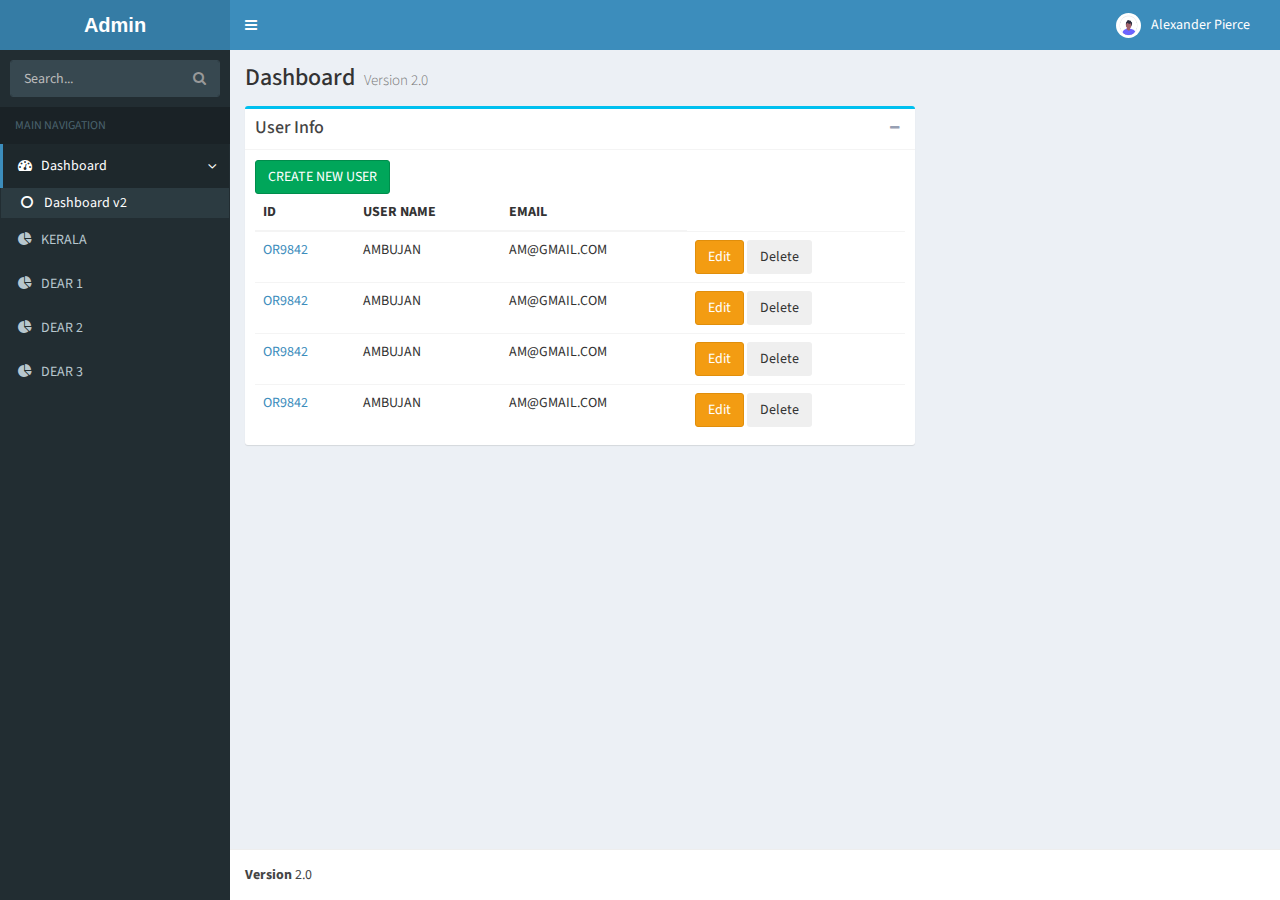
<file: Admin-Panel/index.html>
<!DOCTYPE html>
<html>
  <head>
    <meta charset="UTF-8">
    <title>Admin Panel</title>
    <meta content='width=device-width, initial-scale=1, maximum-scale=1, user-scalable=no' name='viewport'>
    <!-- Bootstrap 3.3.2 -->
    <link href="bootstrap/css/bootstrap.min.css" rel="stylesheet" type="text/css" />
    <!-- Font Awesome Icons -->
    <link href="https://maxcdn.bootstrapcdn.com/font-awesome/4.3.0/css/font-awesome.min.css" rel="stylesheet" type="text/css" />

    <link href="dist/css/AdminLTE.min.css" rel="stylesheet" type="text/css" />
    <!-- AdminLTE Skins. Choose a skin from the css/skins 
         folder instead of downloading all of them to reduce the load. -->
    <link href="dist/css/skins/_all-skins.min.css" rel="stylesheet" type="text/css" />

  </head>
  <body class="skin-blue">
    <div class="wrapper">
      
      <header class="main-header">
        <!-- Logo -->
        <a href="index.html" class="logo"><b>Admin</b></a>
        <!-- Header Navbar: style can be found in header.less -->
        <nav class="navbar navbar-static-top" role="navigation">
          <!-- Sidebar toggle button-->
          <a href="#" class="sidebar-toggle" data-toggle="offcanvas" role="button">
            <span class="sr-only">Toggle navigation</span>
          </a>
          <!-- Navbar Right Menu -->
          <div class="navbar-custom-menu">
            <ul class="nav navbar-nav">
              <!-- Messages: style can be found in dropdown.less-->
 
              <!-- Notifications: style can be found in dropdown.less -->

              <!-- Tasks: style can be found in dropdown.less -->

              <!-- User Account: style can be found in dropdown.less -->
              <li class="dropdown user user-menu">
                <a href="#" class="dropdown-toggle" data-toggle="dropdown">
                  <img src="dist/img/profile.png" class="user-image" alt="User Image"/>
                  <span class="hidden-xs">Alexander Pierce</span>
                </a>

              </li>
            </ul>
          </div>
        </nav>
      </header>
      <!-- Left side column. contains the logo and sidebar -->
      <aside class="main-sidebar">
        <!-- sidebar: style can be found in sidebar.less -->
        <section class="sidebar">
          <!-- Sidebar user panel -->

          <!-- search form -->
          <form action="#" method="get" class="sidebar-form">
            <div class="input-group">
              <input type="text" name="q" class="form-control" placeholder="Search..."/>
              <span class="input-group-btn">
                <button type='submit' name='search' id='search-btn' class="btn btn-flat"><i class="fa fa-search"></i></button>
              </span>
            </div>
          </form>
          <!-- /.search form -->
          <!-- sidebar menu: : style can be found in sidebar.less -->
          <ul class="sidebar-menu">
            <li class="header">MAIN NAVIGATION</li>
            <li class="active treeview">
              <a href="#">
                <i class="fa fa-dashboard"></i> <span>Dashboard</span> <i class="fa fa-angle-left pull-right"></i>
              </a>
              <ul class="treeview-menu">
                <li class="active"><a href="index.html"><i class="fa fa-circle-o"></i> Dashboard v2</a></li>
              </ul>
            </li>
            <li class="treeview">
              <a href="kerala.html">
                <i class="fa fa-pie-chart"></i>
                <span>KERALA</span>
              </a>
            </li>
            <li class="treeview">
              <a href="dear1.html">
                <i class="fa fa-pie-chart"></i>
                <span>DEAR 1</span>
              </a>
            </li>
            <li class="treeview">
              <a href="dear2.html">
                <i class="fa fa-pie-chart"></i>
                <span>DEAR 2</span>
              </a>
            </li>
            <li class="treeview">
              <a href="dear3.html">
                <i class="fa fa-pie-chart"></i>
                <span>DEAR 3</span>
              </a>
            </li>




 


        </section>
        <!-- /.sidebar -->
      </aside>

      <!-- Right side column. Contains the navbar and content of the page -->
      <div class="content-wrapper">
        <!-- Content Header (Page header) -->
        <section class="content-header">
          <h1>
            Dashboard
            <small>Version 2.0</small>
          </h1>
          <!-- <ol class="breadcrumb">
            <li><a href="#"><i class="fa fa-dashboard"></i> Home</a></li>
            <li class="active">Dashboard</li>
          </ol> -->
        </section>

        <!-- Main content -->
        <section class="content">



          <!-- Main row -->




          <div class="row">
            <div class="col-md-8">
              <!-- TABLE: LATEST ORDERS -->
              <div class="box box-info">
                <div class="box-header with-border">
                  <h3 class="box-title">User Info</h3>
                  <div class="box-tools pull-right">
                    <button class="btn btn-box-tool" data-widget="collapse"><i class="fa fa-minus"></i></button>
                  </div>
                </div><!-- /.box-header -->
                <div class="box-body">
                  <button class="btn btn-success createbtn">CREATE NEW USER</button>

                  <div class="table-responsive">
                    <table class="table no-margin">
                      <thead>
                        <tr>
                          <th>ID</th>
                          <th>USER NAME</th>
                          <th>EMAIL</th>
                          <!-- <th>Popularity</th> -->
                        </tr>
                      </thead>
                      <tbody>
                        <tr>
                          <td><a href="pages/examples/invoice.html">OR9842</a></td>
                          <td>AMBUJAN</td>
                          <td><span class="">AM@GMAIL.COM</span></td>
                          <td><button class="btn btn-warning">Edit</button> <button class="btn btn-secondary">Delete</button></td>                          
                        </tr>
                        <tr>
                          <td><a href="pages/examples/invoice.html">OR9842</a></td>
                          <td>AMBUJAN</td>
                          <td><span class="">AM@GMAIL.COM</span></td>
                          <td><button class="btn btn-warning">Edit</button> <button class="btn btn-secondary">Delete</button></td>                          
                        </tr>
                        <tr>
                          <td><a href="pages/examples/invoice.html">OR9842</a></td>
                          <td>AMBUJAN</td>
                          <td><span class="">AM@GMAIL.COM</span></td>
                          <td><button class="btn btn-warning">Edit</button> <button class="btn btn-secondary">Delete</button></td>                          
                        </tr>
                        <tr>
                          <td><a href="pages/examples/invoice.html">OR9842</a></td>
                          <td>AMBUJAN</td>
                          <td><span class="">AM@GMAIL.COM</span></td>
                          <td><button class="btn btn-warning">Edit</button> <button class="btn btn-secondary">Delete</button></td>                          
                        </tr>
                        
                        
                      </tbody>
                    </table>
                  </div><!-- /.table-responsive -->
                </div><!-- /.box-body -->
                
              </div><!-- /.box -->
            </div><!-- /.col -->
            <div class="col-md-4">
              <!-- PRODUCT LIST -->
            </div><!-- /.col -->
          </div><!-- /.row -->

        </section><!-- /.content -->
      </div><!-- /.content-wrapper -->

      <footer class="main-footer">
        <div class="pull-right hidden-xs">
          <!-- <b>Version</b> 2.0 -->
        </div>
        <!-- <strong>Copyright &copy; 2014-2015 <a href="#">ft Media</a>.</strong> All rights reserved. -->
        <b>Version</b> 2.0

      </footer>

    </div><!-- ./wrapper -->

    <!-- jQuery 2.1.3 -->
    <script src="plugins/jQuery/jQuery-2.1.3.min.js"></script>
    <!-- AdminLTE App -->
    <script src="dist/js/app.min.js" type="text/javascript"></script>


  </body>
</html>
</file>
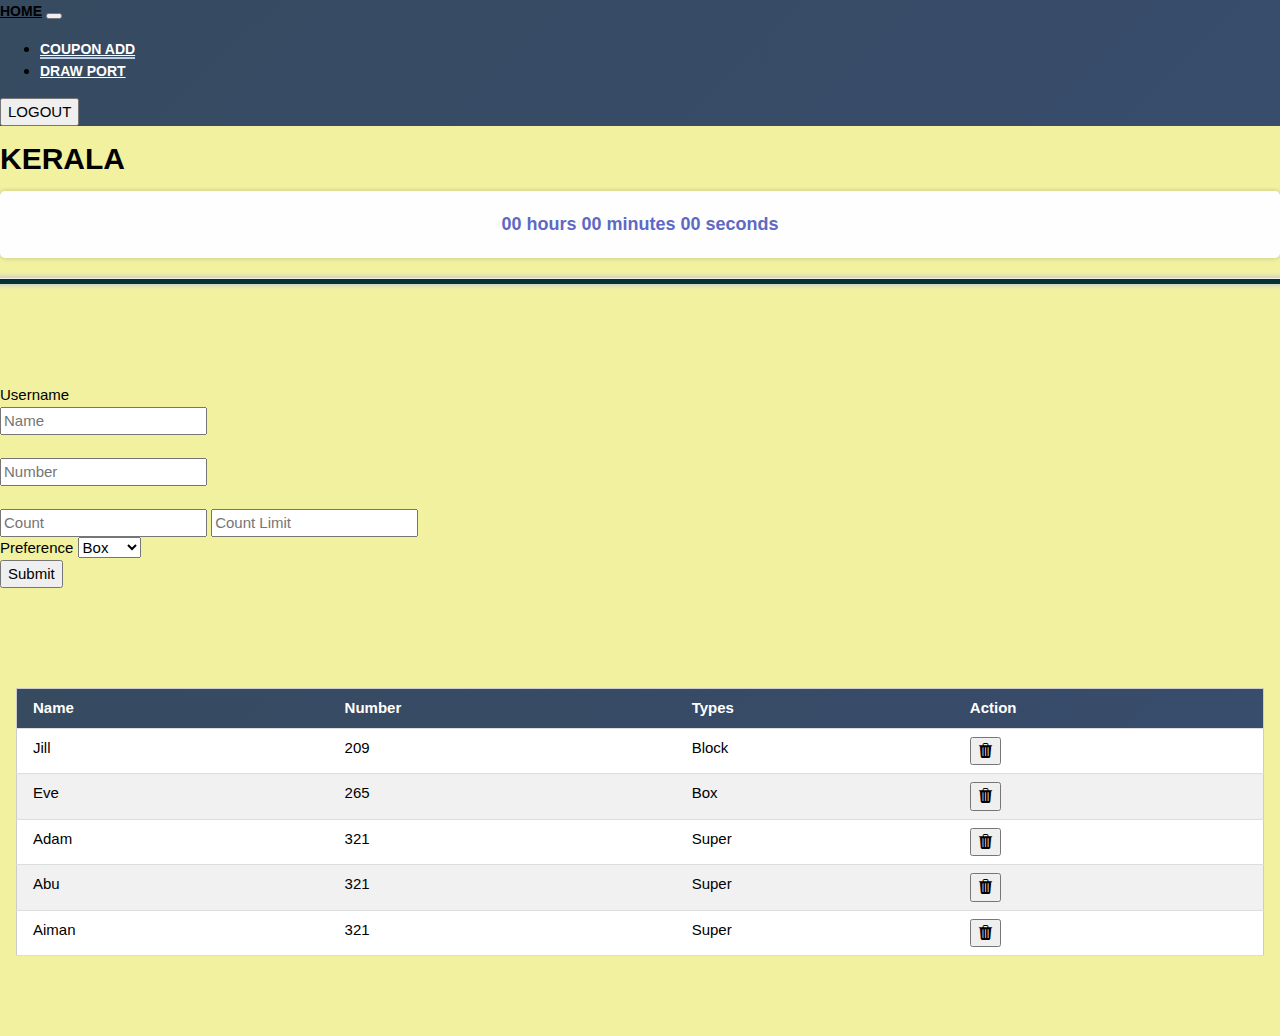
<file: add.html>
<!DOCTYPE html>
<html lang="en">
<head>
    <meta charset="UTF-8">
    <meta name="viewport" content="width=device-width, initial-scale=1.0">
    <title>Document</title>
    <link href="https://cdn.jsdelivr.net/npm/bootstrap@5.3.2/dist/css/bootstrap.min.css" rel="stylesheet" integrity="sha384-T3c6CoIi6uLrA9TneNEoa7RxnatzjcDSCmG1MXxSR1GAsXEV/Dwwykc2MPK8M2HN" crossorigin="anonymous">
    <link rel="stylesheet" href="https://cdn.jsdelivr.net/npm/bootstrap-icons@1.11.1/font/bootstrap-icons.css">
    <!-- <link rel="stylesheet" href="https://cdn.korzh.com/metroui/v4.5.1/css/metro-all.min.css"> -->
    <link rel="stylesheet" href="https://www.w3schools.com/w3css/4/w3.css">


</head>
<body>
    <style>
        body{
            background-color: rgb(241, 241, 160);
        }       
        .navbar{
        background: linear-gradient(135deg, #364a60, #384c6c);
        }  
        .nav-item a{
            color: #fff;
            font-size: 14px;
            font-family: Helvetica;
            font-weight: 600;
        }
        .form-section{
          margin-top: 100px;
        }
        .under_line{
          color: #fff !important;
          border-bottom: 2px solid #bdcfe2 !important;

        }
        .order-list{
          margin-bottom: 80px;
        }
        .list-orders{
          margin-top: 100px;
        }
        .navbar-brand {
            font-weight: 600 ;
            font-size: 14px;
            font-family: Helvetica;
        }
        
        /* countdown css */
        /* styles.css */
        .countdown {
            text-align: center;
            background-color: #fffefe;
            padding: 20px;
            border-radius: 5px;
            box-shadow: 0px 0px 5px rgba(0, 0, 0, 0.2);
            
            font-weight: 600;
            font-size: 18px;
            color: rgb(94, 105, 196);
        }
        .tr-head{
          background: linear-gradient(135deg, #364a60, #384c6c);
          color: #fff;

        }
        h2{
          font-weight: 600;
          font-family: Helvetica;
        }


        #countdown-timer {
            font-size: 28px;
            margin-top: 10px;
        }

/* Style the countdown timer elements (days, hours, minutes, seconds) as needed */

   


    </style>
    <!-- navbar -->
    <nav class="navbar navbar-expand-lg bg-body-tertiary">
        <div class="container-fluid">
          <a class="navbar-brand text-light" href="index.html">HOME</a>
          <button class="navbar-toggler" type="button" data-bs-toggle="collapse" data-bs-target="#navbarSupportedContent" aria-controls="navbarSupportedContent" aria-expanded="false" aria-label="Toggle navigation">
            <span class="navbar-toggler-icon"></span>
          </button>
          <div class="collapse navbar-collapse" id="navbarSupportedContent">
            <ul class="navbar-nav mx-auto m-">
                <li class="nav-item">
                  <a class="nav-link under_line"  href="add.html">COUPON ADD</a>
                </li>
                <li class="nav-item">
                  <a class="nav-link ms-4 text-light"  href="draw.html">DRAW PORT</a>
                </li>
              </ul>
            <div class="d-flex" role="search">
              <button class="btn btn-outline-danger" type="submit">LOGOUT</button>
            </div>
          </div>
        </div>
      </nav>

      <!-- countdown -->
      <section>
        <div class="container">
            <div class="row mt-5">
                <div class="col-md-6 text-center">
                    <h2 class="text-primary mt-2">KERALA</h2>
                </div>
                <div class="col-md-6">
                  <!-- TIMER -->
                      <div class="countdown">
                          <div id="countdown">
                              <span id="hours">00</span> hours
                              <span id="minutes">00</span> minutes
                              <span id="seconds">00</span> seconds
                          </div>
                      </div>
                </div>

            </div>
        </div>
        <div class="container">
            <hr style="height: 5px;
            background: rgb(4, 49, 49);
            margin: 20px 0;
            box-shadow: 0px 0px 4px 2px rgba(204,204,204,1);">
        </div>
      </section>
      <!-- forms section -->
      <section>
        <div class="container">
          <div class="form-section d-flex justify-content-center mt-0">
          <form class="row row-cols-lg-auto g-3 align-items-center form-section">
            <div class="col-12">
              <label class="visually-hidden" for="inlineFormInputGroupUsername">Username</label>
              <div class="input-group">
                <input type="text" class="form-control" id="inlineFormInputGroupUsername" placeholder="Name" />
              </div>
              <br>
              <div class="input-group">
                <input type="number" class="form-control" id="inlineFormInputGroupUsername" placeholder="Number" />
              </div>
              <br>
              <div class="input-group">
                <input type="number" class="form-control" id="inlineFormInputGroupUsername" placeholder="Count" />
                <span>
                  <input type="number" class="form-control ms-1" id="inlineFormInputGroupUsername" placeholder="Count Limit" />

                </span>
              </div>
            </div>
          
            <div class="col-12">
              <label class="visually-hidden" for="inlineFormSelectPref">Preference</label>
              <select class="select">
                <option value="1">Box</option>
                <option value="2">Super</option>
                <option value="3">Block</option>
              </select>
            </div>
            <div class="col-12">
              <button type="submit" class="btn btn-primary">Submit</button>
            </div>
          </form>
        </div>
        </div>
      </section>


      <!-- List of orderrd items -->


      <section class="order-list">
        <div class="container list-orders ">
          <div class="w3-container">
            <table class="w3-table-all w3-hoverable">
              <thead>
                <tr class="tr-head">
                  <th>Name</th>
                  <th>Number</th>
                  <th>Types</th>
                  <th>Action</th>
                </tr>
              </thead>
              <tr>
                <td>Jill</td>
                <td>209</td>
                <td>Block</td>
                <td>
                  <button type="button" class="btn btn-link btn-sm btn-rounded">
                    <i class="bi bi-trash3-fill text-danger"></i>
                  </button>
                </td>
              </tr>
              <tr>
                <td>Eve</td>
                <td>265</td>
                <td>Box</td>
                <td>
                  <button type="button" class="btn btn-link btn-sm btn-rounded">
                    <i class="bi bi-trash3-fill text-danger"></i>
                  </button>
                </td>
              </tr>
              <tr>
                <td>Adam</td>
                <td>321</td>
                <td>Super</td>
                <td>
                  <button type="button" class="btn btn-link btn-sm btn-rounded">
                    <i class="bi bi-trash3-fill text-danger"></i>
                  </button>
                </td>
              </tr>
              <tr>
                <td>Abu</td>
                <td>321</td>
                <td>Super</td>
                <td>
                  <button type="button" class="btn btn-link btn-sm btn-rounded">
                    <i class="bi bi-trash3-fill text-danger"></i>
                  </button>
                </td>
              </tr>
              <tr>
                <td>Aiman</td>
                <td>321</td>
                <td>Super</td>
                <td>
                  <button type="button" class="btn btn-link btn-sm btn-rounded">
                    <i class="bi bi-trash3-fill text-danger"></i>
                  </button>
                </td>
              </tr>
            </table>
          </div>
                  </div>
      </section>
    




      <!-- <script src="https://cdn.korzh.com/metroui/v4.5.1/js/metro.min.js"></script> -->

    <script src="https://cdn.jsdelivr.net/npm/bootstrap@5.3.2/dist/js/bootstrap.bundle.min.js" integrity="sha384-C6RzsynM9kWDrMNeT87bh95OGNyZPhcTNXj1NW7RuBCsyN/o0jlpcV8Qyq46cDfL" crossorigin="anonymous"></script>
    <script>
      const countdownTime = 10800; // 1 hour
        
        // Update the countdown timer every second
        function updateCountdown() {
            const countdownElement = document.getElementById('countdown');
            let timeLeft = countdownTime;
            
            setInterval(function() {
                const hours = Math.floor(timeLeft / 3600);
                const minutes = Math.floor((timeLeft % 3600) / 60);
                const seconds = timeLeft % 60;
                
                const timeString = `${String(hours).padStart(2, '0')}:${String(minutes).padStart(2, '0')}:${String(seconds).padStart(2, '0')}`;
                countdownElement.textContent = timeString;
                
                timeLeft--;
                
                if (timeLeft < 0) {
                    // Time's up, you can perform actions here
                    countdownElement.textContent = '00:00:00'; // Display 00:00:00 after time's up
                }
            }, 1000); // Update every second
        }
        
        // Call the countdown function
        updateCountdown();
    </script>
</body>
</html>
</file>
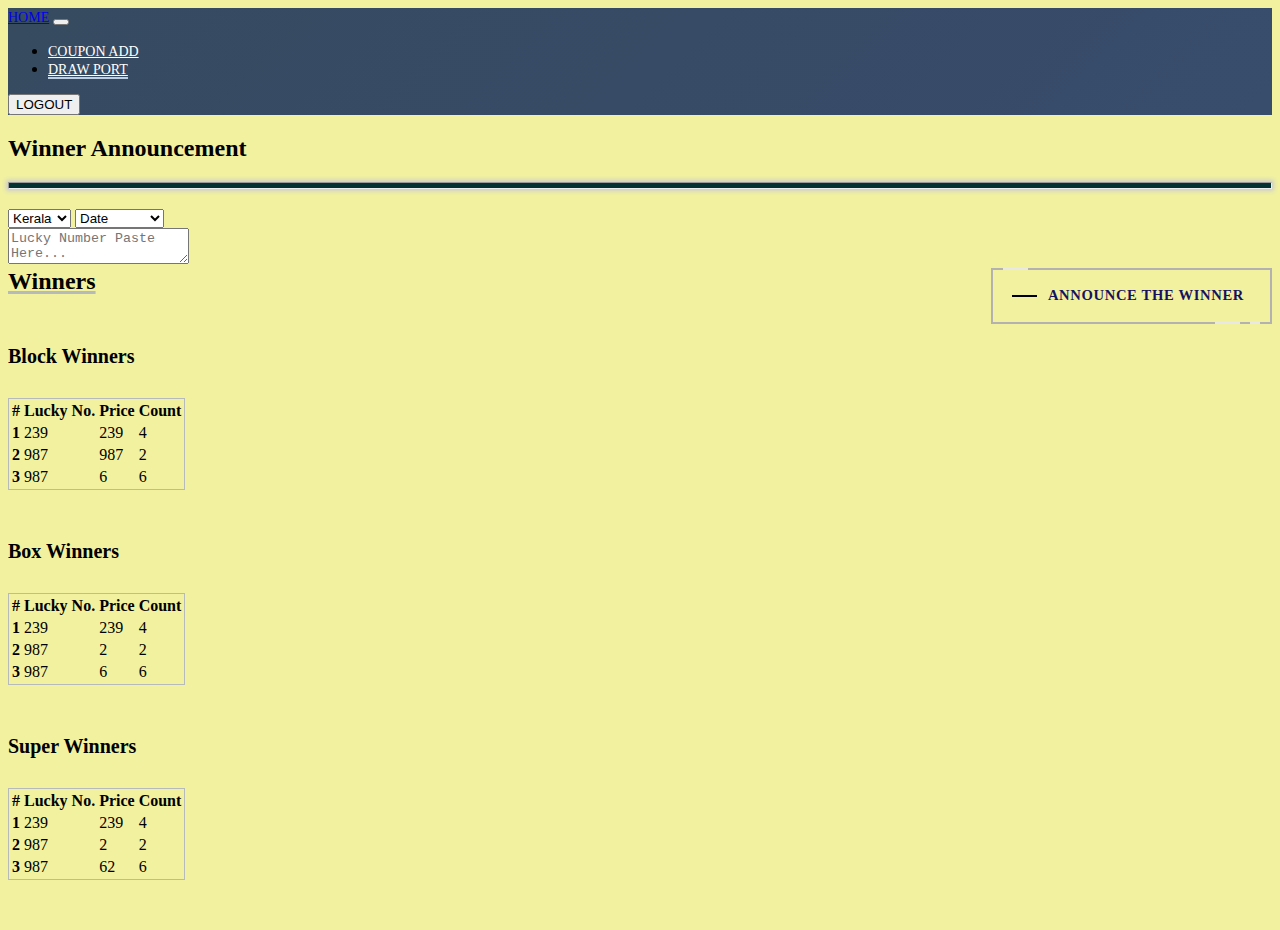
<file: draw.html>
<!DOCTYPE html>
<html lang="en">
<head>
    <meta charset="UTF-8">
    <meta name="viewport" content="width=device-width, initial-scale=1.0">
    <title>Document</title>
    <link href="https://cdn.jsdelivr.net/npm/bootstrap@5.3.2/dist/css/bootstrap.min.css" rel="stylesheet" integrity="sha384-T3c6CoIi6uLrA9TneNEoa7RxnatzjcDSCmG1MXxSR1GAsXEV/Dwwykc2MPK8M2HN" crossorigin="anonymous">
    <link rel="stylesheet" href="https://cdn.jsdelivr.net/npm/bootstrap-icons@1.11.1/font/bootstrap-icons.css">
</head>
<body>
    <style>
        body{
            background-color: rgb(241, 241, 160);
        } 
        .navbar{
        background: linear-gradient(135deg, #364a60, #384c6c);
        }  
        .nav-item a{
            color: #fff;
            font-size: 14px;
            font-weight: 500;
        }
        .under_line{
          color: #fff !important;
          border-bottom: 2px solid #bdcfe2 !important;
        }
        .navbar-brand {
            font-weight: 500 ;
            font-size: 14px
        }
        /* button style */
        .fancy {
                background-color: transparent;
                border: 2px solid #b4b1b1;
                border-radius: 0;
                box-sizing: border-box;
                color: #fff;
                cursor: pointer;
                display: inline-block;
                float: right;
                font-weight: 700;
                letter-spacing: 0.05em;
                margin: 0;
                outline: none;
                overflow: visible;
                padding: 1.25em 2em;
                position: relative;
                text-align: center;
                text-decoration: none;
                text-transform: none;
                transition: all 0.3s ease-in-out;
                user-select: none;
                font-size: 13px;
        }

                .fancy::before {
                content: " ";
                width: 1.5625rem;
                height: 2px;
                background: black;
                top: 50%;
                left: 1.5em;
                position: absolute;
                transform: translateY(-50%);
                transform-origin: center;
                transition: background 0.3s linear, width 0.3s linear;
        }

                .fancy .text {
                font-size: 1.125em;
                line-height: 1.33333em;
                padding-left: 2em;
                display: block;
                text-align: left;
                transition: all 0.3s ease-in-out;
                text-transform: uppercase;
                text-decoration: none;
                color: rgb(23, 18, 95);
        }

                .fancy .top-key {
                height: 2px;
                width: 1.5625rem;
                top: -2px;
                left: 0.625rem;
                position: absolute;
                background: #e8e8e8;
                transition: width 0.5s ease-out, left 0.3s ease-out;
        }

                .fancy .bottom-key-1 {
                height: 2px;
                width: 1.5625rem;
                right: 1.875rem;
                bottom: -2px;
                position: absolute;
                background: #e8e8e8;
                transition: width 0.5s ease-out, right 0.3s ease-out;
        }

                .fancy .bottom-key-2 {
                height: 2px;
                width: 0.625rem;
                right: 0.625rem;
                bottom: -2px;
                position: absolute;
                background: #e8e8e8;
                transition: width 0.5s ease-out, right 0.3s ease-out;
        }

                .fancy:hover {
                color: white;
                background: linear-gradient(135deg, #364a60, #384c6c);
        }

                .fancy:hover::before {
                width: 0.9375rem;
                background: white;
        }

                .fancy:hover .text {
                color: white;
                padding-left: 1.5em;
        }

                .fancy:hover .top-key {
                left: -2px;
                width: 0px;
        }

                .fancy:hover .bottom-key-1,
                .fancy:hover .bottom-key-2 {
                right: 0;
                width: 0;
        }
        .table{
            border: 1px solid #b7babb;
        }
        .headline{
            /* border-bottom: 2px solid  rgb(183, 186, 187); */
            text-decoration: underline 3px  rgb(183, 186, 187);
            margin: 0;
            padding: 0;


        }
        .block{
            margin: 50px 0;
        }
        .block h3{
            font-size: 20px;
        }
        .box{
            margin: 50px 0;
        }
        .box h3{
            font-size: 20px;
        }
        .super{
            margin: 50px 0;
        }
        .super h3{
            font-size: 20px;
        }
        .table{
            margin: 30px 0;
        }
    </style>
        <!-- navbar -->
    <nav class="navbar navbar-expand-lg bg-body-tertiary">
        <div class="container-fluid">
            <a class="navbar-brand text-light" href="index.html">HOME</a>
            <button class="navbar-toggler" type="button" data-bs-toggle="collapse" data-bs-target="#navbarSupportedContent" aria-controls="navbarSupportedContent" aria-expanded="false" aria-label="Toggle navigation">
            <span class="navbar-toggler-icon"></span>
            </button>
            <div class="collapse navbar-collapse" id="navbarSupportedContent">
            <ul class="navbar-nav mx-auto m-1">
                <li class="nav-item">
                    <a class="nav-link"  href="add.html">COUPON ADD</a>
                </li>
                <li class="nav-item">
                    <a class="nav-link ms-4 text-light under_line"  href="draw.html">DRAW PORT</a>
                </li>
                </ul>
            <div class="d-flex" role="search">
                <button class="btn btn-outline-danger" type="submit">LOGOUT</button>
            </div>
            </div>
        </div>
        </nav>
        <!-- section -->

        <section>
            <div class="container">
                <div class="row mt-5">
                    <div class="col-md-12 text-center">
                        <h2 class="text-primary">Winner Announcement</h2>
                    </div>
                    <!-- <div class="col-md-6 text-center">
                        <div class="">
                            <div data-role="countdown" data-hours="3"></div>
                        </div>
                    </div> -->
                </div>
            </div>
            <div class="container">
                <hr style="height: 5px;
                background: rgb(4, 49, 49);
                margin: 20px 0;
                box-shadow: 0px 0px 4px 2px rgba(204,204,204,1);">
            </div>
        </section>
        <section class="text_Area">
            <div class="container mt-5">
                <div class="row">
                    <div class="col-md-12">
                        <!-- dropdown -->
                        <!-- <select class="form-select form-select-lg mb-3" aria-label="Large select example">
                            <option value="1">Kerala</option>
                            <option value="2">Dear 1</option>
                            <option value="3">Dear 2</option>
                            <option value="3">Dear 3</option>
                        </select> -->
                        <div class="input-group mb-3">
                            <select class="form-select form-select-lg" id="inputGroupSelect02">
                              <!-- <option selected>Choose...</option> -->
                              <option value="1">Kerala</option>
                              <option value="2">Dear 1</option>
                              <option value="3">Dear 2</option>
                              <option value="4">Dear 3</option>
                            </select>
                            <select class="form-select form-select-lg" id="inputGroupSelect02">
                              <option selected>Date</option>
                              <!-- <option value="1">Date</option> -->
                              <option value="2">12/04/2023</option>
                              <option value="3">19/04/2023</option>
                              <option value="4">21/05/2023</option>
                            </select>
                            <!-- <input class="input-group-text" for=""></input> -->
                          </div>

                        <div class="input-group">
                            <textarea class="form-control" placeholder="Lucky Number Paste Here..."></textarea>
                            <div class="input-group mt-3">
                                <a class="fancy" href="#">
                                    <span class="top-key"></span>
                                    <span class="text">Announce the winner</span>
                                    <span class="bottom-key-1"></span>
                                    <span class="bottom-key-2"></span>
                                  </a>                
                            </div>
                        </div>
                    </div>
                </div>
            </div>
        </section>
        <!-- Winners section -->
        <section class="winners">
            <div class="container mt-5">
                <h2 class="text-center headline">Winners</h2>
                <div class="row">
                    <div class="col-md-4 block">
                        <h3>Block Winners</h3>
                        <table class="table table-hover">
                            <thead>
                                <tr>
                                  <th scope="col">#</th>
                                  <th scope="col">Lucky No.</th>
                                  <th scope="col">Price</th>
                                  <th scope="col">Count</th>
                                </tr>
                              </thead>
                              <tbody>
                                <tr>
                                  <th scope="row">1</th>
                                  <td>239</td>
                                  <td>239</td>
                                  <td>4</td>
                                </tr>
                                <tr>
                                  <th scope="row">2</th>
                                  <td>987</td>
                                  <td>987</td>
                                  <td>2</td>
                                </tr>
                                <tr>
                                  <th scope="row">3</th>
                                  <td>987</td>
                                  <td>6</td>
                                  <td>6</td>
                                </tr>
                              </tbody>
                        </table>
                    </div>
                    <!-- Box -->
                    <div class="col-md-4 box">
                        <h3>Box Winners</h3>
                        <table class="table table-hover">
                            <thead>
                                <tr>
                                  <th scope="col">#</th>
                                  <th scope="col">Lucky No.</th>
                                  <th scope="col">Price</th>
                                  <th scope="col">Count</th>
                                </tr>
                              </thead>
                              <tbody>
                                <tr>
                                  <th scope="row">1</th>
                                  <td>239</td>
                                  <td>239</td>

                                  <td>4</td>
                                </tr>
                                <tr>
                                  <th scope="row">2</th>
                                  <td>987</td>
                                  <td>2</td>
                                  <td>2</td>
                                </tr>
                                <tr>
                                  <th scope="row">3</th>
                                  <td>987</td>
                                  <td>6</td>
                                  <td>6</td>
                                </tr>
                              </tbody>
                        </table>
                    </div>
                    <!-- Super Winners -->
                    <div class="col-md-4 super">
                        <h3>Super Winners</h3>
                        <table class="table table-hover">
                            <thead>
                                <tr>
                                  <th scope="col">#</th>
                                  <th scope="col">Lucky No.</th>
                                  <th scope="col">Price</th>
                                  <th scope="col">Count</th>
                                </tr>
                              </thead>
                              <tbody>
                                <tr>
                                  <th scope="row">1</th>
                                  <td>239</td>
                                  <td>239</td>

                                  <td>4</td>
                                </tr>
                                <tr>
                                  <th scope="row">2</th>
                                  <td>987</td>
                                  <td>2</td>
                                  <td>2</td>
                                </tr>
                                <tr>
                                  <th scope="row">3</th>
                                  <td>987</td>
                                  <td>62</td>
                                  <td>6</td>
                                </tr>
                              </tbody>
                        </table>
                    </div>
                </div>
            </div>
        </section>

</body>
</html>
</file>
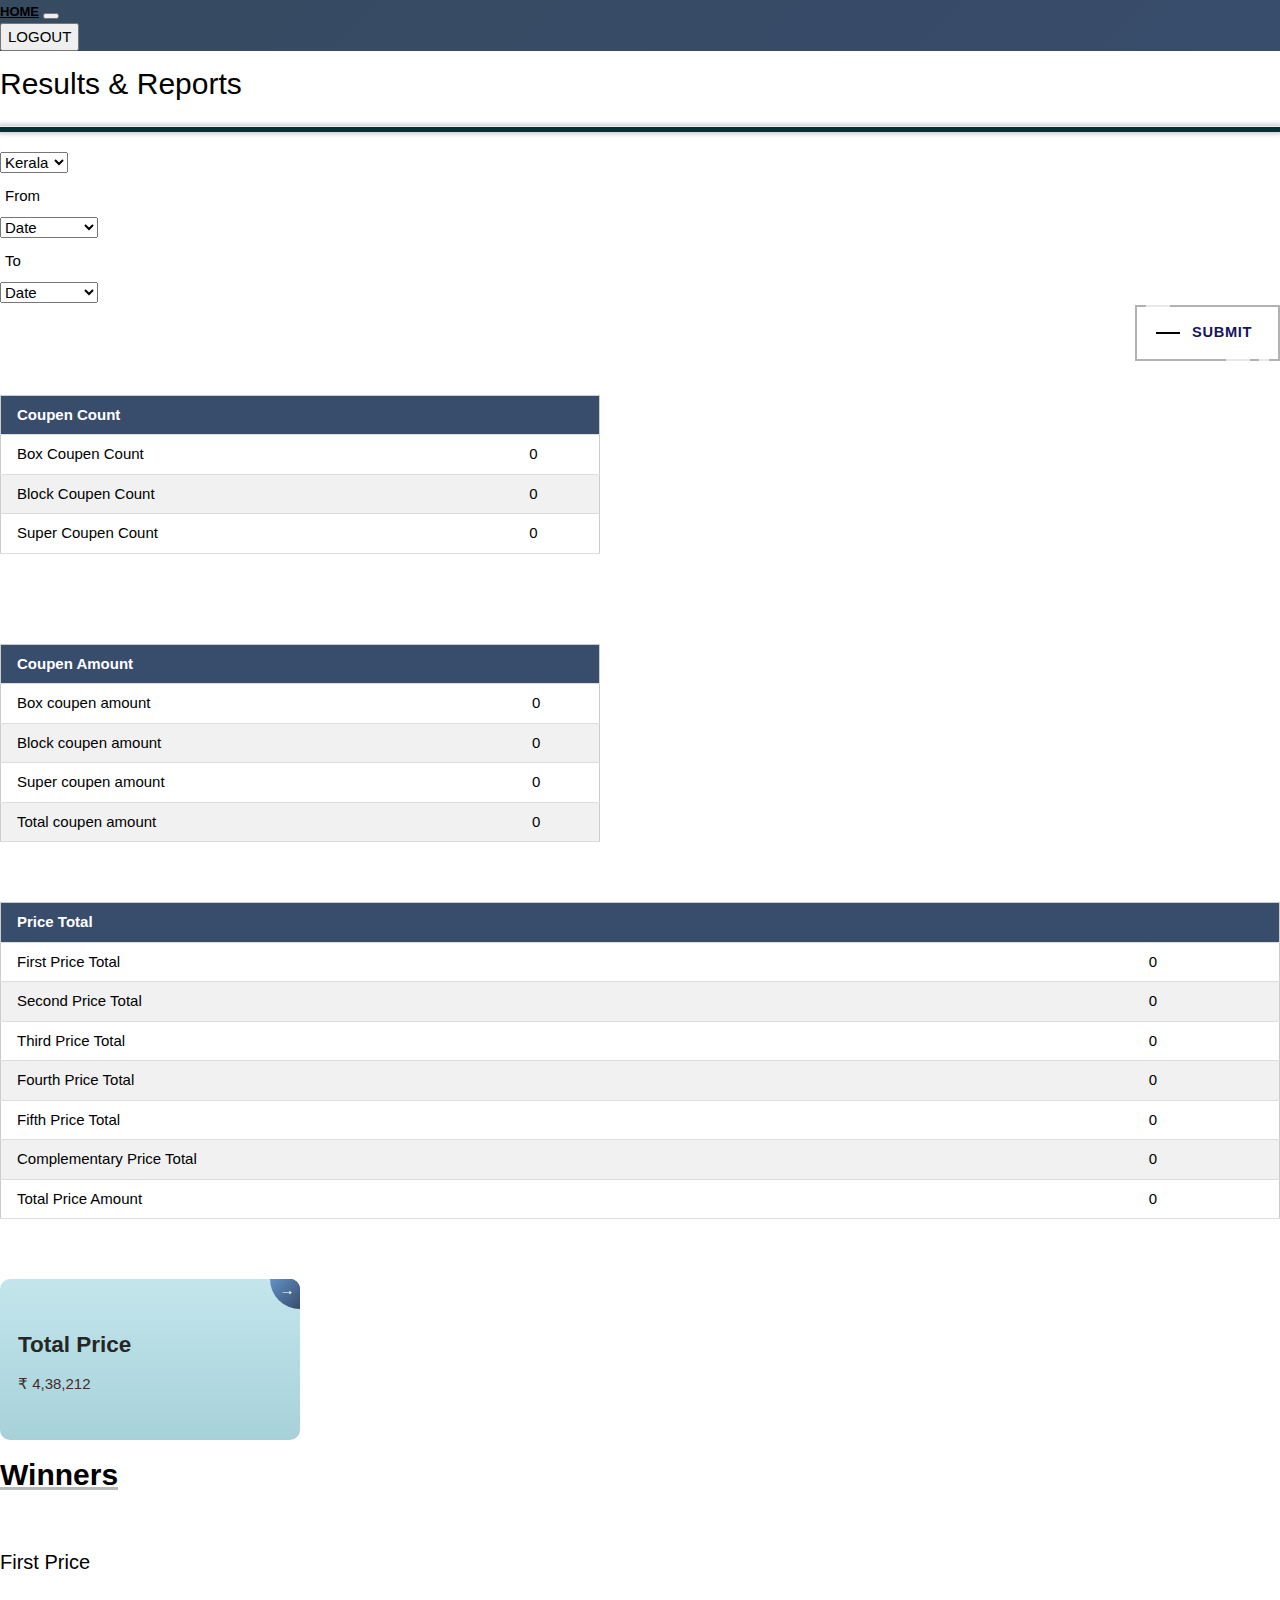
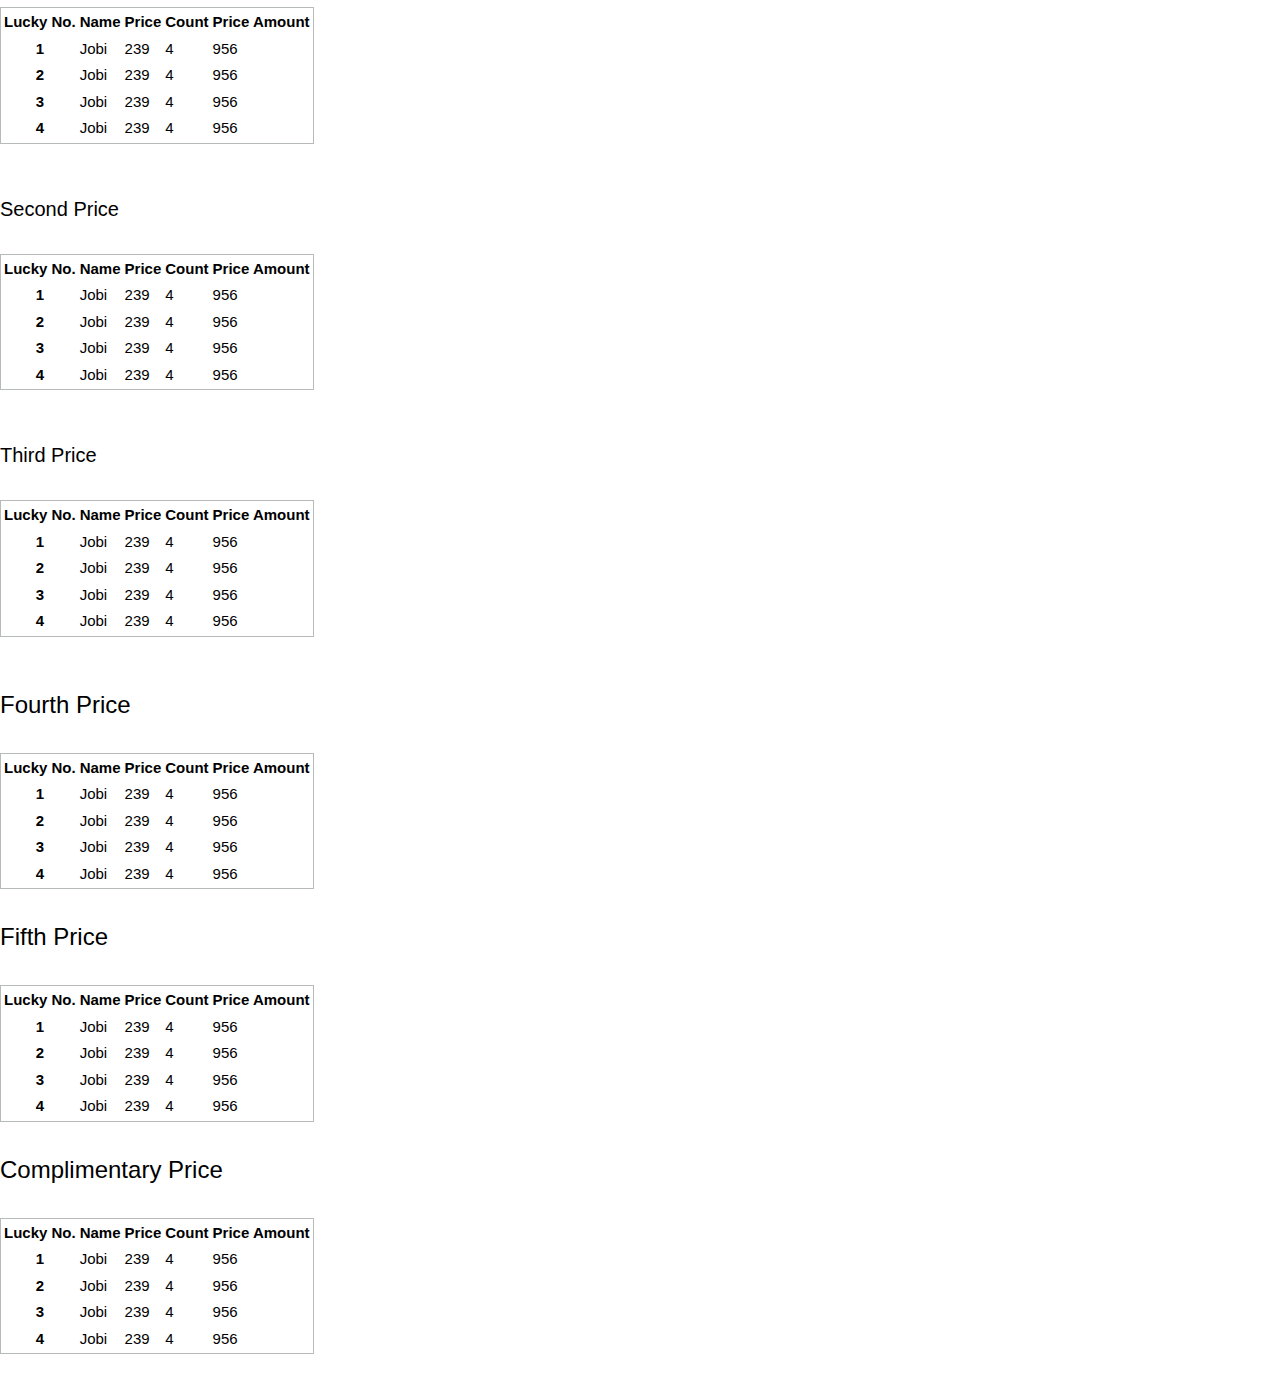
<file: result & reports.html>
<!DOCTYPE html>
<html lang="en">
<head>
    <meta charset="UTF-8">
    <meta name="viewport" content="width=device-width, initial-scale=1.0">
    <title>Document</title>
    <link href="https://cdn.jsdelivr.net/npm/bootstrap@5.3.2/dist/css/bootstrap.min.css" rel="stylesheet" integrity="sha384-T3c6CoIi6uLrA9TneNEoa7RxnatzjcDSCmG1MXxSR1GAsXEV/Dwwykc2MPK8M2HN" crossorigin="anonymous">
    <link rel="stylesheet" href="https://cdn.jsdelivr.net/npm/bootstrap-icons@1.11.1/font/bootstrap-icons.css">
    <link rel="stylesheet" href="https://www.w3schools.com/w3css/4/w3.css">

</head>
<body>
    <style>
        .navbar{
        background: linear-gradient(135deg, #364a60, #384c6c);
        }  
        .nav-item a{
            color: #fff;
            font-size: 13px;
            font-family: Helvetica;
            font-weight: 600;
        }
        .under_line{
          color: #fff !important;
          border-bottom: 2px solid #bdcfe2 !important;
        }
        .navbar-brand {
            font-weight: 600 ;
            font-size: 13px;
            font-family: Helvetica;
        }
        /* button style */
        .fancy {
                background-color: transparent;
                border: 2px solid #b4b1b1;
                border-radius: 0;
                box-sizing: border-box;
                color: #fff;
                cursor: pointer;
                display: inline-block;
                float: right;
                font-weight: 700;
                letter-spacing: 0.05em;
                margin: 0;
                outline: none;
                overflow: visible;
                padding: 1.25em 2em;
                position: relative;
                text-align: center;
                text-decoration: none;
                text-transform: none;
                transition: all 0.3s ease-in-out;
                user-select: none;
                font-size: 13px;
        }

                .fancy::before {
                content: " ";
                width: 1.5625rem;
                height: 2px;
                background: black;
                top: 50%;
                left: 1.5em;
                position: absolute;
                transform: translateY(-50%);
                transform-origin: center;
                transition: background 0.3s linear, width 0.3s linear;
        }

                .fancy .text {
                font-size: 1.125em;
                line-height: 1.33333em;
                padding-left: 2em;
                display: block;
                text-align: left;
                transition: all 0.3s ease-in-out;
                text-transform: uppercase;
                text-decoration: none;
                color: rgb(23, 18, 95);
        }

                .fancy .top-key {
                height: 2px;
                width: 1.5625rem;
                top: -2px;
                left: 0.625rem;
                position: absolute;
                background: #e8e8e8;
                transition: width 0.5s ease-out, left 0.3s ease-out;
        }

                .fancy .bottom-key-1 {
                height: 2px;
                width: 1.5625rem;
                right: 1.875rem;
                bottom: -2px;
                position: absolute;
                background: #e8e8e8;
                transition: width 0.5s ease-out, right 0.3s ease-out;
        }

                .fancy .bottom-key-2 {
                height: 2px;
                width: 0.625rem;
                right: 0.625rem;
                bottom: -2px;
                position: absolute;
                background: #e8e8e8;
                transition: width 0.5s ease-out, right 0.3s ease-out;
        }

                .fancy:hover {
                color: white;
                background: linear-gradient(135deg, #364a60, #384c6c);
        }

                .fancy:hover::before {
                width: 0.9375rem;
                background: white;
        }

                .fancy:hover .text {
                color: white;
                padding-left: 1.5em;
        }

                .fancy:hover .top-key {
                left: -2px;
                width: 0px;
        }

                .fancy:hover .bottom-key-1,
                .fancy:hover .bottom-key-2 {
                right: 0;
                width: 0;
        }
        .table{
            border: 1px solid #b7babb;
        }
        .headline{
            /* border-bottom: 2px solid  rgb(183, 186, 187); */
            text-decoration: underline 3px  rgb(183, 186, 187);
            margin: 0;
            padding: 0;
            font-weight: 600;


        }
        .block{
            margin: 50px 0;
        }
        .blocks{
          margin: 10px 0;
        }
        .block h3{
            font-size: 20px;
        }
        .box{
            margin: 50px 0;
        }
        .box h3{
            font-size: 20px;
        }
        .super{
            margin: 50px 0;
        }
        .super h3{
            font-size: 20px;
        }
        .table{
            margin: 30px 0;
        }
        .date-input{
            margin: 10px;
            margin-left: 5px !important;
        }
        .row-table{
            margin-top: 90px;
            width: 600px;
        }
        .back-color{
            background-color: #384c6c;
            color: #fff;
        }
        .total-table{
            margin: 60px 0;
        }
        /* total btn styles */
        .card-title {
  color: #262626;
  font-size: 1.5em;
  line-height: normal;
  font-weight: 700;
  margin-bottom: 0.5em;
}

.small-desc {
  font-size: 1em;
  font-weight: 400;
  line-height: 1.5em;
  color: #452c2c;
}

.small-desc {
  font-size: 1em;
}

.go-corner {
  display: flex;
  align-items: center;
  justify-content: center;
  position: absolute;
  width: 2em;
  height: 2em;
  overflow: hidden;
  top: 0;
  right: 0;
  background: linear-gradient(135deg, #6293c8, #384c6c);
  border-radius: 0 4px 0 32px;
}

.go-arrow {
  margin-top: -4px;
  margin-right: -4px;
  color: white;
  font-family: courier, sans;
}

.card {
  display: block;
  position: relative;
  max-width: 300px;
  max-height: 320px;
  background-color: #f2f8f9;
  border-radius: 10px;
  padding: 2em 1.2em;
  margin: 12px;
  text-decoration: none;
  z-index: 0;
  overflow: hidden;
  background: linear-gradient(to bottom, #c3e6ec, #a7d1d9);
  font-family: Arial, Helvetica, sans-serif;
  margin-left: 0;
}

.card:before {
  content: '';
  position: absolute;
  z-index: -1;
  top: -16px;
  right: -16px;
  background: linear-gradient(135deg, #364a60, #384c6c);
  height: 32px;
  width: 32px;
  border-radius: 32px;
  transform: scale(1);
  transform-origin: 50% 50%;
  transition: transform 0.35s ease-out;
}

.card:hover:before {
  transform: scale(28);
}

.card:hover .small-desc {
  transition: all 0.5s ease-out;
  color: rgba(255, 255, 255, 0.8);
}

.card:hover .card-title {
  transition: all 0.5s ease-out;
  color: #ffffff;
}
    </style>
        <!-- navbar -->
    <nav class="navbar navbar-expand-lg bg-body-tertiary">
        <div class="container-fluid">
            <a class="navbar-brand text-light" href="index.html">HOME</a>
            <button class="navbar-toggler" type="button" data-bs-toggle="collapse" data-bs-target="#navbarSupportedContent" aria-controls="navbarSupportedContent" aria-expanded="false" aria-label="Toggle navigation">
            <span class="navbar-toggler-icon"></span>
            </button>
            <div class="collapse navbar-collapse" id="navbarSupportedContent">

            <div class="d-flex ms-auto" role="search">
                <button class="btn btn-outline-danger" type="submit">LOGOUT</button>
            </div>
            </div>
        </div>
        </nav>
        <!-- section -->

        <section>
            <div class="container">
                <div class="row mt-5">
                    <div class="col-md-12 text-center">
                        <h2 class="text-primary fw-semibold">Results & Reports</h2>
                    </div>
                    <!-- <div class="col-md-6 text-center">
                        <div class="">
                            <div data-role="countdown" data-hours="3"></div>
                        </div>
                    </div> -->
                </div>
            </div>
            <div class="container">
                <hr style="height: 5px;
                background: #043131;
                margin: 20px 0;
                box-shadow: 0px 0px 4px 2px rgba(204,204,204,1);">
            </div>
        </section>
        <section class="text_Area">
            <div class="container mt-5">
                <div class="row">
                    <div class="col-md-12">
                        <!-- dropdown -->
                        <!-- <select class="form-select form-select-lg mb-3" aria-label="Large select example">
                            <option value="1">Kerala</option>
                            <option value="2">Dear 1</option>
                            <option value="3">Dear 2</option>
                            <option value="3">Dear 3</option>
                        </select> -->
                        <div class="input-group mb-3">
                            <select class="form-select form-select-lg" id="inputGroupSelect02">
                              <!-- <option selected>Choose...</option> -->
                              <option value="1">Kerala</option>
                              <option value="2">Dear 1</option>
                              <option value="3">Dear 2</option>
                              <option value="4">Dear 3</option>
                            </select>
                            <p class="date-input">From</p>
                            <select class="form-select form-select-lg" id="inputGroupSelect01">
                              <option selected>Date</option>
                              <!-- <option value="1">Date</option> -->
                              <option value="2">12/04/2023</option>
                              <option value="3">19/04/2023</option>
                              <option value="4">21/05/2023</option>
                            </select>
                            <p class="date-input">To</p>
                            <select class="form-select form-select-lg" id="inputGroupSelect02">
                              <option selected>Date</option>
                              <!-- <option value="1">Date</option> -->
                              <option value="2">12/04/2023</option>
                              <option value="3">19/04/2023</option>
                              <option value="4">21/05/2023</option>
                            </select>
                            <!-- <input class="input-group-text" for=""></input> -->
                          </div>

                        <div class="input-group">
                            <!-- <textarea class="form-control" placeholder="Lucky Number Paste Here..."></textarea> -->
                            <div class="input-group mt-3">
                                <a class="fancy" href="#">
                                    <span class="top-key"></span>
                                    <span class="text">Submit</span>
                                    <span class="bottom-key-1"></span>
                                    <span class="bottom-key-2"></span>
                                  </a>                
                            </div>
                        </div>
                    </div>
                </div>
            </div>
        </section>
        <!-- Table Section -->
        <div class="container">
            <div class="row">
                <div class="col-md-6 row-table">
                    <table class="w3-table-all w3-hoverable">
                        <thead>
                          <tr class="tr-head">
                            <th class="back-color">Coupen Count</th>
                            <th class="back-color"></th>
                          </tr>
                        </thead>
                        <tr>
                          <td>Box Coupen Count</td>
                          <td>0</td>
                        </tr>
                        <tr>
                          <td>Block Coupen Count</td>
                          <td>0</td>
                        </tr>
                        <tr>
                          <td>Super Coupen Count</td>
                          <td>0</td>
                        </tr>
                        </tr>
                      </table>
                </div>
                <!-- table 2nd -->
                <div class="col-md-6 row-table ms-auto">
                    <table class="w3-table-all w3-hoverable">
                        <thead>
                          <tr class="tr-head">
                            <th class="back-color">Coupen Amount</th>
                            <th class="back-color"></th>
                          </tr>
                        </thead>
                        <tr>
                          <td>Box coupen amount</td>
                          <td>0</td>
                        </tr>
                        <tr>
                          <td>Block coupen amount</td>
                          <td>0</td>
                        </tr>
                        <tr>
                          <td>Super coupen amount</td>
                          <td>0</td>
                        </tr>
                        <tr>
                          <td class="fw-semibold">Total coupen amount</td>
                          <td>0</td>
                        </tr>
                        </tr>
                      </table>
                </div>

            </div>
        </div>
        <div class="container">
            <div class="col-md-12 total-table">
                    <table class="w3-table-all w3-hoverable">
                        <thead>
                          <tr class="tr-head">
                            <th class="back-color">Price Total</th>
                            <th class="back-color"></th>
                          </tr>
                        </thead>
                        <tr>
                          <td>First Price Total</td>
                          <td>0</td>
                        </tr>
                        <tr>
                          <td>Second Price Total</td>
                          <td>0</td>
                        </tr>
                        <tr>
                          <td>Third Price Total</td>
                          <td>0</td>
                        </tr>
                        <tr>
                          <td>Fourth Price Total</td>
                          <td>0</td>
                        </tr>
                        <tr>
                          <td>Fifth Price Total</td>
                          <td>0</td>
                        </tr>
                        <tr>
                          <td>Complementary Price Total</td>
                          <td>0</td>
                        </tr>
                        <tr>
                          <td class="fw-semibold">Total Price Amount</td>
                          <td>0</td>
                        </tr>
                        </tr>
                      </table>
                </div>
            </div>
        </div> 
        <div class="container">
          <body>
            <div class="card">
                <p class="card-title">Total Price</p>
                <p class="small-desc">
                  ₹ 4,38,212
                </p>
                <div class="go-corner">
                  <div class="go-arrow">→</div>
                </div>
              </div>
        </div>   
        <!-- Winners section -->
        <section class="winners">
            <div class="container mt-5">
                <h2 class="text-center headline text-primary">Winners</h2>
                <div class="row">
                    <div class="col-md-4 block">
                        <h3 class="fw-semibold">First Price</h3>
                        <table class="table table-hover">
                            <thead>
                                <tr>
                                  <th scope="col">Lucky No.</th>
                                  <th scope="col">Name</th>
                                  <th scope="col">Price</th>
                                  <th scope="col">Count</th>
                                  <th scope="col">Price Amount</th>
                                </tr>
                              </thead>
                              <tbody>
                                <tr class="text-center">
                                  <th scope="row">1</th>
                                  <td>Jobi</td>
                                  <td>239</td>
                                  <td>4</td>
                                  <td>956</td>
                                </tr>
                                <tr class="text-center">
                                  <th scope="row">2</th>
                                  <td>Jobi</td>
                                  <td>239</td>
                                  <td>4</td>
                                  <td>956</td>
                                </tr>
                                <tr class="text-center">
                                  <th scope="row">3</th>
                                  <td>Jobi</td>
                                  <td>239</td>
                                  <td>4</td>
                                  <td>956</td>
                                </tr>
                                <tr class="text-center">
                                  <th scope="row">4</th>
                                  <td>Jobi</td>
                                  <td>239</td>
                                  <td>4</td>
                                  <td>956</td>
                                </tr>
                                
                              </tbody>
                        </table>
                    </div>
                    <!-- Box -->
                    <div class="col-md-4 box">
                        <h3 class="fw-semibold">Second Price</h3>
                        <table class="table table-hover">
                          <thead>
                              <tr>
                                <th scope="col">Lucky No.</th>
                                <th scope="col">Name</th>
                                <th scope="col">Price</th>
                                <th scope="col">Count</th>
                                <th scope="col">Price Amount</th>
                              </tr>
                            </thead>
                            <tbody>
                              <tr class="text-center">
                                <th scope="row">1</th>
                                <td>Jobi</td>
                                <td>239</td>
                                <td>4</td>
                                <td>956</td>
                              </tr>
                              <tr class="text-center">
                                <th scope="row">2</th>
                                <td>Jobi</td>
                                <td>239</td>
                                <td>4</td>
                                <td>956</td>
                              </tr>
                              <tr class="text-center">
                                <th scope="row">3</th>
                                <td>Jobi</td>
                                <td>239</td>
                                <td>4</td>
                                <td>956</td>
                              </tr>
                              <tr class="text-center">
                                <th scope="row">4</th>
                                <td>Jobi</td>
                                <td>239</td>
                                <td>4</td>
                                <td>956</td>
                              </tr>
                              
                            </tbody>
                      </table>
                    </div>
                    <!-- Super Winners -->
                    <div class="col-md-4 super">
                        <h3 class="fw-semibold">Third Price</h3>
                            <table class="table table-hover">
                            <thead>
                                <tr>
                                  <th scope="col">Lucky No.</th>
                                  <th scope="col">Name</th>
                                  <th scope="col">Price</th>
                                  <th scope="col">Count</th>
                                  <th scope="col">Price Amount</th>
                                </tr>
                              </thead>
                              <tbody>
                                <tr class="text-center">
                                  <th scope="row">1</th>
                                  <td>Jobi</td>
                                  <td>239</td>
                                  <td>4</td>
                                  <td>956</td>
                                </tr>
                                <tr class="text-center">
                                  <th scope="row">2</th>
                                  <td>Jobi</td>
                                  <td>239</td>
                                  <td>4</td>
                                  <td>956</td>
                                </tr>
                                <tr class="text-center">
                                  <th scope="row">3</th>
                                  <td>Jobi</td>
                                  <td>239</td>
                                  <td>4</td>
                                  <td>956</td>
                                </tr>
                                <tr class="text-center">
                                  <th scope="row">4</th>
                                  <td>Jobi</td>
                                  <td>239</td>
                                  <td>4</td>
                                  <td>956</td>
                                </tr>
                                
                              </tbody>
                        </table>
                    </div>
                </div>
                <!-- 2nd row -->
                <!-- ================================= -->


                <div class="row">
                  <div class="col-md-4 blocks">
                      <h3 class="fw-semibold">Fourth Price</h3>
                      <table class="table table-hover">
                          <thead>
                              <tr>
                                <th scope="col">Lucky No.</th>
                                <th scope="col">Name</th>
                                <th scope="col">Price</th>
                                <th scope="col">Count</th>
                                <th scope="col">Price Amount</th>
                              </tr>
                            </thead>
                            <tbody>
                              <tr class="text-center">
                                <th scope="row">1</th>
                                <td>Jobi</td>
                                <td>239</td>
                                <td>4</td>
                                <td>956</td>
                              </tr>
                              <tr class="text-center">
                                <th scope="row">2</th>
                                <td>Jobi</td>
                                <td>239</td>
                                <td>4</td>
                                <td>956</td>
                              </tr>
                              <tr class="text-center">
                                <th scope="row">3</th>
                                <td>Jobi</td>
                                <td>239</td>
                                <td>4</td>
                                <td>956</td>
                              </tr>
                              <tr class="text-center">
                                <th scope="row">4</th>
                                <td>Jobi</td>
                                <td>239</td>
                                <td>4</td>
                                <td>956</td>
                              </tr>
                              
                            </tbody>
                      </table>
                  </div>
                  <!-- Box -->
                  <div class="col-md-4 blocks">
                      <h3 class="fw-semibold">Fifth  Price</h3>
                      <table class="table table-hover">
                        <thead>
                            <tr>
                              <th scope="col">Lucky No.</th>
                              <th scope="col">Name</th>
                              <th scope="col">Price</th>
                              <th scope="col">Count</th>
                              <th scope="col">Price Amount</th>
                            </tr>
                          </thead>
                          <tbody>
                            <tr class="text-center">
                              <th scope="row">1</th>
                              <td>Jobi</td>
                              <td>239</td>
                              <td>4</td>
                              <td>956</td>
                            </tr>
                            <tr class="text-center">
                              <th scope="row">2</th>
                              <td>Jobi</td>
                              <td>239</td>
                              <td>4</td>
                              <td>956</td>
                            </tr>
                            <tr class="text-center">
                              <th scope="row">3</th>
                              <td>Jobi</td>
                              <td>239</td>
                              <td>4</td>
                              <td>956</td>
                            </tr>
                            <tr class="text-center">
                              <th scope="row">4</th>
                              <td>Jobi</td>
                              <td>239</td>
                              <td>4</td>
                              <td>956</td>
                            </tr>
                            
                          </tbody>
                    </table>
                  </div>
                  <!-- Super Winners -->
                  <div class="col-md-4 blocks">
                      <h3 class="fw-semibold">Complimentary Price</h3>
                        <table class="table table-hover">
                          <thead>
                              <tr>
                                <th scope="col">Lucky No.</th>
                                <th scope="col">Name</th>
                                <th scope="col">Price</th>
                                <th scope="col">Count</th>
                                <th scope="col">Price Amount</th>
                              </tr>
                            </thead>
                            <tbody>
                              <tr class="text-center">
                                <th scope="row">1</th>
                                <td>Jobi</td>
                                <td>239</td>
                                <td>4</td>
                                <td>956</td>
                              </tr>
                              <tr class="text-center">
                                <th scope="row">2</th>
                                <td>Jobi</td>
                                <td>239</td>
                                <td>4</td>
                                <td>956</td>
                              </tr>
                              <tr class="text-center">
                                <th scope="row">3</th>
                                <td>Jobi</td>
                                <td>239</td>
                                <td>4</td>
                                <td>956</td>
                              </tr>
                              <tr class="text-center">
                                <th scope="row">4</th>
                                <td>Jobi</td>
                                <td>239</td>
                                <td>4</td>
                                <td>956</td>
                              </tr>
                              
                            </tbody>
                      </table>
                  </div>
              </div>



            </div>
        </section>

</body>
</html>
</file>
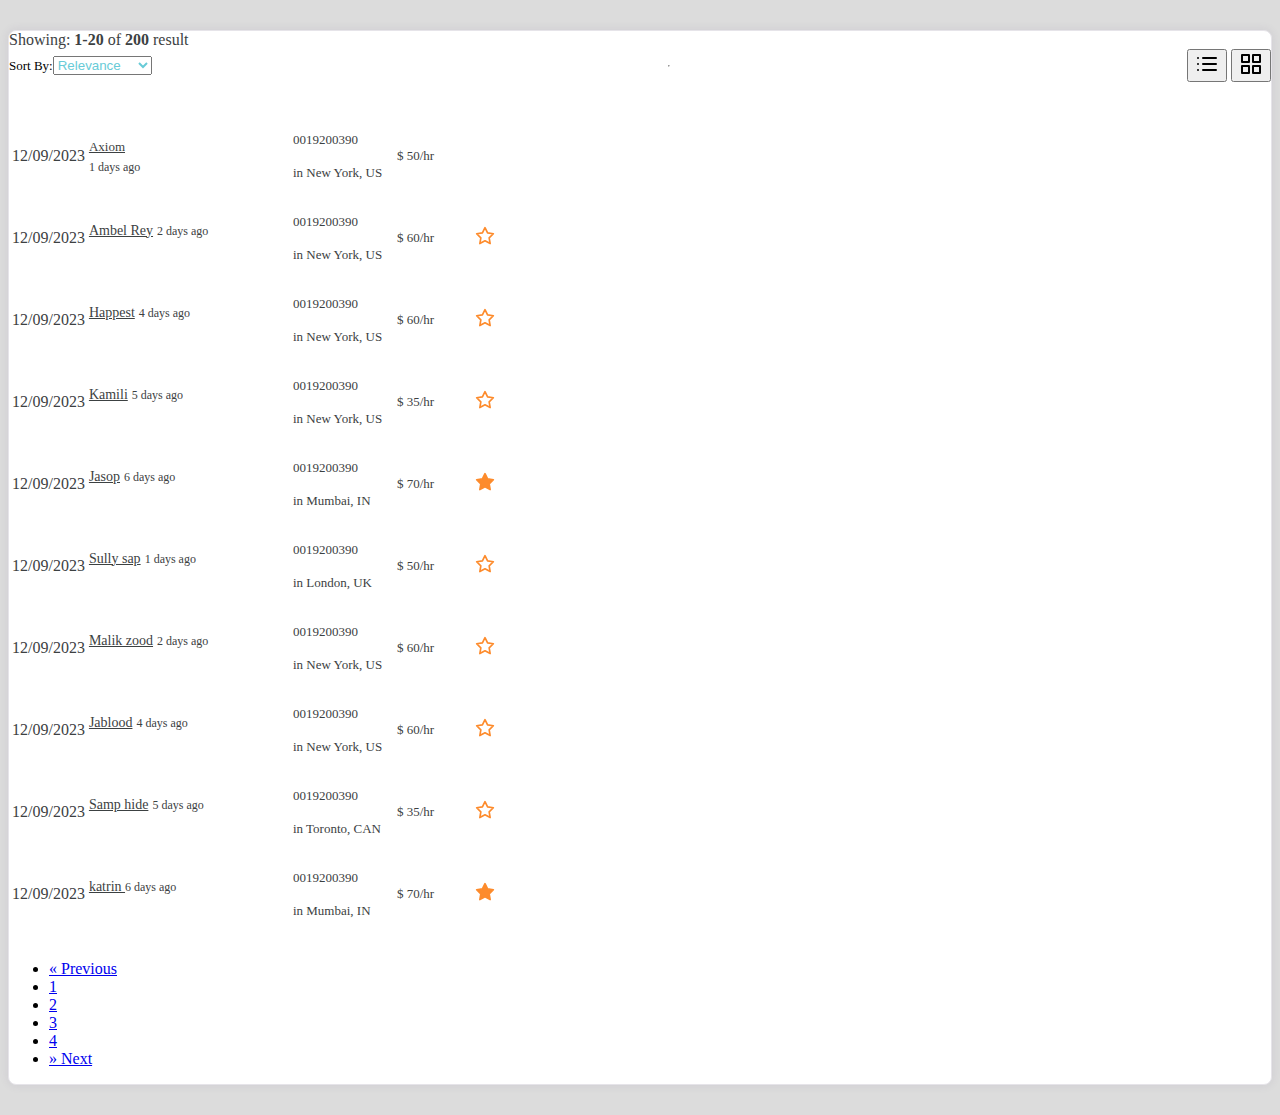
<file: result.html>
<!DOCTYPE html>
<html lang="en">
<head>
    <meta charset="UTF-8">
    <meta name="viewport" content="width=device-width, initial-scale=1.0">
    <title>Document</title>
    <link rel="stylesheet" href="style.css">
    <link href="https://cdn.jsdelivr.net/npm/bootstrap@5.3.2/dist/css/bootstrap.min.css" rel="stylesheet" integrity="sha384-T3c6CoIi6uLrA9TneNEoa7RxnatzjcDSCmG1MXxSR1GAsXEV/Dwwykc2MPK8M2HN" crossorigin="anonymous">
</head>
<body>
    <div class="container">
        <div class="row">
            <div class="col-lg-12 card-margin">
                <!-- <div class="card search-form">
                    <div class="card-body p-0">
                        <form id="search-form">
                            <div class="row">
                                <div class="col-12">
                                    <div class="row no-gutters">
                                        <div class="col-lg-8 col-md-6 col-sm-12 p-0">
                                            <input type="text" placeholder="Search..." class="form-control" id="search" name="search">
                                        </div>
                                        <div class="col-lg-1 col-md-3 col-sm-12 p-0">
                                            <button type="submit" class="btn btn-base">
                                                <svg xmlns="#" width="24" height="24" viewBox="0 0 24 24" fill="none" stroke="currentColor" stroke-width="2" stroke-linecap="round" stroke-linejoin="round" class="feather feather-search"><circle cx="11" cy="11" r="8"></circle><line x1="21" y1="21" x2="16.65" y2="16.65"></line></svg>
                                            </button>
                                        </div>
                                    </div>
                                </div>
                            </div>
                        </form>
                    </div>
                </div> -->
            </div>
        </div>
        <div class="row">
                <div class="col-12">
                    <div class="card card-margin">
                        <div class="card-body">
                            <div class="row search-body">
                                <div class="col-lg-12">
                                    <div class="search-result">
                                        <div class="result-header">
                                            <div class="row">
                                                <div class="col-lg-6">
                                                    <div class="records">Showing: <b>1-20</b> of <b>200</b> result</div>
                                                </div>
                                                <div class="col-lg-6">
                                                    <div class="result-actions">
                                                        <div class="result-sorting">
                                                            <span>Sort By:</span>
                                                            <select class="form-control border-0" id="exampleOption">
                                                                <option value="1">Relevance</option>
                                                                <option value="2">Names (A-Z)</option>
                                                                <option value="3">Names (Z-A)</option>
                                                            </select>
                                                        </div>
                                                        <hr>
                                                        <div class="result-views">
                                                            <button type="button" class="btn btn-soft-base btn-icon">
                                                                <svg
                                                                    xmlns="http://www.w3.org/2000/svg"
                                                                    width="24"
                                                                    height="24"
                                                                    viewBox="0 0 24 24"
                                                                    fill="none"
                                                                    stroke="currentColor"
                                                                    stroke-width="2"
                                                                    stroke-linecap="round"
                                                                    stroke-linejoin="round"
                                                                    class="feather feather-list"
                                                                >
                                                                    <line x1="8" y1="6" x2="21" y2="6"></line>
                                                                    <line x1="8" y1="12" x2="21" y2="12"></line>
                                                                    <line x1="8" y1="18" x2="21" y2="18"></line>
                                                                    <line x1="3" y1="6" x2="3" y2="6"></line>
                                                                    <line x1="3" y1="12" x2="3" y2="12"></line>
                                                                    <line x1="3" y1="18" x2="3" y2="18"></line>
                                                                </svg>
                                                            </button>
                                                            <button type="button" class="btn btn-soft-base btn-icon">
                                                                <svg
                                                                    xmlns="http://www.w3.org/2000/svg"
                                                                    width="24"
                                                                    height="24"
                                                                    viewBox="0 0 24 24"
                                                                    fill="none"
                                                                    stroke="currentColor"
                                                                    stroke-width="2"
                                                                    stroke-linecap="round"
                                                                    stroke-linejoin="round"
                                                                    class="feather feather-grid"
                                                                >
                                                                    <rect x="3" y="3" width="7" height="7"></rect>
                                                                    <rect x="14" y="3" width="7" height="7"></rect>
                                                                    <rect x="14" y="14" width="7" height="7"></rect>
                                                                    <rect x="3" y="14" width="7" height="7"></rect>
                                                                </svg>
                                                            </button>
                                                        </div>
                                                    </div>
                                                </div>
                                            </div>
                                        </div>
                                        <div class="result-body">
                                            <div class="table-responsive">
                                                <table class="table widget-26">
                                                    <tbody>
                                                        <tr>
                                                            <td>
                                                                <div class="widget-26-job-emp-img">
                                                                    <!-- <img src="https://bootdey.com/img/Content/avatar/avatar5.png" alt="Company" /> -->
                                                                    12/09/2023
                                                                </div>
                                                            </td>
                                                            <td>
                                                                <div class="widget-26-job-title">
                                                                    <p class="m-0"><a href="#" class="employer-name">Axiom</a> <br><span class="text-muted time">1 days ago</span></p>
                                                                </div>
                                                            </td>
                                                            <td>
                                                                <div class="widget-26-job-info">
                                                                    <p class="type m-0">0019200390</p>
                                                                    <p class="text-muted m-0">in <span class="location">New York, US</span></p>
                                                                </div>
                                                            </td>
                                                            <td>
                                                                <div class="widget-26-job-salary">$ 50/hr</div>
                                                            </td>
                                                            <td>
                                                                <!-- <div class="widget-26-job-category bg-soft-base">
                                                                    <i class="indicator bg-base"></i>
                                                                    <span>Software Development</span>
                                                                </div> -->
                                                            </td>
                                                            <td>
                                                                
                                                            </td>
                                                        </tr>
                                                        <tr>
                                                            <td>
                                                                <div class="widget-26-job-emp-img">
                                                                    <!-- <img src="https://bootdey.com/img/Content/avatar/avatar2.png" alt="Company" /> -->
                                                                    12/09/2023
                                                                </div>
                                                            </td>
                                                            <td>
                                                                <div class="widget-26-job-title">
                                                                    <a href="#">Ambel Rey</a>
                                                                    </a> <span class="text-muted time">2 days ago</span></p>
                                                                </div>
                                                            </td>
                                                            <td>
                                                                <div class="widget-26-job-info">
                                                                    <p class="type m-0">0019200390</p>
                                                                    <p class="text-muted m-0">in <span class="location">New York, US</span></p>
                                                                </div>
                                                            </td>
                                                            <td>
                                                                <div class="widget-26-job-salary">$ 60/hr</div>
                                                            </td>
                                                            <td>
                                                               
                                                            </td>
                                                            <td>
                                                                <div class="widget-26-job-starred">
                                                                    <a href="#">
                                                                        <svg
                                                                            xmlns="http://www.w3.org/2000/svg"
                                                                            width="24"
                                                                            height="24"
                                                                            viewBox="0 0 24 24"
                                                                            fill="none"
                                                                            stroke="currentColor"
                                                                            stroke-width="2"
                                                                            stroke-linecap="round"
                                                                            stroke-linejoin="round"
                                                                            class="feather feather-star"
                                                                        >
                                                                            <polygon points="12 2 15.09 8.26 22 9.27 17 14.14 18.18 21.02 12 17.77 5.82 21.02 7 14.14 2 9.27 8.91 8.26 12 2"></polygon>
                                                                        </svg>
                                                                    </a>
                                                                </div>
                                                            </td>
                                                        </tr>
                                                        <tr>
                                                            <td>
                                                                <div class="widget-26-job-emp-img">
                                                                    <!-- <img src="https://bootdey.com/img/Content/avatar/avatar3.png" alt="Company" /> -->
                                                                    12/09/2023
                                                                </div>
                                                            </td>
                                                            <td>
                                                                <div class="widget-26-job-title">
                                                                    <a href="#">Happest</a>
                                                                    </a> <span class="text-muted time">4 days ago</span></p>
                                                                </div>
                                                            </td>
                                                            <td>
                                                                <div class="widget-26-job-info">
                                                                    <p class="type m-0">0019200390</p>
                                                                    <p class="text-muted m-0">in <span class="location">New York, US</span></p>
                                                                </div>
                                                            </td>
                                                            <td>
                                                                <div class="widget-26-job-salary">$ 60/hr</div>
                                                            </td>
                                                            <td>
                                                               
                                                            </td>
                                                            <td>
                                                                <div class="widget-26-job-starred">
                                                                    <a href="#">
                                                                        <svg
                                                                            xmlns="http://www.w3.org/2000/svg"
                                                                            width="24"
                                                                            height="24"
                                                                            viewBox="0 0 24 24"
                                                                            fill="none"
                                                                            stroke="currentColor"
                                                                            stroke-width="2"
                                                                            stroke-linecap="round"
                                                                            stroke-linejoin="round"
                                                                            class="feather feather-star"
                                                                        >
                                                                            <polygon points="12 2 15.09 8.26 22 9.27 17 14.14 18.18 21.02 12 17.77 5.82 21.02 7 14.14 2 9.27 8.91 8.26 12 2"></polygon>
                                                                        </svg>
                                                                    </a>
                                                                </div>
                                                            </td>
                                                        </tr>
                                                        <tr>
                                                            <td>
                                                                <div class="widget-26-job-emp-img">
                                                                    <!-- <img src="https://bootdey.com/img/Content/avatar/avatar4.png" alt="Company" /> -->
                                                                    12/09/2023
                                                                </div>
                                                            </td>
                                                            <td>
                                                                <div class="widget-26-job-title">
                                                                    <a href="#">Kamili</a>
                                                                    </a> <span class="text-muted time">5 days ago</span></p>
                                                                </div>
                                                            </td>
                                                            <td>
                                                                <div class="widget-26-job-info">
                                                                    <p class="type m-0">0019200390</p>
                                                                    <p class="text-muted m-0">in <span class="location">New York, US</span></p>
                                                                </div>
                                                            </td>
                                                            <td>
                                                                <div class="widget-26-job-salary">$ 35/hr</div>
                                                            </td>
                                                            <td>
                                                                <!-- <div class="widget-26-job-category bg-soft-danger">
                                                                    <i class="indicator bg-danger"></i>
                                                                    <span>Design</span>
                                                                </div> -->
                                                            </td>
                                                            <td>
                                                                <div class="widget-26-job-starred">
                                                                    <a href="#">
                                                                        <svg
                                                                            xmlns="http://www.w3.org/2000/svg"
                                                                            width="24"
                                                                            height="24"
                                                                            viewBox="0 0 24 24"
                                                                            fill="none"
                                                                            stroke="currentColor"
                                                                            stroke-width="2"
                                                                            stroke-linecap="round"
                                                                            stroke-linejoin="round"
                                                                            class="feather feather-star"
                                                                        >
                                                                            <polygon points="12 2 15.09 8.26 22 9.27 17 14.14 18.18 21.02 12 17.77 5.82 21.02 7 14.14 2 9.27 8.91 8.26 12 2"></polygon>
                                                                        </svg>
                                                                    </a>
                                                                </div>
                                                            </td>
                                                        </tr>
                                                        <tr>
                                                            <td>
                                                                <div class="widget-26-job-emp-img">
                                                                    <!-- <img src="https://bootdey.com/img/Content/avatar/avatar5.png" alt="Company" /> -->
                                                                    12/09/2023
                                                                </div>
                                                            </td>
                                                            <td>
                                                                <div class="widget-26-job-title">
                                                                    <a href="#">Jasop</a>
                                                                   </a> <span class="text-muted time">6 days ago</span></p>
                                                                </div>
                                                            </td>
                                                            <td>
                                                                <div class="widget-26-job-info">
                                                                    <p class="type m-0">0019200390</p>
                                                                    <p class="text-muted m-0">in <span class="location">Mumbai, IN</span></p>
                                                                </div>
                                                            </td>
                                                            <td>
                                                                <div class="widget-26-job-salary">$ 70/hr</div>
                                                            </td>
                                                            <td>
                                                               
                                                            </td>
                                                            <td>
                                                                <div class="widget-26-job-starred">
                                                                    <a href="#">
                                                                        <svg
                                                                            xmlns="http://www.w3.org/2000/svg"
                                                                            width="24"
                                                                            height="24"
                                                                            viewBox="0 0 24 24"
                                                                            fill="none"
                                                                            stroke="currentColor"
                                                                            stroke-width="2"
                                                                            stroke-linecap="round"
                                                                            stroke-linejoin="round"
                                                                            class="feather feather-star starred"
                                                                        >
                                                                            <polygon points="12 2 15.09 8.26 22 9.27 17 14.14 18.18 21.02 12 17.77 5.82 21.02 7 14.14 2 9.27 8.91 8.26 12 2"></polygon>
                                                                        </svg>
                                                                    </a>
                                                                </div>
                                                            </td>
                                                        </tr>
                                                        <tr>
                                                            <td>
                                                                <div class="widget-26-job-emp-img">
                                                                    <!-- <img src="https://bootdey.com/img/Content/avatar/avatar6.png" alt="Company" /> -->
                                                                    12/09/2023
                                                                </div>
                                                            </td>
                                                            <td>
                                                                <div class="widget-26-job-title">
                                                                    <a href="#">Sully sap</a>
                                                                     <span class="text-muted time">1 days ago</span></p>
                                                                </div>
                                                            </td>
                                                            <td>
                                                                <div class="widget-26-job-info">
                                                                    <p class="type m-0">0019200390</p>
                                                                    <p class="text-muted m-0">in <span class="location">London, UK</span></p>
                                                                </div>
                                                            </td>
                                                            <td>
                                                                <div class="widget-26-job-salary">$ 50/hr</div>
                                                            </td>
                                                            <td>
                                                                
                                                            </td>
                                                            <td>
                                                                <div class="widget-26-job-starred">
                                                                    <a href="#">
                                                                        <svg
                                                                            xmlns="http://www.w3.org/2000/svg"
                                                                            width="24"
                                                                            height="24"
                                                                            viewBox="0 0 24 24"
                                                                            fill="none"
                                                                            stroke="currentColor"
                                                                            stroke-width="2"
                                                                            stroke-linecap="round"
                                                                            stroke-linejoin="round"
                                                                            class="feather feather-star"
                                                                        >
                                                                            <polygon points="12 2 15.09 8.26 22 9.27 17 14.14 18.18 21.02 12 17.77 5.82 21.02 7 14.14 2 9.27 8.91 8.26 12 2"></polygon>
                                                                        </svg>
                                                                    </a>
                                                                </div>
                                                            </td>
                                                        </tr>
                                                        <tr>
                                                            <td>
                                                                <div class="widget-26-job-emp-img">
                                                                    <!-- <img src="https://bootdey.com/img/Content/avatar/avatar7.png" alt="Company" /> -->
                                                                    12/09/2023
                                                                </div>
                                                            </td>
                                                            <td>
                                                                <div class="widget-26-job-title">
                                                                    <a href="#">Malik zood</a>
                                                                    <span class="text-muted time">2 days ago</span></p>
                                                                </div>
                                                            </td>
                                                            <td>
                                                                <div class="widget-26-job-info">
                                                                    <p class="type m-0">0019200390</p>
                                                                    <p class="text-muted m-0">in <span class="location">New York, US</span></p>
                                                                </div>
                                                            </td>
                                                            <td>
                                                                <div class="widget-26-job-salary">$ 60/hr</div>
                                                            </td>
                                                            <td>
                                                               
                                                            </td>
                                                            <td>
                                                                <div class="widget-26-job-starred">
                                                                    <a href="#">
                                                                        <svg
                                                                            xmlns="http://www.w3.org/2000/svg"
                                                                            width="24"
                                                                            height="24"
                                                                            viewBox="0 0 24 24"
                                                                            fill="none"
                                                                            stroke="currentColor"
                                                                            stroke-width="2"
                                                                            stroke-linecap="round"
                                                                            stroke-linejoin="round"
                                                                            class="feather feather-star"
                                                                        >
                                                                            <polygon points="12 2 15.09 8.26 22 9.27 17 14.14 18.18 21.02 12 17.77 5.82 21.02 7 14.14 2 9.27 8.91 8.26 12 2"></polygon>
                                                                        </svg>
                                                                    </a>
                                                                </div>
                                                            </td>
                                                        </tr>
                                                        <tr>
                                                            <td>
                                                                <div class="widget-26-job-emp-img">
                                                                    <!-- <img src="https://bootdey.com/img/Content/avatar/avatar3.png" alt="Company" /> -->
                                                                    12/09/2023
                                                                </div>
                                                            </td>
                                                            <td>
                                                                <div class="widget-26-job-title">
                                                                    <a href="#">Jablood</a>
                                                                    <span class="text-muted time">4 days ago</span></p>
                                                                </div>
                                                            </td>
                                                            <td>
                                                                <div class="widget-26-job-info">
                                                                    <p class="type m-0">0019200390</p>
                                                                    <p class="text-muted m-0">in <span class="location">New York, US</span></p>
                                                                </div>
                                                            </td>
                                                            <td>
                                                                <div class="widget-26-job-salary">$ 60/hr</div>
                                                            </td>
                                                            <td>
                                                            
                                                            </td>
                                                            <td>
                                                                <div class="widget-26-job-starred">
                                                                    <a href="#">
                                                                        <svg
                                                                            xmlns="http://www.w3.org/2000/svg"
                                                                            width="24"
                                                                            height="24"
                                                                            viewBox="0 0 24 24"
                                                                            fill="none"
                                                                            stroke="currentColor"
                                                                            stroke-width="2"
                                                                            stroke-linecap="round"
                                                                            stroke-linejoin="round"
                                                                            class="feather feather-star"
                                                                        >
                                                                            <polygon points="12 2 15.09 8.26 22 9.27 17 14.14 18.18 21.02 12 17.77 5.82 21.02 7 14.14 2 9.27 8.91 8.26 12 2"></polygon>
                                                                        </svg>
                                                                    </a>
                                                                </div>
                                                            </td>
                                                        </tr>
                                                        <tr>
                                                            <td>
                                                                <div class="widget-26-job-emp-img">
                                                                    <!-- <img src="https://bootdey.com/img/Content/avatar/avatar2.png" alt="Company" /> -->
                                                                    12/09/2023
                                                                </div>
                                                            </td>
                                                            <td>
                                                                <div class="widget-26-job-title">
                                                                    <a href="#">Samp hide</a>
                                                                    <span class="text-muted time">5 days ago</span></p>
                                                                </div>
                                                            </td>
                                                            <td>
                                                                <div class="widget-26-job-info">
                                                                    <p class="type m-0">0019200390</p>
                                                                    <p class="text-muted m-0">in <span class="location">Toronto, CAN</span></p>
                                                                </div>
                                                            </td>
                                                            <td>
                                                                <div class="widget-26-job-salary">$ 35/hr</div>
                                                            </td>
                                                            <td>
                                                                <!-- <div class="widget-26-job-category bg-soft-danger">
                                                                    <i class="indicator bg-danger"></i>
                                                                    <span>Design</span>
                                                                </div> -->
                                                            </td>
                                                            <td>
                                                                <div class="widget-26-job-starred">
                                                                    <a href="#">
                                                                        <svg
                                                                            xmlns="http://www.w3.org/2000/svg"
                                                                            width="24"
                                                                            height="24"
                                                                            viewBox="0 0 24 24"
                                                                            fill="none"
                                                                            stroke="currentColor"
                                                                            stroke-width="2"
                                                                            stroke-linecap="round"
                                                                            stroke-linejoin="round"
                                                                            class="feather feather-star"
                                                                        >
                                                                            <polygon points="12 2 15.09 8.26 22 9.27 17 14.14 18.18 21.02 12 17.77 5.82 21.02 7 14.14 2 9.27 8.91 8.26 12 2"></polygon>
                                                                        </svg>
                                                                    </a>
                                                                </div>
                                                            </td>
                                                        </tr>
                                                        <tr>
                                                            <td>
                                                                <div class="widget-26-job-emp-img">
                                                                    <!-- <img src="https://bootdey.com/img/Content/avatar/avatar6.png" alt="Company" /> -->
                                                                    12/09/2023
                                                                </div>
                                                            </td>
                                                            <td>
                                                                <div class="widget-26-job-title">
                                                                    <a href="#">katrin </a>
                                                                     <span class="text-muted time">6 days ago</span></p>
                                                                </div>
                                                            </td>
                                                            <td>
                                                                <div class="widget-26-job-info">
                                                                    <p class="type m-0">0019200390</p>
                                                                    <p class="text-muted m-0">in <span class="location">Mumbai, IN</span></p>
                                                                </div>
                                                            </td>
                                                            <td>
                                                                <div class="widget-26-job-salary">$ 70/hr</div>
                                                            </td>
                                                            <td>
                                                                <!-- <div class="widget-26-job-category bg-soft-info">
                                                                    <i class="indicator bg-info"></i>
                                                                    <span>Infra Supervision</span>
                                                                </div> -->
                                                            </td>
                                                            <td>
                                                                <div class="widget-26-job-starred">
                                                                    <a href="#">
                                                                        <svg
                                                                            xmlns="http://www.w3.org/2000/svg"
                                                                            width="24"
                                                                            height="24"
                                                                            viewBox="0 0 24 24"
                                                                            fill="none"
                                                                            stroke="currentColor"
                                                                            stroke-width="2"
                                                                            stroke-linecap="round"
                                                                            stroke-linejoin="round"
                                                                            class="feather feather-star starred"
                                                                        >
                                                                            <polygon points="12 2 15.09 8.26 22 9.27 17 14.14 18.18 21.02 12 17.77 5.82 21.02 7 14.14 2 9.27 8.91 8.26 12 2"></polygon>
                                                                        </svg>
                                                                    </a>
                                                                </div>
                                                            </td>
                                                        </tr>
                                                    </tbody>
                                                </table>
                                            </div>
                                        </div>
                                    </div>
                                </div>
                            </div>
                            <nav class="d-flex justify-content-center">
                                <ul class="pagination pagination-base pagination-boxed pagination-square mb-0">
                                    <li class="page-item">
                                        <a class="page-link no-border" href="#">
                                            <span aria-hidden="true">«</span>
                                            <span class="sr-only">Previous</span>
                                        </a>
                                    </li>
                                    <li class="page-item active"><a class="page-link no-border" href="#">1</a></li>
                                    <li class="page-item"><a class="page-link no-border" href="#">2</a></li>
                                    <li class="page-item"><a class="page-link no-border" href="#">3</a></li>
                                    <li class="page-item"><a class="page-link no-border" href="#">4</a></li>
                                    <li class="page-item">
                                        <a class="page-link no-border" href="#">
                                            <span aria-hidden="true">»</span>
                                            <span class="sr-only">Next</span>
                                        </a>
                                    </li>
                                </ul>
                            </nav>
                        </div>
                    </div>
                </div>
            </div>
        </div>
        <script src="https://cdn.jsdelivr.net/npm/bootstrap@5.3.2/dist/js/bootstrap.bundle.min.js" integrity="sha384-C6RzsynM9kWDrMNeT87bh95OGNyZPhcTNXj1NW7RuBCsyN/o0jlpcV8Qyq46cDfL" crossorigin="anonymous"></script>
</body>
</html>
</file>
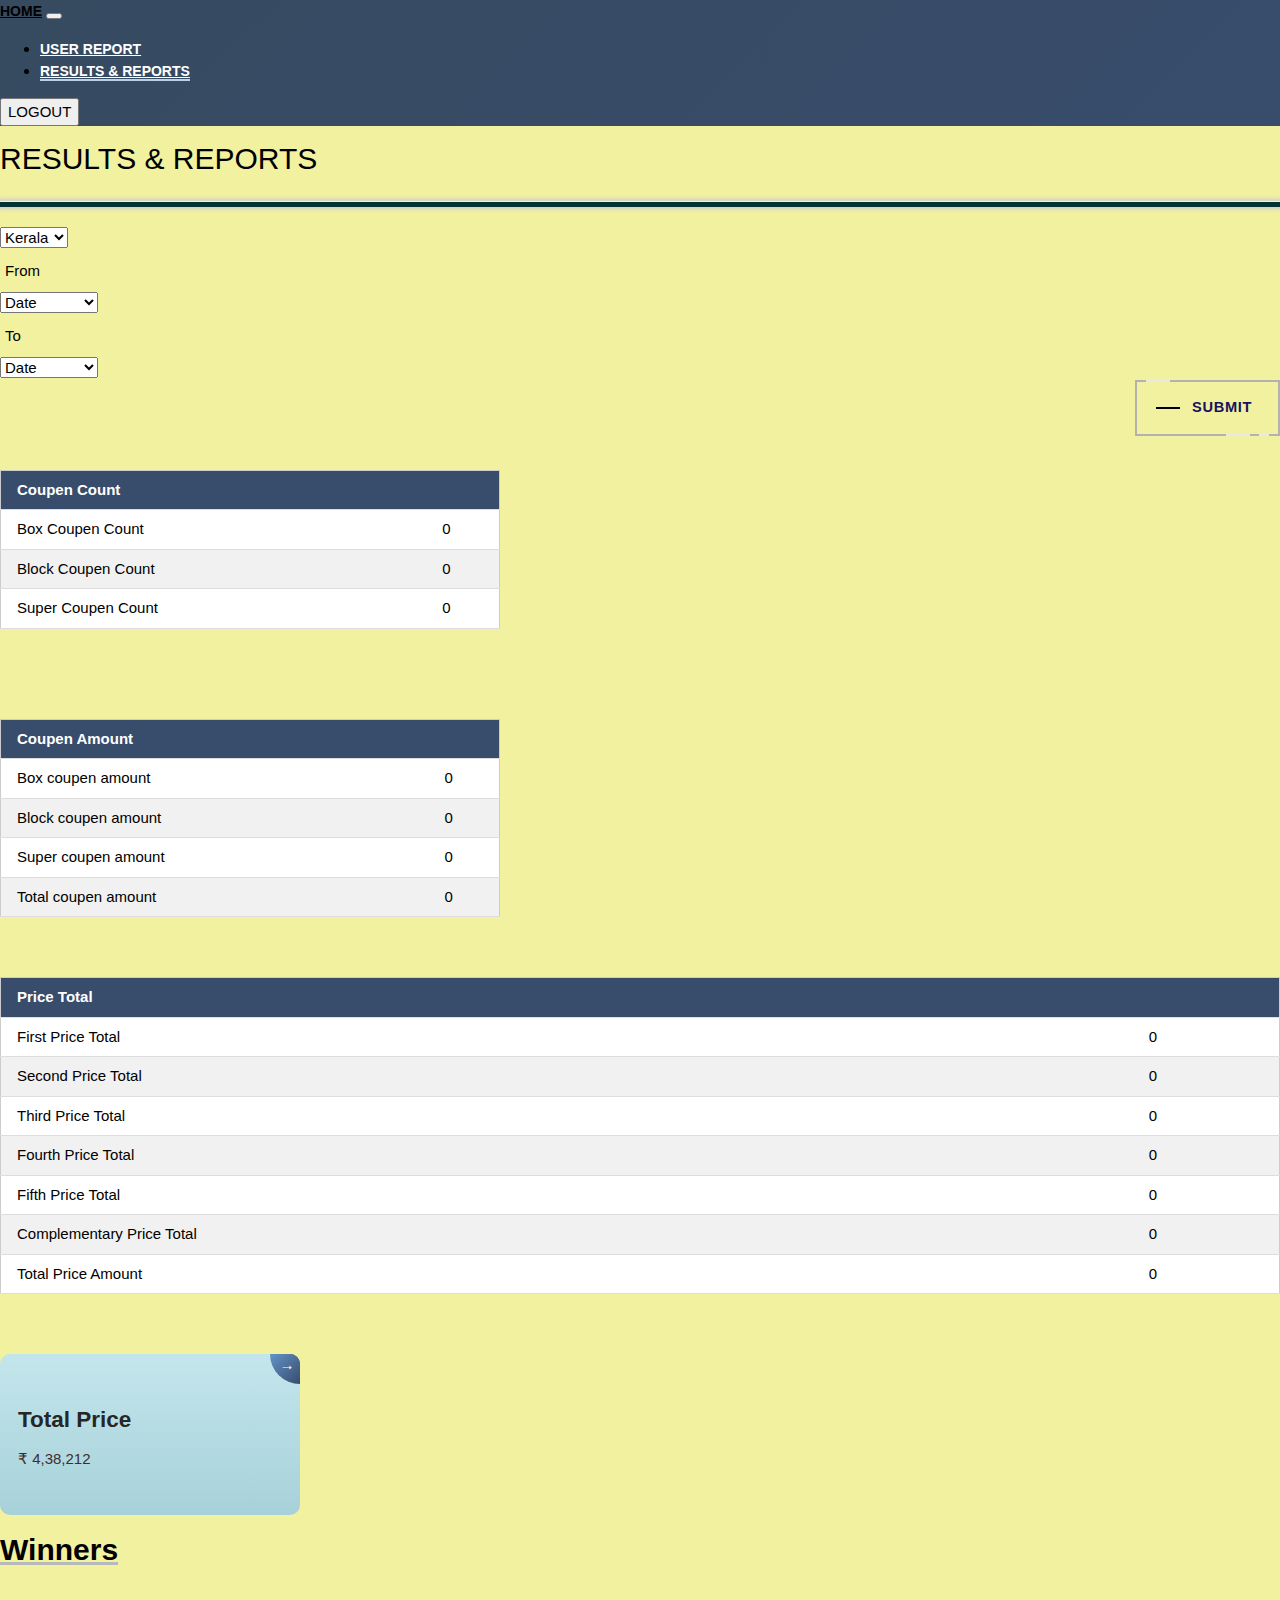
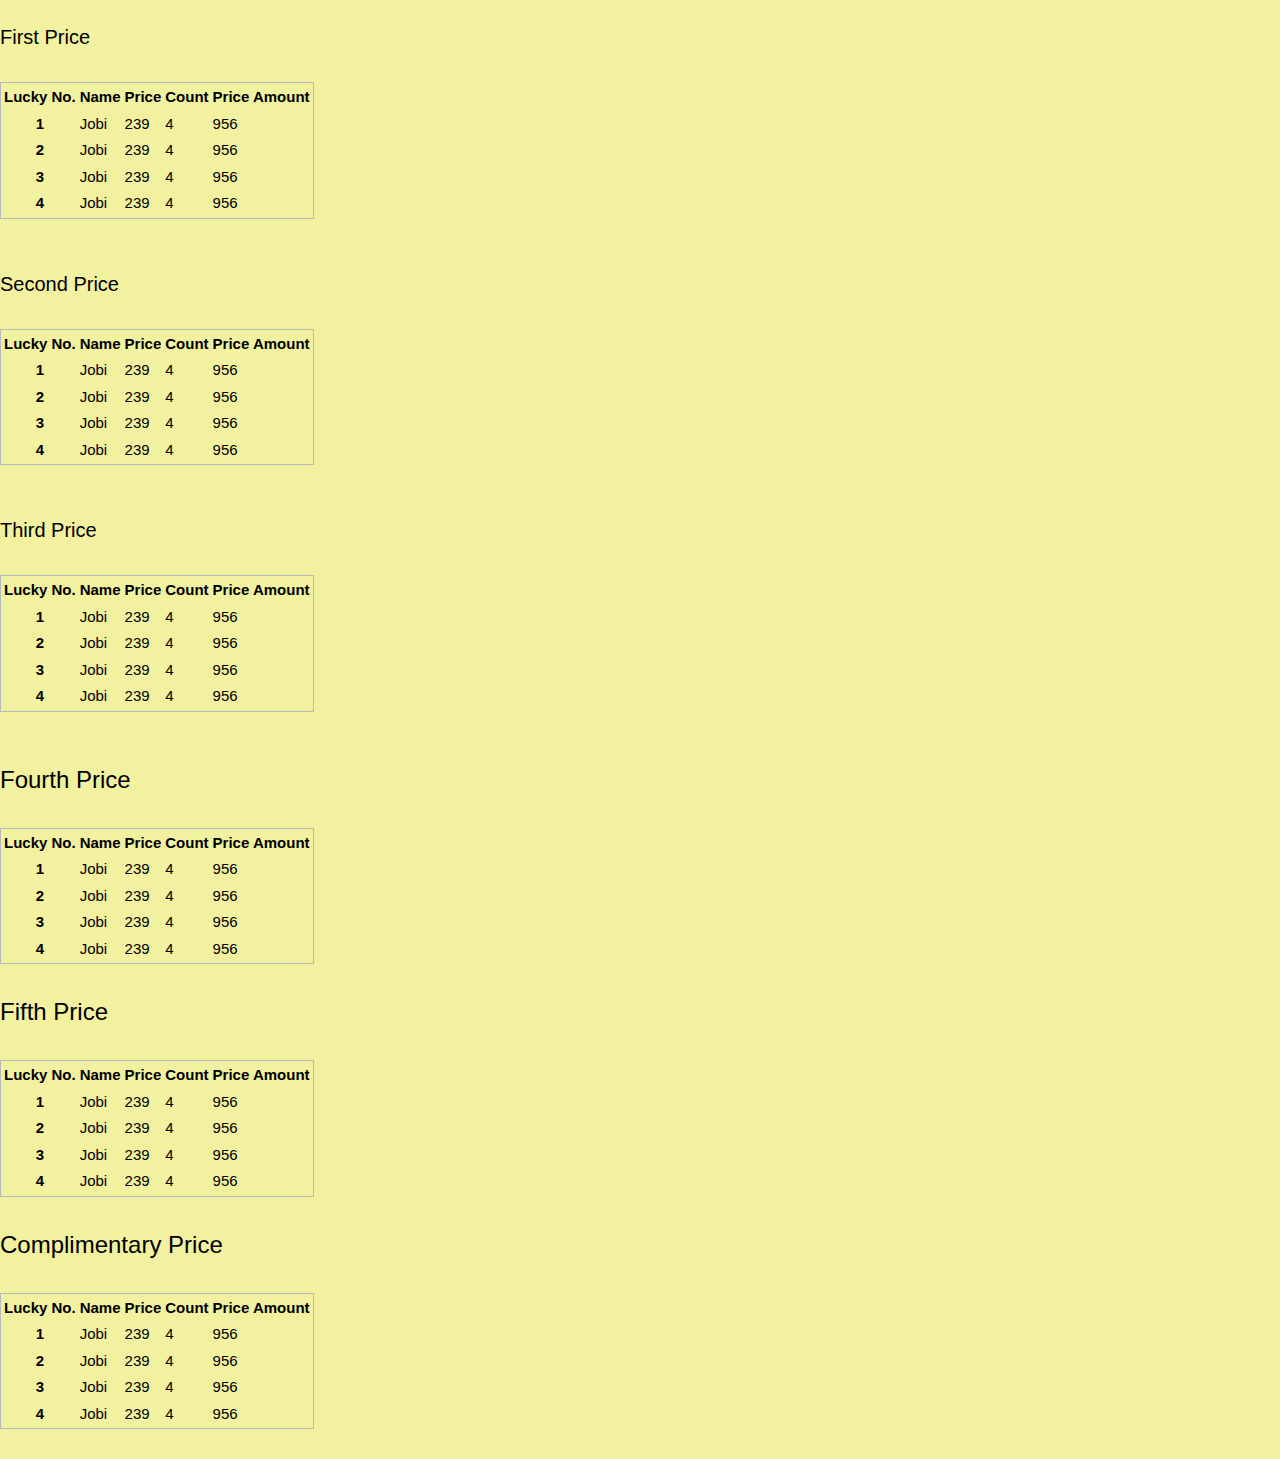
<file: result_reports.html>
<!DOCTYPE html>
<html lang="en">
<head>
    <meta charset="UTF-8">
    <meta name="viewport" content="width=device-width, initial-scale=1.0">
    <title>Document</title>
    <link href="https://cdn.jsdelivr.net/npm/bootstrap@5.3.2/dist/css/bootstrap.min.css" rel="stylesheet" integrity="sha384-T3c6CoIi6uLrA9TneNEoa7RxnatzjcDSCmG1MXxSR1GAsXEV/Dwwykc2MPK8M2HN" crossorigin="anonymous">
    <link rel="stylesheet" href="https://cdn.jsdelivr.net/npm/bootstrap-icons@1.11.1/font/bootstrap-icons.css">
    <link rel="stylesheet" href="https://www.w3schools.com/w3css/4/w3.css">

</head>
<body>
    <style>
        body{
            background-color: rgb(241, 241, 160);
        } 
        .navbar{
        background: linear-gradient(135deg, #364a60, #384c6c);
        }  
        .nav-item a{
            color: #fff;
            font-size: 14px;
            font-family: Helvetica;
            font-weight: 600;
        }
        .under_line{
          color: #fff !important;
          border-bottom: 2px solid #bdcfe2 !important;
        }
        .navbar-brand {
            font-weight: 600 ;
            font-size: 14px;
            font-family: Helvetica;
        }
        /* button style */
        .fancy {
                background-color: transparent;
                border: 2px solid #b4b1b1;
                border-radius: 0;
                box-sizing: border-box;
                color: #fff;
                cursor: pointer;
                display: inline-block;
                float: right;
                font-weight: 700;
                letter-spacing: 0.05em;
                margin: 0;
                outline: none;
                overflow: visible;
                padding: 1.25em 2em;
                position: relative;
                text-align: center;
                text-decoration: none;
                text-transform: none;
                transition: all 0.3s ease-in-out;
                user-select: none;
                font-size: 13px;
        }

                .fancy::before {
                content: " ";
                width: 1.5625rem;
                height: 2px;
                background: black;
                top: 50%;
                left: 1.5em;
                position: absolute;
                transform: translateY(-50%);
                transform-origin: center;
                transition: background 0.3s linear, width 0.3s linear;
        }

                .fancy .text {
                font-size: 1.125em;
                line-height: 1.33333em;
                padding-left: 2em;
                display: block;
                text-align: left;
                transition: all 0.3s ease-in-out;
                text-transform: uppercase;
                text-decoration: none;
                color: rgb(23, 18, 95);
        }

                .fancy .top-key {
                height: 2px;
                width: 1.5625rem;
                top: -2px;
                left: 0.625rem;
                position: absolute;
                background: #e8e8e8;
                transition: width 0.5s ease-out, left 0.3s ease-out;
        }

                .fancy .bottom-key-1 {
                height: 2px;
                width: 1.5625rem;
                right: 1.875rem;
                bottom: -2px;
                position: absolute;
                background: #e8e8e8;
                transition: width 0.5s ease-out, right 0.3s ease-out;
        }

                .fancy .bottom-key-2 {
                height: 2px;
                width: 0.625rem;
                right: 0.625rem;
                bottom: -2px;
                position: absolute;
                background: #e8e8e8;
                transition: width 0.5s ease-out, right 0.3s ease-out;
        }

                .fancy:hover {
                color: white;
                background: linear-gradient(135deg, #364a60, #384c6c);
        }

                .fancy:hover::before {
                width: 0.9375rem;
                background: white;
        }

                .fancy:hover .text {
                color: white;
                padding-left: 1.5em;
        }

                .fancy:hover .top-key {
                left: -2px;
                width: 0px;
        }

                .fancy:hover .bottom-key-1,
                .fancy:hover .bottom-key-2 {
                right: 0;
                width: 0;
        }
        .table{
            border: 1px solid #b7babb;
        }
        .headline{
            /* border-bottom: 2px solid  rgb(183, 186, 187); */
            text-decoration: underline 3px  rgb(183, 186, 187);
            margin: 0;
            padding: 0;
            font-weight: 600;


        }
        .block{
            margin: 50px 0;
        }
        .blocks{
          margin: 10px 0;
        }
        .block h3{
            font-size: 20px;
        }
        .box{
            margin: 50px 0;
        }
        .box h3{
            font-size: 20px;
        }
        .super{
            margin: 50px 0;
        }
        .super h3{
            font-size: 20px;
        }
        .table{
            margin: 30px 0;
        }
        .date-input{
            margin: 10px;
            margin-left: 5px !important;
        }
        .row-table{
            margin-top: 90px;
            width: 500px;
        }
        .back-color{
            background-color: #384c6c;
            color: #fff;
        }
        .total-table{
            margin: 60px 0;
        }
        /* total btn styles */
        .card-title {
  color: #262626;
  font-size: 1.5em;
  line-height: normal;
  font-weight: 700;
  margin-bottom: 0.5em;
}

.small-desc {
  font-size: 1em;
  font-weight: 400;
  line-height: 1.5em;
  color: #452c2c;
}

.small-desc {
  font-size: 1em;
}

.go-corner {
  display: flex;
  align-items: center;
  justify-content: center;
  position: absolute;
  width: 2em;
  height: 2em;
  overflow: hidden;
  top: 0;
  right: 0;
  background: linear-gradient(135deg, #6293c8, #384c6c);
  border-radius: 0 4px 0 32px;
}

.go-arrow {
  margin-top: -4px;
  margin-right: -4px;
  color: white;
  font-family: courier, sans;
}

.card {
  display: block;
  position: relative;
  max-width: 300px;
  max-height: 320px;
  background-color: #f2f8f9;
  border-radius: 10px;
  padding: 2em 1.2em;
  margin: 12px;
  text-decoration: none;
  z-index: 0;
  overflow: hidden;
  background: linear-gradient(to bottom, #c3e6ec, #a7d1d9);
  font-family: Arial, Helvetica, sans-serif;
  margin-left: 0;
}

.card:before {
  content: '';
  position: absolute;
  z-index: -1;
  top: -16px;
  right: -16px;
  background: linear-gradient(135deg, #364a60, #384c6c);
  height: 32px;
  width: 32px;
  border-radius: 32px;
  transform: scale(1);
  transform-origin: 50% 50%;
  transition: transform 0.35s ease-out;
}

.card:hover:before {
  transform: scale(28);
}

.card:hover .small-desc {
  transition: all 0.5s ease-out;
  color: rgba(255, 255, 255, 0.8);
}

.card:hover .card-title {
  transition: all 0.5s ease-out;
  color: #ffffff;
}
    </style>
        <!-- navbar -->
    <nav class="navbar navbar-expand-lg bg-body-tertiary">
        <div class="container-fluid">
            <a class="navbar-brand text-light" href="index.html">HOME</a>
            <button class="navbar-toggler" type="button" data-bs-toggle="collapse" data-bs-target="#navbarSupportedContent" aria-controls="navbarSupportedContent" aria-expanded="false" aria-label="Toggle navigation">
            <span class="navbar-toggler-icon"></span>
            </button>
            <div class="collapse navbar-collapse" id="navbarSupportedContent">
              <ul class="navbar-nav mx-auto">
                <li class="nav-item">
                  <a class="nav-link "  href="user_report.html">USER REPORT</a>
                </li>
                <li class="nav-item">
                  <a class="nav-link ms-4 text-light under_line"  href="#">RESULTS & REPORTS</a>
                </li>
              </ul>

            <div class="d-flex" role="search">
                <button class="btn btn-outline-danger" type="submit">LOGOUT</button>
            </div>
            </div>
        </div>
        </nav>
        <!-- section -->

        <section>
            <div class="container">
                <div class="row mt-5">
                    <div class="col-md-12 text-center">
                        <h2 class="text-primary fw-semibold">RESULTS & REPORTS</h2>
                    </div>
                    <!-- <div class="col-md-6 text-center">
                        <div class="">
                            <div data-role="countdown" data-hours="3"></div>
                        </div>
                    </div> -->
                </div>
            </div>
            <div class="container">
                <hr style="height: 5px;
                background: #043131;
                margin: 20px 0;
                box-shadow: 0px 0px 4px 2px rgba(204,204,204,1);">
            </div>
        </section>
        <section class="text_Area">
            <div class="container mt-5">
                <div class="row">
                    <div class="col-md-12">
                        <!-- dropdown -->
                        <!-- <select class="form-select form-select-lg mb-3" aria-label="Large select example">
                            <option value="1">Kerala</option>
                            <option value="2">Dear 1</option>
                            <option value="3">Dear 2</option>
                            <option value="3">Dear 3</option>
                        </select> -->
                        <div class="input-group mb-3">
                            <select class="form-select form-select-lg" id="inputGroupSelect02">
                              <!-- <option selected>Choose...</option> -->
                              <option value="1">Kerala</option>
                              <option value="2">Dear 1</option>
                              <option value="3">Dear 2</option>
                              <option value="4">Dear 3</option>
                            </select>
                            <p class="date-input">From</p>
                            <select class="form-select form-select-lg" id="inputGroupSelect01">
                              <option selected>Date</option>
                              <!-- <option value="1">Date</option> -->
                              <option value="2">12/04/2023</option>
                              <option value="3">19/04/2023</option>
                              <option value="4">21/05/2023</option>
                            </select>
                            <p class="date-input">To</p>
                            <select class="form-select form-select-lg" id="inputGroupSelect02">
                              <option selected>Date</option>
                              <!-- <option value="1">Date</option> -->
                              <option value="2">12/04/2023</option>
                              <option value="3">19/04/2023</option>
                              <option value="4">21/05/2023</option>
                            </select>
                            <!-- <input class="input-group-text" for=""></input> -->
                          </div>

                        <div class="input-group">
                            <!-- <textarea class="form-control" placeholder="Lucky Number Paste Here..."></textarea> -->
                            <div class="input-group mt-3">
                                <a class="fancy" href="#">
                                    <span class="top-key"></span>
                                    <span class="text">Submit</span>
                                    <span class="bottom-key-1"></span>
                                    <span class="bottom-key-2"></span>
                                  </a>                
                            </div>
                        </div>
                    </div>
                </div>
            </div>
        </section>
        <!-- Table Section -->
        <div class="container">
            <div class="row">
                <div class="col-md-6 row-table">
                    <table class="w3-table-all w3-hoverable">
                        <thead>
                          <tr class="tr-head">
                            <th class="back-color">Coupen Count</th>
                            <th class="back-color"></th>
                          </tr>
                        </thead>
                        <tr>
                          <td>Box Coupen Count</td>
                          <td>0</td>
                        </tr>
                        <tr>
                          <td>Block Coupen Count</td>
                          <td>0</td>
                        </tr>
                        <tr>
                          <td>Super Coupen Count</td>
                          <td>0</td>
                        </tr>
                        </tr>
                      </table>
                </div>
                <!-- table 2nd -->
                <div class="col-md-6 row-table ms-auto">
                    <table class="w3-table-all w3-hoverable">
                        <thead>
                          <tr class="tr-head">
                            <th class="back-color">Coupen Amount</th>
                            <th class="back-color"></th>
                          </tr>
                        </thead>
                        <tr>
                          <td>Box coupen amount</td>
                          <td>0</td>
                        </tr>
                        <tr>
                          <td>Block coupen amount</td>
                          <td>0</td>
                        </tr>
                        <tr>
                          <td>Super coupen amount</td>
                          <td>0</td>
                        </tr>
                        <tr>
                          <td class="fw-semibold">Total coupen amount</td>
                          <td>0</td>
                        </tr>
                        </tr>
                      </table>
                </div>

            </div>
        </div>
        <div class="container">
            <div class="col-md-12 total-table">
                    <table class="w3-table-all w3-hoverable">
                        <thead>
                          <tr class="tr-head">
                            <th class="back-color">Price Total</th>
                            <th class="back-color"></th>
                          </tr>
                        </thead>
                        <tr>
                          <td>First Price Total</td>
                          <td>0</td>
                        </tr>
                        <tr>
                          <td>Second Price Total</td>
                          <td>0</td>
                        </tr>
                        <tr>
                          <td>Third Price Total</td>
                          <td>0</td>
                        </tr>
                        <tr>
                          <td>Fourth Price Total</td>
                          <td>0</td>
                        </tr>
                        <tr>
                          <td>Fifth Price Total</td>
                          <td>0</td>
                        </tr>
                        <tr>
                          <td>Complementary Price Total</td>
                          <td>0</td>
                        </tr>
                        <tr>
                          <td class="fw-semibold">Total Price Amount</td>
                          <td>0</td>
                        </tr>
                        </tr>
                      </table>
                </div>
            </div>
        </div> 
        <div class="container">
          <body>
            <div class="card">
                <p class="card-title">Total Price</p>
                <p class="small-desc">
                  ₹ 4,38,212
                </p>
                <div class="go-corner">
                  <div class="go-arrow">→</div>
                </div>
              </div>
        </div>   
        <!-- Winners section -->
        <section class="winners">
            <div class="container mt-5">
                <h2 class="text-center headline text-primary">Winners</h2>
                <div class="row">
                    <div class="col-md-4 block">
                        <h3 class="fw-semibold">First Price</h3>
                        <table class="table table-hover">
                            <thead>
                                <tr>
                                  <th scope="col">Lucky No.</th>
                                  <th scope="col">Name</th>
                                  <th scope="col">Price</th>
                                  <th scope="col">Count</th>
                                  <th scope="col">Price Amount</th>
                                </tr>
                              </thead>
                              <tbody>
                                <tr class="text-center">
                                  <th scope="row">1</th>
                                  <td>Jobi</td>
                                  <td>239</td>
                                  <td>4</td>
                                  <td>956</td>
                                </tr>
                                <tr class="text-center">
                                  <th scope="row">2</th>
                                  <td>Jobi</td>
                                  <td>239</td>
                                  <td>4</td>
                                  <td>956</td>
                                </tr>
                                <tr class="text-center">
                                  <th scope="row">3</th>
                                  <td>Jobi</td>
                                  <td>239</td>
                                  <td>4</td>
                                  <td>956</td>
                                </tr>
                                <tr class="text-center">
                                  <th scope="row">4</th>
                                  <td>Jobi</td>
                                  <td>239</td>
                                  <td>4</td>
                                  <td>956</td>
                                </tr>
                                
                              </tbody>
                        </table>
                    </div>
                    <!-- Box -->
                    <div class="col-md-4 box">
                        <h3 class="fw-semibold">Second Price</h3>
                        <table class="table table-hover">
                          <thead>
                              <tr>
                                <th scope="col">Lucky No.</th>
                                <th scope="col">Name</th>
                                <th scope="col">Price</th>
                                <th scope="col">Count</th>
                                <th scope="col">Price Amount</th>
                              </tr>
                            </thead>
                            <tbody>
                              <tr class="text-center">
                                <th scope="row">1</th>
                                <td>Jobi</td>
                                <td>239</td>
                                <td>4</td>
                                <td>956</td>
                              </tr>
                              <tr class="text-center">
                                <th scope="row">2</th>
                                <td>Jobi</td>
                                <td>239</td>
                                <td>4</td>
                                <td>956</td>
                              </tr>
                              <tr class="text-center">
                                <th scope="row">3</th>
                                <td>Jobi</td>
                                <td>239</td>
                                <td>4</td>
                                <td>956</td>
                              </tr>
                              <tr class="text-center">
                                <th scope="row">4</th>
                                <td>Jobi</td>
                                <td>239</td>
                                <td>4</td>
                                <td>956</td>
                              </tr>
                              
                            </tbody>
                      </table>
                    </div>
                    <!-- Super Winners -->
                    <div class="col-md-4 super">
                        <h3 class="fw-semibold">Third Price</h3>
                            <table class="table table-hover">
                            <thead>
                                <tr>
                                  <th scope="col">Lucky No.</th>
                                  <th scope="col">Name</th>
                                  <th scope="col">Price</th>
                                  <th scope="col">Count</th>
                                  <th scope="col">Price Amount</th>
                                </tr>
                              </thead>
                              <tbody>
                                <tr class="text-center">
                                  <th scope="row">1</th>
                                  <td>Jobi</td>
                                  <td>239</td>
                                  <td>4</td>
                                  <td>956</td>
                                </tr>
                                <tr class="text-center">
                                  <th scope="row">2</th>
                                  <td>Jobi</td>
                                  <td>239</td>
                                  <td>4</td>
                                  <td>956</td>
                                </tr>
                                <tr class="text-center">
                                  <th scope="row">3</th>
                                  <td>Jobi</td>
                                  <td>239</td>
                                  <td>4</td>
                                  <td>956</td>
                                </tr>
                                <tr class="text-center">
                                  <th scope="row">4</th>
                                  <td>Jobi</td>
                                  <td>239</td>
                                  <td>4</td>
                                  <td>956</td>
                                </tr>
                                
                              </tbody>
                        </table>
                    </div>
                </div>
                <!-- 2nd row -->
                <!-- ================================= -->


                <div class="row">
                  <div class="col-md-4 blocks">
                      <h3 class="fw-semibold">Fourth Price</h3>
                      <table class="table table-hover">
                          <thead>
                              <tr>
                                <th scope="col">Lucky No.</th>
                                <th scope="col">Name</th>
                                <th scope="col">Price</th>
                                <th scope="col">Count</th>
                                <th scope="col">Price Amount</th>
                              </tr>
                            </thead>
                            <tbody>
                              <tr class="text-center">
                                <th scope="row">1</th>
                                <td>Jobi</td>
                                <td>239</td>
                                <td>4</td>
                                <td>956</td>
                              </tr>
                              <tr class="text-center">
                                <th scope="row">2</th>
                                <td>Jobi</td>
                                <td>239</td>
                                <td>4</td>
                                <td>956</td>
                              </tr>
                              <tr class="text-center">
                                <th scope="row">3</th>
                                <td>Jobi</td>
                                <td>239</td>
                                <td>4</td>
                                <td>956</td>
                              </tr>
                              <tr class="text-center">
                                <th scope="row">4</th>
                                <td>Jobi</td>
                                <td>239</td>
                                <td>4</td>
                                <td>956</td>
                              </tr>
                              
                            </tbody>
                      </table>
                  </div>
                  <!-- Box -->
                  <div class="col-md-4 blocks">
                      <h3 class="fw-semibold">Fifth  Price</h3>
                      <table class="table table-hover">
                        <thead>
                            <tr>
                              <th scope="col">Lucky No.</th>
                              <th scope="col">Name</th>
                              <th scope="col">Price</th>
                              <th scope="col">Count</th>
                              <th scope="col">Price Amount</th>
                            </tr>
                          </thead>
                          <tbody>
                            <tr class="text-center">
                              <th scope="row">1</th>
                              <td>Jobi</td>
                              <td>239</td>
                              <td>4</td>
                              <td>956</td>
                            </tr>
                            <tr class="text-center">
                              <th scope="row">2</th>
                              <td>Jobi</td>
                              <td>239</td>
                              <td>4</td>
                              <td>956</td>
                            </tr>
                            <tr class="text-center">
                              <th scope="row">3</th>
                              <td>Jobi</td>
                              <td>239</td>
                              <td>4</td>
                              <td>956</td>
                            </tr>
                            <tr class="text-center">
                              <th scope="row">4</th>
                              <td>Jobi</td>
                              <td>239</td>
                              <td>4</td>
                              <td>956</td>
                            </tr>
                            
                          </tbody>
                    </table>
                  </div>
                  <!-- Super Winners -->
                  <div class="col-md-4 blocks">
                      <h3 class="fw-semibold">Complimentary Price</h3>
                        <table class="table table-hover">
                          <thead>
                              <tr>
                                <th scope="col">Lucky No.</th>
                                <th scope="col">Name</th>
                                <th scope="col">Price</th>
                                <th scope="col">Count</th>
                                <th scope="col">Price Amount</th>
                              </tr>
                            </thead>
                            <tbody>
                              <tr class="text-center">
                                <th scope="row">1</th>
                                <td>Jobi</td>
                                <td>239</td>
                                <td>4</td>
                                <td>956</td>
                              </tr>
                              <tr class="text-center">
                                <th scope="row">2</th>
                                <td>Jobi</td>
                                <td>239</td>
                                <td>4</td>
                                <td>956</td>
                              </tr>
                              <tr class="text-center">
                                <th scope="row">3</th>
                                <td>Jobi</td>
                                <td>239</td>
                                <td>4</td>
                                <td>956</td>
                              </tr>
                              <tr class="text-center">
                                <th scope="row">4</th>
                                <td>Jobi</td>
                                <td>239</td>
                                <td>4</td>
                                <td>956</td>
                              </tr>
                              
                            </tbody>
                      </table>
                  </div>
              </div>



            </div>
        </section>

</body>
</html>
</file>
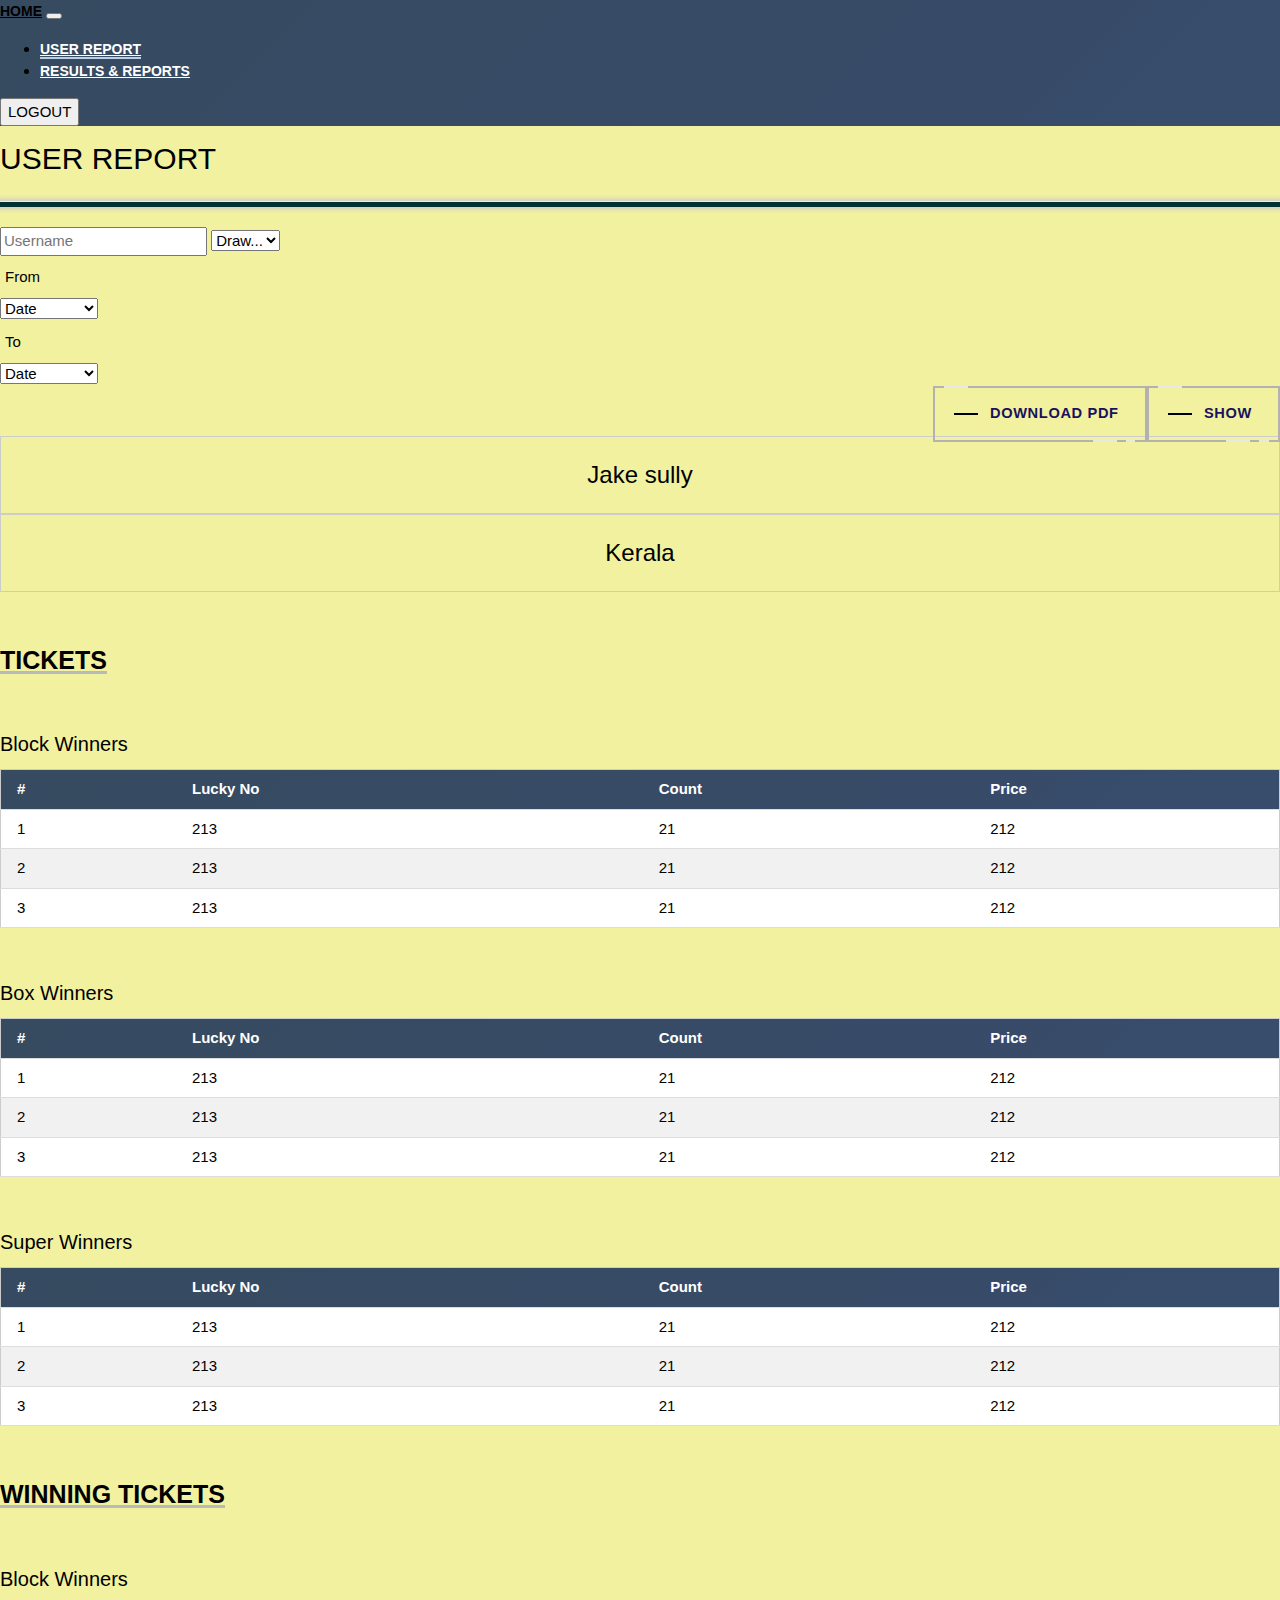
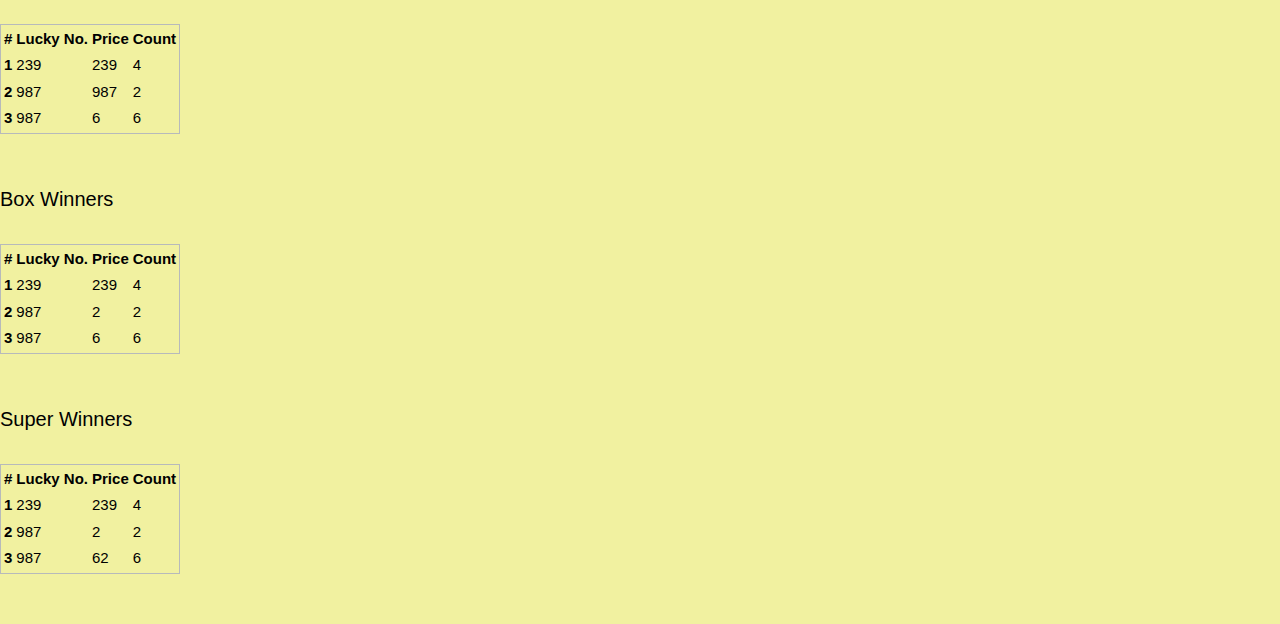
<file: user_report.html>
<!DOCTYPE html>
<html lang="en">
<head>
    <meta charset="UTF-8">
    <meta name="viewport" content="width=device-width, initial-scale=1.0">
    <title>Document</title>
    <link href="https://cdn.jsdelivr.net/npm/bootstrap@5.3.2/dist/css/bootstrap.min.css" rel="stylesheet" integrity="sha384-T3c6CoIi6uLrA9TneNEoa7RxnatzjcDSCmG1MXxSR1GAsXEV/Dwwykc2MPK8M2HN" crossorigin="anonymous">
    <link rel="stylesheet" href="https://cdn.jsdelivr.net/npm/bootstrap-icons@1.11.1/font/bootstrap-icons.css">
    <link rel="stylesheet" href="https://www.w3schools.com/w3css/4/w3.css">

</head>
<body>
    <style>
        body{
            background-color: rgb(241, 241, 160);
        } 
        .navbar{
        background: linear-gradient(135deg, #364a60, #384c6c);
        }  
        .nav-item a{
            color: #fff;
            font-size: 14px;
            font-family: Helvetica;
            font-weight: 600;
        }
        .under_line{
          color: #fff !important;
          border-bottom: 2px solid #bdcfe2 !important;
        }
        .navbar-brand {
            font-weight: 600 ;
            font-size: 14px;
            font-family: Helvetica;
        }
        /* button style */
        .fancy {
                background-color: transparent;
                border: 2px solid #b4b1b1;
                border-radius: 0;
                box-sizing: border-box;
                color: #fff;
                cursor: pointer;
                display: inline-block;
                float: right;
                font-weight: 700;
                letter-spacing: 0.05em;
                margin: 0;
                outline: none;
                overflow: visible;
                padding: 1.25em 2em;
                position: relative;
                text-align: center;
                text-decoration: none;
                text-transform: none;
                transition: all 0.3s ease-in-out;
                user-select: none;
                font-size: 13px;
        }

                .fancy::before {
                content: " ";
                width: 1.5625rem;
                height: 2px;
                background: black;
                top: 50%;
                left: 1.5em;
                position: absolute;
                transform: translateY(-50%);
                transform-origin: center;
                transition: background 0.3s linear, width 0.3s linear;
        }

                .fancy .text {
                font-size: 1.125em;
                line-height: 1.33333em;
                padding-left: 2em;
                display: block;
                text-align: left;
                transition: all 0.3s ease-in-out;
                text-transform: uppercase;
                text-decoration: none;
                color: rgb(23, 18, 95);
        }

                .fancy .top-key {
                height: 2px;
                width: 1.5625rem;
                top: -2px;
                left: 0.625rem;
                position: absolute;
                background: #e8e8e8;
                transition: width 0.5s ease-out, left 0.3s ease-out;
        }

                .fancy .bottom-key-1 {
                height: 2px;
                width: 1.5625rem;
                right: 1.875rem;
                bottom: -2px;
                position: absolute;
                background: #e8e8e8;
                transition: width 0.5s ease-out, right 0.3s ease-out;
        }

                .fancy .bottom-key-2 {
                height: 2px;
                width: 0.625rem;
                right: 0.625rem;
                bottom: -2px;
                position: absolute;
                background: #e8e8e8;
                transition: width 0.5s ease-out, right 0.3s ease-out;
        }

                .fancy:hover {
                color: white;
                background: linear-gradient(135deg, #364a60, #384c6c);
        }

                .fancy:hover::before {
                width: 0.9375rem;
                background: white;
        }

                .fancy:hover .text {
                color: white;
                padding-left: 1.5em;
        }

                .fancy:hover .top-key {
                left: -2px;
                width: 0px;
        }

                .fancy:hover .bottom-key-1,
                .fancy:hover .bottom-key-2 {
                right: 0;
                width: 0;
        }
        .table{
            border: 1px solid #b7babb;
        }
        .headline{
            /* border-bottom: 2px solid  rgb(183, 186, 187); */
            text-decoration: underline 3px  rgb(183, 186, 187);
            margin: 0;
            padding: 0;
            font-weight: 600;
            font-size: 25px;
            font-family: 'Lucida Sans', 'Lucida Sans Regular', 'Lucida Grande', 'Lucida Sans Unicode', Geneva, Verdana, sans-serif;


        }
        .block{
            margin: 50px 0;
        }
        .blocks{
          margin: 10px 0;
        }
        .block h3{
            font-size: 20px;
        }
        .box{
            margin: 50px 0;
        }
        .box h3{
            font-size: 20px;
        }
        .super{
            margin: 50px 0;
        }
        .super h3{
            font-size: 20px;
        }
        .table{
            margin: 30px 0;
        }
        .date-input{
            margin: 10px;
            margin-left: 5px !important;
        }
        .row-table{
            margin-top: 90px;
            width: 500px;
        }
        .back-color{
            background-color: #384c6c;
            color: #fff;
        }
        .total-table{
            margin: 60px 0;
        }
        /* total btn styles */
        .card-title {
  color: #262626;
  font-size: 1.5em;
  line-height: normal;
  font-weight: 700;
  margin-bottom: 0.5em;
}

.small-desc {
  font-size: 1em;
  font-weight: 400;
  line-height: 1.5em;
  color: #452c2c;
}

.small-desc {
  font-size: 1em;
}

.go-corner {
  display: flex;
  align-items: center;
  justify-content: center;
  position: absolute;
  width: 2em;
  height: 2em;
  overflow: hidden;
  top: 0;
  right: 0;
  background: linear-gradient(135deg, #6293c8, #384c6c);
  border-radius: 0 4px 0 32px;
}

.go-arrow {
  margin-top: -4px;
  margin-right: -4px;
  color: white;
  font-family: courier, sans;
}
.card{
    margin: 80px 0;
}
.column {
            border: 1px solid #ccc;
            padding: 10px;
            text-align: center;
}
.info{
    margin: 50px 0;
}
.tr-head{
          background: linear-gradient(135deg, #364a60, #384c6c) !important;
          color: #fff !important;

}
 </style>
        <!-- navbar -->
    <nav class="navbar navbar-expand-lg bg-body-tertiary">
        <div class="container-fluid m-">
            <a class="navbar-brand text-light" href="index.html">HOME</a>
            <button class="navbar-toggler" type="button" data-bs-toggle="collapse" data-bs-target="#navbarSupportedContent" aria-controls="navbarSupportedContent" aria-expanded="false" aria-label="Toggle navigation">
            <span class="navbar-toggler-icon"></span>
            </button>

            <ul class="navbar-nav mx-auto">
              <li class="nav-item">
                <a class="nav-link under_line"  href="#">USER REPORT</a>
              </li>
              <li class="nav-item">
                <a class="nav-link ms-4 text-light" href="result_reports.html">RESULTS & REPORTS</a>
              </li>
            </ul>
            <div class="d-flex" role="search">
                <button class="btn btn-outline-danger" type="submit">LOGOUT</button>
            </div>
            </div>
        </div>
        </nav>
        <!-- section -->

        <section>
            <div class="container">
                <div class="row mt-5">
                    <div class="col-md-12 text-center">
                        <h2 class="text-primary fw-semibold">USER REPORT</h2>
                    </div>
                    <!-- <div class="col-md-6 text-center">
                        <div class="">
                            <div data-role="countdown" data-hours="3"></div>
                        </div>
                    </div> -->
                </div>
            </div>
            <div class="container">
                <hr style="height: 5px;
                background: #043131;
                margin: 20px 0;
                box-shadow: 0px 0px 4px 2px rgba(204,204,204,1);">
            </div>
        </section>
        <section class="text_Area">
            <div class="container mt-5">
                <div class="row">
                    <div class="col-md-12">
                        <!-- dropdown -->
                        <!-- <select class="form-select form-select-lg mb-3" aria-label="Large select example">
                            <option value="1">Kerala</option>
                            <option value="2">Dear 1</option>
                            <option value="3">Dear 2</option>
                            <option value="3">Dear 3</option>
                        </select> -->
                        <div class="input-group mb-3">
                            <input type="text" class="form-control me-4 aria-label="Sizing example input" aria-describedby="inputGroup-sizing-lg " placeholder="Username">

                            <select class="form-select form-select-lg" id="inputGroupSelect02">
                              <option selected>Draw...</option>
                              <option value="1">Kerala</option>
                              <option value="2">Dear 1</option>
                              <option value="3">Dear 2</option>
                              <option value="4">Dear 3</option>
                            </select>
                            <p class="date-input">From</p>
                            <select class="form-select form-select-lg" id="inputGroupSelect01">
                              <option selected>Date</option>
                              <!-- <option value="1">Date</option> -->
                              <option value="2">12/04/2023</option>
                              <option value="3">19/04/2023</option>
                              <option value="4">21/05/2023</option>
                            </select>
                            <p class="date-input">To</p>
                            <select class="form-select form-select-lg" id="inputGroupSelect02">
                              <option selected>Date</option>
                              <!-- <option value="1">Date</option> -->
                              <option value="2">12/04/2023</option>
                              <option value="3">19/04/2023</option>
                              <option value="4">21/05/2023</option>
                            </select>
                            <!-- <input class="input-group-text" for=""></input> -->
                          </div>

                        <div class="input-group">
                            <!-- <textarea class="form-control" placeholder="Lucky Number Paste Here..."></textarea> -->
                            <div class="row">
                                <div class="input-group mt-3">
                                    <a class="fancy" href="#">
                                        <span class="top-key"></span>
                                        <span class="text">Show</span>
                                        <span class="bottom-key-1"></span>
                                        <span class="bottom-key-2"></span>
                                      </a>                
                                    <a class="fancy ms-4" href="#">
                                        <span class="top-key"></span>
                                        <span class="text">Download pdf</span>
                                        <span class="bottom-key-1"></span>
                                        <span class="bottom-key-2"></span>
                                      </a>                
                                </div>
                                <!-- 2nd btn -->
                            </div>
                            
                        </div>
                    </div>
                </div>
            </div>
        </section>
        <!-- user info -->
        <section>
            <div class="container">
                <div class="container info">
                    <div class="row">
                        <div class="col-md-6 column">
                            <h3 class="text-uppercase">Jake sully</h3>
                        </div>
                        <div class="col-md-6 column">
                            <h3 class="text-uppercase">Kerala</h3>
                        </div>
                    </div>
                </div>
        </section>

        <section>
            <div class="container">
                <h2 class="text-center headline">TICKETS</h2>
                <!-- Boxes -->
                <div class="row">
                    <div class="col-md-4 block">
                        <h3>Block Winners</h3>
                        <table class="w3-table-all w3-hoverable">
                            <thead>
                              <tr class="tr-head">
                                <th>#</th>
                                <th>Lucky No</th>
                                <th>Count</th>
                                <th>Price</th>
                              </tr>
                            </thead>
                            <tr>
                              <td>1</td>
                              <td>213</td>
                              <td>21</td>
                              <td>212</td>
                            </tr>
                            <tr>
                              <td>2</td>
                              <td>213</td>
                              <td>21</td>
                              <td>212</td>
                            </tr>
                            <tr>
                              <td>3</td>
                              <td>213</td>
                              <td>21</td>
                              <td>212</td>
                            </tr>

                            
                          </table>
                    </div>
                    <!-- Box -->
                    <div class="col-md-4 box">
                        <h3>Box Winners</h3>
                        <table class="w3-table-all w3-hoverable">
                            <thead>
                              <tr class="tr-head">
                                <th>#</th>
                                <th>Lucky No</th>
                                <th>Count</th>
                                <th>Price</th>
                              </tr>
                            </thead>
                            <tr>
                              <td>1</td>
                              <td>213</td>
                              <td>21</td>
                              <td>212</td>
                            </tr>
                            <tr>
                              <td>2</td>
                              <td>213</td>
                              <td>21</td>
                              <td>212</td>
                            </tr>
                            <tr>
                              <td>3</td>
                              <td>213</td>
                              <td>21</td>
                              <td>212</td>
                            </tr>

                            
                          </table>
                    </div>
                    <!-- Super Winners -->
                    <div class="col-md-4 super">
                        <h3>Super Winners</h3>
                        <table class="w3-table-all w3-hoverable">
                            <thead>
                              <tr class="tr-head">
                                <th>#</th>
                                <th>Lucky No</th>
                                <th>Count</th>
                                <th>Price</th>
                              </tr>
                            </thead>
                            <tr>
                              <td>1</td>
                              <td>213</td>
                              <td>21</td>
                              <td>212</td>
                            </tr>
                            <tr>
                              <td>2</td>
                              <td>213</td>
                              <td>21</td>
                              <td>212</td>
                            </tr>
                            <tr>
                              <td>3</td>
                              <td>213</td>
                              <td>21</td>
                              <td>212</td>
                            </tr>
                            
                          </table>
                    </div>
                </div>


                <!-- Winning tickets -->
                <h2 class="text-center headline">WINNING TICKETS</h2>
                <div class="row">
                    <div class="col-md-4 block">
                        <h3>Block Winners</h3>
                        <table class="table table-hover">
                            <thead>
                                <tr>
                                  <th scope="col">#</th>
                                  <th scope="col">Lucky No.</th>
                                  <th scope="col">Price</th>
                                  <th scope="col">Count</th>
                                </tr>
                              </thead>
                              <tbody>
                                <tr>
                                  <th scope="row">1</th>
                                  <td>239</td>
                                  <td>239</td>
                                  <td>4</td>
                                </tr>
                                <tr>
                                  <th scope="row">2</th>
                                  <td>987</td>
                                  <td>987</td>
                                  <td>2</td>
                                </tr>
                                <tr>
                                  <th scope="row">3</th>
                                  <td>987</td>
                                  <td>6</td>
                                  <td>6</td>
                                </tr>
                              </tbody>
                        </table>
                    </div>
                    <!-- Box -->
                    <div class="col-md-4 box">
                        <h3>Box Winners</h3>
                        <table class="table table-hover">
                            <thead>
                                <tr>
                                  <th scope="col">#</th>
                                  <th scope="col">Lucky No.</th>
                                  <th scope="col">Price</th>
                                  <th scope="col">Count</th>
                                </tr>
                              </thead>
                              <tbody>
                                <tr>
                                  <th scope="row">1</th>
                                  <td>239</td>
                                  <td>239</td>

                                  <td>4</td>
                                </tr>
                                <tr>
                                  <th scope="row">2</th>
                                  <td>987</td>
                                  <td>2</td>
                                  <td>2</td>
                                </tr>
                                <tr>
                                  <th scope="row">3</th>
                                  <td>987</td>
                                  <td>6</td>
                                  <td>6</td>
                                </tr>
                              </tbody>
                        </table>
                    </div>
                    <!-- Super Winners -->
                    <div class="col-md-4 super">
                        <h3>Super Winners</h3>
                        <table class="table table-hover">
                            <thead>
                                <tr>
                                  <th scope="col">#</th>
                                  <th scope="col">Lucky No.</th>
                                  <th scope="col">Price</th>
                                  <th scope="col">Count</th>
                                </tr>
                              </thead>
                              <tbody>
                                <tr>
                                  <th scope="row">1</th>
                                  <td>239</td>
                                  <td>239</td>

                                  <td>4</td>
                                </tr>
                                <tr>
                                  <th scope="row">2</th>
                                  <td>987</td>
                                  <td>2</td>
                                  <td>2</td>
                                </tr>
                                <tr>
                                  <th scope="row">3</th>
                                  <td>987</td>
                                  <td>62</td>
                                  <td>6</td>
                                </tr>
                              </tbody>
                        </table>
                    </div>
                </div>

        </section>



    </body>
    </html>
</file>
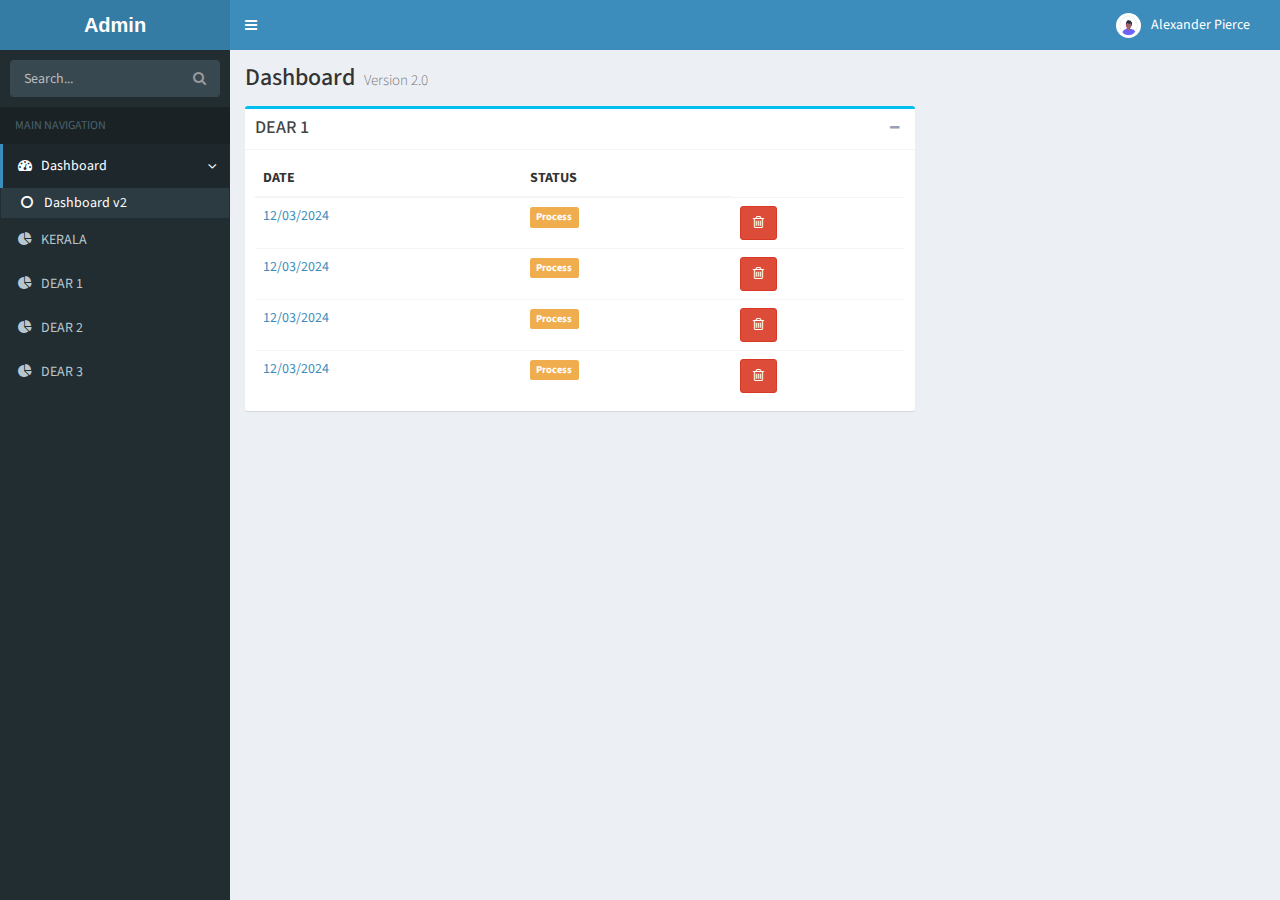
<file: Admin-Panel/dear1.html>
<!DOCTYPE html>
<html>
  <head>
    <meta charset="UTF-8">
    <title>Admin Panel</title>
    <meta content='width=device-width, initial-scale=1, maximum-scale=1, user-scalable=no' name='viewport'>
    <!-- Bootstrap 3.3.2 -->
    <!-- Bootstrap -->
    <link href="bootstrap/css/bootstrap.min.css" rel="stylesheet" type="text/css" />
    <!-- Font Awesome Icons -->
    <link href="https://maxcdn.bootstrapcdn.com/font-awesome/4.3.0/css/font-awesome.min.css" rel="stylesheet" type="text/css" />

    <link href="dist/css/AdminLTE.min.css" rel="stylesheet" type="text/css" />
    <!-- AdminLTE Skins. Choose a skin from the css/skins 
         folder instead of downloading all of them to reduce the load. -->
    <link href="dist/css/skins/_all-skins.min.css" rel="stylesheet" type="text/css" />
  </head>
  <body class="skin-blue">
    <div class="wrapper">
      
      <header class="main-header">
        <!-- Logo -->
        <a href="index.html" class="logo"><b>Admin</b></a>
        <!-- Header Navbar: style can be found in header.less -->
        <nav class="navbar navbar-static-top" role="navigation">
          <!-- Sidebar toggle button-->
          <a href="#" class="sidebar-toggle" data-toggle="offcanvas" role="button">
            <span class="sr-only">Toggle navigation</span>
          </a>
          <!-- Navbar Right Menu -->
          <div class="navbar-custom-menu">
            <ul class="nav navbar-nav">
              <!-- Messages: style can be found in dropdown.less-->
 
              <!-- Notifications: style can be found in dropdown.less -->

              <!-- Tasks: style can be found in dropdown.less -->

              <!-- User Account: style can be found in dropdown.less -->
              <li class="dropdown user user-menu">
                <a href="#" class="dropdown-toggle" data-toggle="dropdown">
                  <img src="dist/img/profile.png" class="user-image" alt="User Image"/>
                  <span class="hidden-xs">Alexander Pierce</span>
                </a>

              </li>
            </ul>
          </div>
        </nav>
      </header>
      <!-- Left side column. contains the logo and sidebar -->
      <aside class="main-sidebar">
        <!-- sidebar: style can be found in sidebar.less -->
        <section class="sidebar">
          <!-- Sidebar user panel -->

          <!-- search form -->
          <form action="#" method="get" class="sidebar-form">
            <div class="input-group">
              <input type="text" name="q" class="form-control" placeholder="Search..."/>
              <span class="input-group-btn">
                <button type='submit' name='search' id='search-btn' class="btn btn-flat"><i class="fa fa-search"></i></button>
              </span>
            </div>
          </form>
          <!-- /.search form -->
          <!-- sidebar menu: : style can be found in sidebar.less -->
          <ul class="sidebar-menu">
            <li class="header">MAIN NAVIGATION</li>
            <li class="active treeview">
              <a href="#">
                <i class="fa fa-dashboard"></i> <span>Dashboard</span> <i class="fa fa-angle-left pull-right"></i>
              </a>
              <ul class="treeview-menu">
                <li class="active"><a href="index.html"><i class="fa fa-circle-o"></i> Dashboard v2</a></li>
              </ul>
            </li>
            <li class="treeview">
              <a href="kerala.html">
                <i class="fa fa-pie-chart"></i>
                <span>KERALA</span>
              </a>

            </li>
            <li class="treeview">
                <a href="dear1.html">
                  <i class="fa fa-pie-chart"></i>
                  <span>DEAR 1</span>
                </a>
              </li>
              <li class="treeview">
                <a href="dear2.html">
                  <i class="fa fa-pie-chart"></i>
                  <span>DEAR 2</span>
                </a>
              </li>
              <li class="treeview">
                <a href="dear3.html">
                  <i class="fa fa-pie-chart"></i>
                  <span>DEAR 3</span>
                </a>
              </li>
        </section>
        <!-- /.sidebar -->
      </aside>

      <!-- Right side column. Contains the navbar and content of the page -->
      <div class="content-wrapper">
        <!-- Content Header (Page header) -->
        <section class="content-header">
          <h1>
            Dashboard
            <small>Version 2.0</small>
          </h1>

        </section>

        <!-- Main content -->
        <section class="content">



          <!-- Main row -->




          <div class="row">
            <div class="col-md-8">
              <!-- TABLE: LATEST ORDERS -->
              <div class="box box-info">
                <div class="box-header with-border">
                  <h3 class="box-title">DEAR 1</h3>
                  <div class="box-tools pull-right">
                    <button class="btn btn-box-tool" data-widget="collapse"><i class="fa fa-minus"></i></button>
                  </div>
                </div><!-- /.box-header -->
                <div class="box-body">

                  <div class="table-responsive">
                    <table class="table no-margin">
                      <thead>
                        <tr>
                          <th>DATE</th>
                          <th>STATUS</th>
                          <!-- <th>Popularity</th> -->
                        </tr>
                      </thead>
                      <tbody>
                        <tr>
                          <td><a href="pages/examples/invoice.html">12/03/2024</a></td>
                          <td><span class=" label label-warning">Process</span></td>
                          <td> <button class="btn btn-danger"><i class="fa fa-trash-o"></i></button></td>                          
                        </tr>
                        <tr>
                          <td><a href="pages/examples/invoice.html">12/03/2024</a></td>
                          <td><span class=" label label-warning">Process</span></td>
                          <td> <button class="btn btn-danger"><i class="fa fa-trash-o"></i></button></td>                          
                        </tr>
                        <tr>
                          <td><a href="pages/examples/invoice.html">12/03/2024</a></td>
                          <td><span class=" label label-warning">Process</span></td>
                          <td> <button class="btn btn-danger"><i class="fa fa-trash-o"></i></button></td>                          
                        </tr>
                        <tr>
                          <td><a href="pages/examples/invoice.html">12/03/2024</a></td>
                          <td><span class=" label label-warning">Process</span></td>
                          <td> <button class="btn btn-danger"><i class="fa fa-trash-o"></i></button></td>                          
                        </tr>
                  
                        
                        
                      </tbody>
                    </table>
                  </div><!-- /.table-responsive -->
                </div><!-- /.box-body -->
                
              </div><!-- /.box -->
            </div><!-- /.col -->
            <div class="col-md-4">
              <!-- PRODUCT LIST -->
            </div><!-- /.col -->
          </div><!-- /.row -->

        </section><!-- /.content -->
      </div><!-- /.content-wrapper -->

      <!--  -->

    </div><!-- ./wrapper -->
    
    <!-- jQuery 2.1.3 -->
    <script src="plugins/jQuery/jQuery-2.1.3.min.js"></script>
    <!-- AdminLTE App -->
    <script src="dist/js/app.min.js" type="text/javascript"></script>
  </body>
</html>
</file>
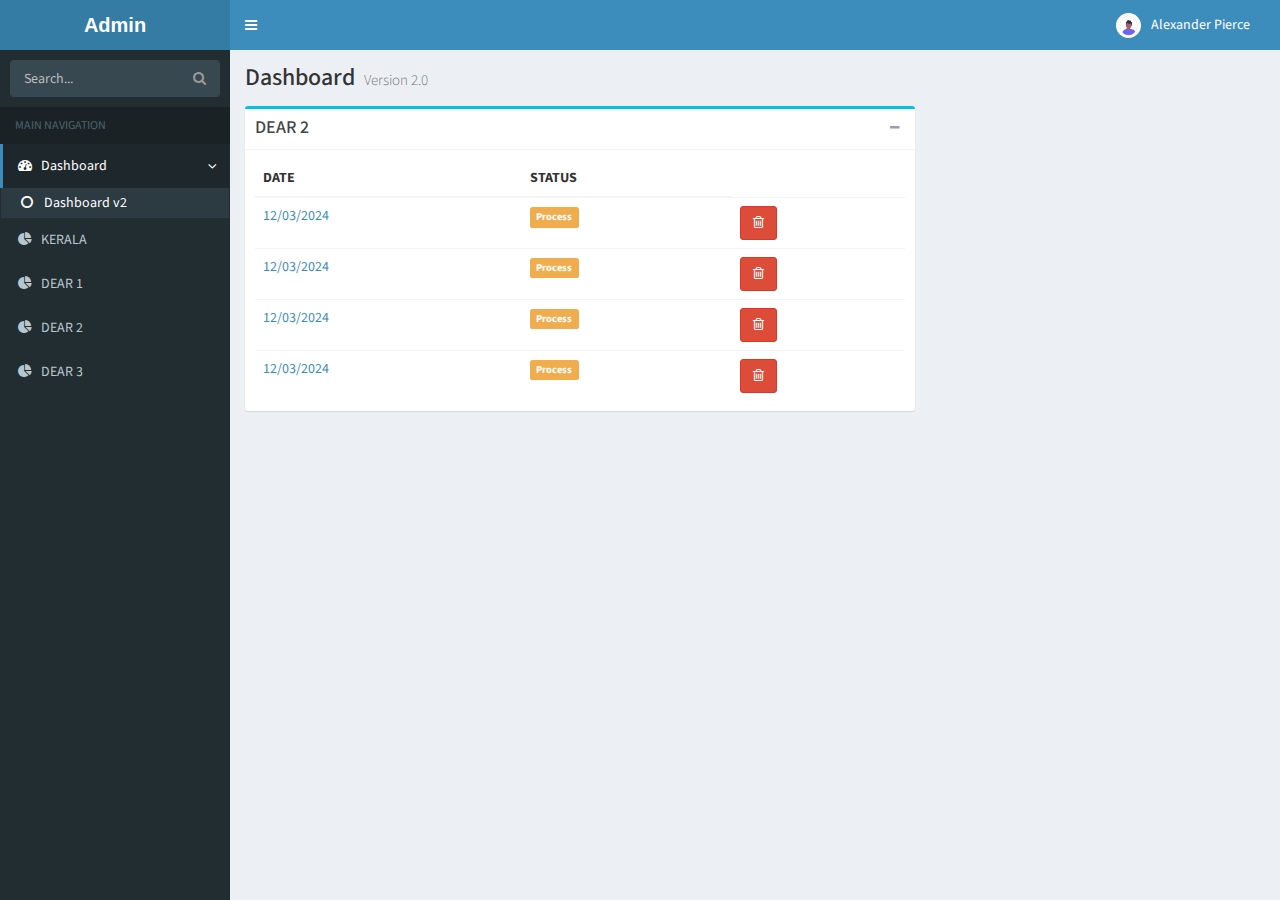
<file: Admin-Panel/dear2.html>
<!DOCTYPE html>
<html>
  <head>
    <meta charset="UTF-8">
    <title>Admin Panel</title>
    <meta content='width=device-width, initial-scale=1, maximum-scale=1, user-scalable=no' name='viewport'>
    <!-- Bootstrap 3.3.2 -->
    <!-- Bootstrap -->
    <link href="bootstrap/css/bootstrap.min.css" rel="stylesheet" type="text/css" />
    <!-- Font Awesome Icons -->
    <link href="https://maxcdn.bootstrapcdn.com/font-awesome/4.3.0/css/font-awesome.min.css" rel="stylesheet" type="text/css" />

    <link href="dist/css/AdminLTE.min.css" rel="stylesheet" type="text/css" />
    <!-- AdminLTE Skins. Choose a skin from the css/skins 
         folder instead of downloading all of them to reduce the load. -->
    <link href="dist/css/skins/_all-skins.min.css" rel="stylesheet" type="text/css" />
  </head>
  <body class="skin-blue">
    <div class="wrapper">
      
      <header class="main-header">
        <!-- Logo -->
        <a href="index.html" class="logo"><b>Admin</b></a>
        <!-- Header Navbar: style can be found in header.less -->
        <nav class="navbar navbar-static-top" role="navigation">
          <!-- Sidebar toggle button-->
          <a href="#" class="sidebar-toggle" data-toggle="offcanvas" role="button">
            <span class="sr-only">Toggle navigation</span>
          </a>
          <!-- Navbar Right Menu -->
          <div class="navbar-custom-menu">
            <ul class="nav navbar-nav">
              <!-- Messages: style can be found in dropdown.less-->
 
              <!-- Notifications: style can be found in dropdown.less -->

              <!-- Tasks: style can be found in dropdown.less -->

              <!-- User Account: style can be found in dropdown.less -->
              <li class="dropdown user user-menu">
                <a href="#" class="dropdown-toggle" data-toggle="dropdown">
                  <img src="dist/img/profile.png" class="user-image" alt="User Image"/>
                  <span class="hidden-xs">Alexander Pierce</span>
                </a>

              </li>
            </ul>
          </div>
        </nav>
      </header>
      <!-- Left side column. contains the logo and sidebar -->
      <aside class="main-sidebar">
        <!-- sidebar: style can be found in sidebar.less -->
        <section class="sidebar">
          <!-- Sidebar user panel -->

          <!-- search form -->
          <form action="#" method="get" class="sidebar-form">
            <div class="input-group">
              <input type="text" name="q" class="form-control" placeholder="Search..."/>
              <span class="input-group-btn">
                <button type='submit' name='search' id='search-btn' class="btn btn-flat"><i class="fa fa-search"></i></button>
              </span>
            </div>
          </form>
          <!-- /.search form -->
          <!-- sidebar menu: : style can be found in sidebar.less -->
          <ul class="sidebar-menu">
            <li class="header">MAIN NAVIGATION</li>
            <li class="active treeview">
              <a href="#">
                <i class="fa fa-dashboard"></i> <span>Dashboard</span> <i class="fa fa-angle-left pull-right"></i>
              </a>
              <ul class="treeview-menu">
                <li class="active"><a href="index.html"><i class="fa fa-circle-o"></i> Dashboard v2</a></li>
              </ul>
            </li>
            <li class="treeview">
              <a href="kerala.html">
                <i class="fa fa-pie-chart"></i>
                <span>KERALA</span>
              </a>
            </li>
            <li class="treeview">
                <a href="dear1.html">
                  <i class="fa fa-pie-chart"></i>
                  <span>DEAR 1</span>
                </a>
              </li>
              <li class="treeview">
                <a href="dear2.html">
                  <i class="fa fa-pie-chart"></i>
                  <span>DEAR 2</span>
                </a>
              </li>
              <li class="treeview">
                <a href="dear3.html">
                  <i class="fa fa-pie-chart"></i>
                  <span>DEAR 3</span>
                </a>
              </li>
        </section>
        <!-- /.sidebar -->
      </aside>

      <!-- Right side column. Contains the navbar and content of the page -->
      <div class="content-wrapper">
        <!-- Content Header (Page header) -->
        <section class="content-header">
          <h1>
            Dashboard
            <small>Version 2.0</small>
          </h1>

        </section>

        <!-- Main content -->
        <section class="content">



          <!-- Main row -->




          <div class="row">
            <div class="col-md-8">
              <!-- TABLE: LATEST ORDERS -->
              <div class="box box-info">
                <div class="box-header with-border">
                  <h3 class="box-title">DEAR 2</h3>
                  <div class="box-tools pull-right">
                    <button class="btn btn-box-tool" data-widget="collapse"><i class="fa fa-minus"></i></button>
                  </div>
                </div><!-- /.box-header -->
                <div class="box-body">

                  <div class="table-responsive">
                    <table class="table no-margin">
                      <thead>
                        <tr>
                          <th>DATE</th>
                          <th>STATUS</th>
                          <!-- <th>Popularity</th> -->
                        </tr>
                      </thead>
                      <tbody>
                        <tr>
                          <td><a href="pages/examples/invoice.html">12/03/2024</a></td>
                          <td><span class=" label label-warning">Process</span></td>
                          <td> <button class="btn btn-danger"><i class="fa fa-trash-o"></i></button></td>                          
                        </tr>
                        <tr>
                          <td><a href="pages/examples/invoice.html">12/03/2024</a></td>
                          <td><span class=" label label-warning">Process</span></td>
                          <td> <button class="btn btn-danger"><i class="fa fa-trash-o"></i></button></td>                          
                        </tr>
                        <tr>
                          <td><a href="pages/examples/invoice.html">12/03/2024</a></td>
                          <td><span class=" label label-warning">Process</span></td>
                          <td> <button class="btn btn-danger"><i class="fa fa-trash-o"></i></button></td>                          
                        </tr>
                        <tr>
                          <td><a href="pages/examples/invoice.html">12/03/2024</a></td>
                          <td><span class=" label label-warning">Process</span></td>
                          <td> <button class="btn btn-danger"><i class="fa fa-trash-o"></i></button></td>                          
                        </tr>
                  
                        
                        
                      </tbody>
                    </table>
                  </div><!-- /.table-responsive -->
                </div><!-- /.box-body -->
                
              </div><!-- /.box -->
            </div><!-- /.col -->
            <div class="col-md-4">
              <!-- PRODUCT LIST -->
            </div><!-- /.col -->
          </div><!-- /.row -->

        </section><!-- /.content -->
      </div><!-- /.content-wrapper -->

      <!--  -->

    </div><!-- ./wrapper -->

    <!-- jQuery 2.1.3 -->
    <script src="plugins/jQuery/jQuery-2.1.3.min.js"></script>
    <!-- AdminLTE App -->
    <script src="dist/js/app.min.js" type="text/javascript"></script>
  </body>
</html>
</file>
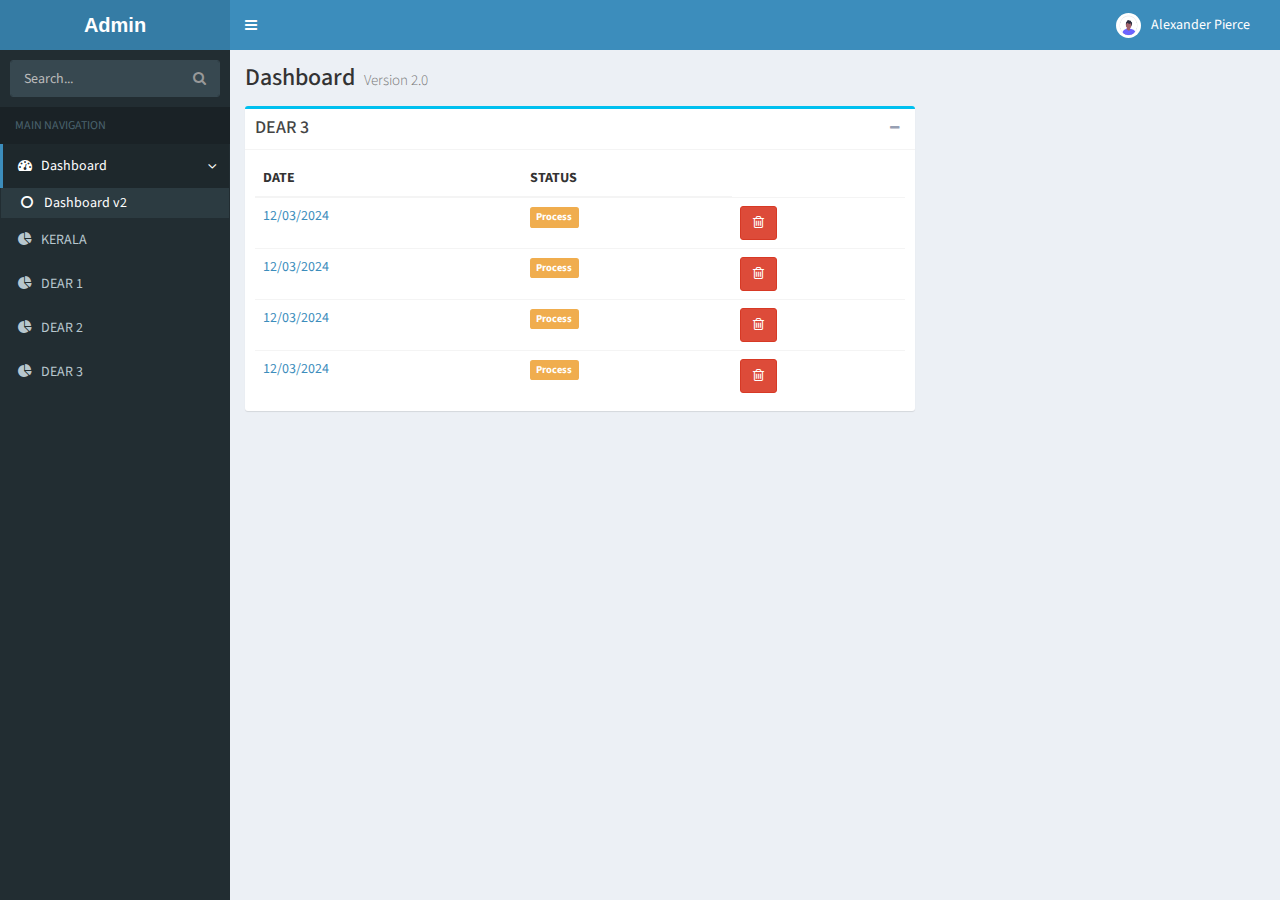
<file: Admin-Panel/dear3.html>
<!DOCTYPE html>
<html>
  <head>
    <meta charset="UTF-8">
    <title>Admin Panel</title>
    <meta content='width=device-width, initial-scale=1, maximum-scale=1, user-scalable=no' name='viewport'>
    <!-- Bootstrap 3.3.2 -->

    <link href="bootstrap/css/bootstrap.min.css" rel="stylesheet" type="text/css" />
    <!-- Font Awesome Icons -->
    <link href="https://maxcdn.bootstrapcdn.com/font-awesome/4.3.0/css/font-awesome.min.css" rel="stylesheet" type="text/css" />

    <link href="dist/css/AdminLTE.min.css" rel="stylesheet" type="text/css" />
    <!-- AdminLTE Skins. Choose a skin from the css/skins 
         folder instead of downloading all of them to reduce the load. -->
    <link href="dist/css/skins/_all-skins.min.css" rel="stylesheet" type="text/css" />
  </head>
  <body class="skin-blue">
    <div class="wrapper">
      
      <header class="main-header">
        <!-- Logo -->
        <a href="index.html" class="logo"><b>Admin</b></a>
        <!-- Header Navbar: style can be found in header.less -->
        <nav class="navbar navbar-static-top" role="navigation">
          <!-- Sidebar toggle button-->
          <a href="#" class="sidebar-toggle" data-toggle="offcanvas" role="button">
            <span class="sr-only">Toggle navigation</span>
          </a>
          <!-- Navbar Right Menu -->
          <div class="navbar-custom-menu">
            <ul class="nav navbar-nav">
              <!-- Messages: style can be found in dropdown.less-->
 
              <!-- Notifications: style can be found in dropdown.less -->

              <!-- Tasks: style can be found in dropdown.less -->

              <!-- User Account: style can be found in dropdown.less -->
              <li class="dropdown user user-menu">
                <a href="#" class="dropdown-toggle" data-toggle="dropdown">
                  <img src="dist/img/profile.png" class="user-image" alt="User Image"/>
                  <span class="hidden-xs">Alexander Pierce</span>
                </a>

              </li>
            </ul>
          </div>
        </nav>
      </header>
      <!-- Left side column. contains the logo and sidebar -->
      <aside class="main-sidebar">
        <!-- sidebar: style can be found in sidebar.less -->
        <section class="sidebar">
          <!-- Sidebar user panel -->

          <!-- search form -->
          <form action="#" method="get" class="sidebar-form">
            <div class="input-group">
              <input type="text" name="q" class="form-control" placeholder="Search..."/>
              <span class="input-group-btn">
                <button type='submit' name='search' id='search-btn' class="btn btn-flat"><i class="fa fa-search"></i></button>
              </span>
            </div>
          </form>
          <!-- /.search form -->
          <!-- sidebar menu: : style can be found in sidebar.less -->
          <ul class="sidebar-menu">
            <li class="header">MAIN NAVIGATION</li>
            <li class="active treeview">
              <a href="#">
                <i class="fa fa-dashboard"></i> <span>Dashboard</span> <i class="fa fa-angle-left pull-right"></i>
              </a>
              <ul class="treeview-menu">
                <li class="active"><a href="index.html"><i class="fa fa-circle-o"></i> Dashboard v2</a></li>
              </ul>
            </li>
            <li class="treeview">
              <a href="kerala.html">
                <i class="fa fa-pie-chart"></i>
                <span>KERALA</span>
              </a>

            </li>
            <li class="treeview">
                <a href="dear1.html">
                  <i class="fa fa-pie-chart"></i>
                  <span>DEAR 1</span>
                </a>
              </li>
              <li class="treeview">
                <a href="dear2.html">
                  <i class="fa fa-pie-chart"></i>
                  <span>DEAR 2</span>
                </a>
              </li>
              <li class="treeview">
                <a href="dear3.html">
                  <i class="fa fa-pie-chart"></i>
                  <span>DEAR 3</span>
                </a>
              </li>
        </section>
        <!-- /.sidebar -->
      </aside>

      <!-- Right side column. Contains the navbar and content of the page -->
      <div class="content-wrapper">
        <!-- Content Header (Page header) -->
        <section class="content-header">
          <h1>
            Dashboard
            <small>Version 2.0</small>
          </h1>

        </section>

        <!-- Main content -->
        <section class="content">



          <!-- Main row -->




          <div class="row">
            <div class="col-md-8">
              <!-- TABLE: LATEST ORDERS -->
              <div class="box box-info">
                <div class="box-header with-border">
                  <h3 class="box-title">DEAR 3</h3>
                  <div class="box-tools pull-right">
                    <button class="btn btn-box-tool" data-widget="collapse"><i class="fa fa-minus"></i></button>
                  </div>
                </div><!-- /.box-header -->
                <div class="box-body">

                  <div class="table-responsive">
                    <table class="table no-margin">
                      <thead>
                        <tr>
                          <th>DATE</th>
                          <th>STATUS</th>
                          <!-- <th>Popularity</th> -->
                        </tr>
                      </thead>
                      <tbody>
                        <tr>
                          <td><a href="pages/examples/invoice.html">12/03/2024</a></td>
                          <td><span class=" label label-warning">Process</span></td>
                          <td> <button class="btn btn-danger"><i class="fa fa-trash-o"></i></button></td>                          
                        </tr>
                        <tr>
                          <td><a href="pages/examples/invoice.html">12/03/2024</a></td>
                          <td><span class=" label label-warning">Process</span></td>
                          <td> <button class="btn btn-danger"><i class="fa fa-trash-o"></i></button></td>                          
                        </tr>
                        <tr>
                          <td><a href="pages/examples/invoice.html">12/03/2024</a></td>
                          <td><span class=" label label-warning">Process</span></td>
                          <td> <button class="btn btn-danger"><i class="fa fa-trash-o"></i></button></td>                          
                        </tr>
                        <tr>
                          <td><a href="pages/examples/invoice.html">12/03/2024</a></td>
                          <td><span class=" label label-warning">Process</span></td>
                          <td> <button class="btn btn-danger"><i class="fa fa-trash-o"></i></button></td>                          
                        </tr>
                  
                        
                        
                      </tbody>
                    </table>
                  </div><!-- /.table-responsive -->
                </div><!-- /.box-body -->
                
              </div><!-- /.box -->
            </div><!-- /.col -->
            <div class="col-md-4">
              <!-- PRODUCT LIST -->
            </div><!-- /.col -->
          </div><!-- /.row -->

        </section><!-- /.content -->
      </div><!-- /.content-wrapper -->

      <!--  -->

    </div><!-- ./wrapper -->

       <!-- jQuery 2.1.3 -->
       <script src="plugins/jQuery/jQuery-2.1.3.min.js"></script>
       <!-- AdminLTE App -->
       <script src="dist/js/app.min.js" type="text/javascript"></script>
  </body>
</html>
</file>
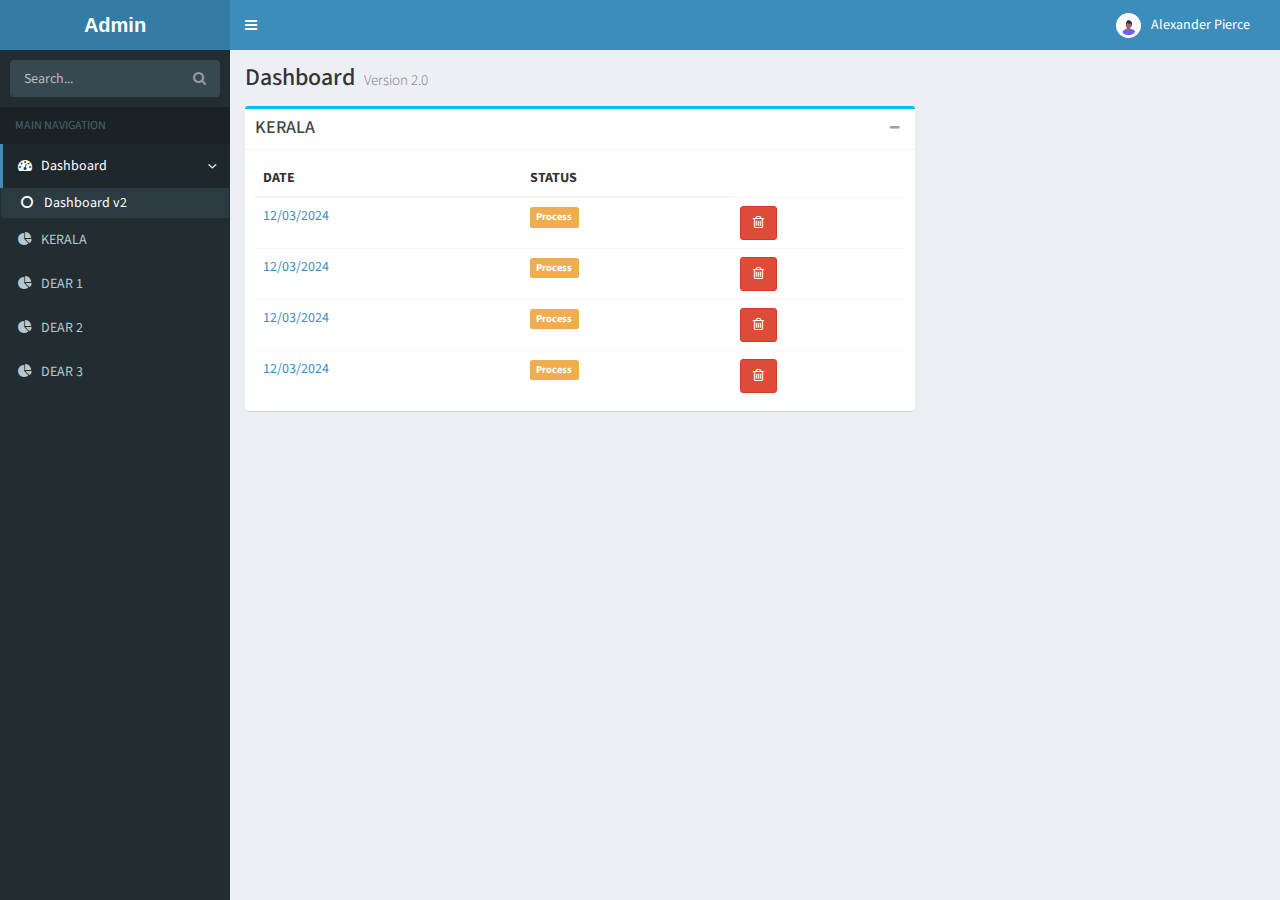
<file: Admin-Panel/kerala.html>
<!DOCTYPE html>
<html>
  <head>
    <meta charset="UTF-8">
    <title>Admin Panel</title>
    <meta content='width=device-width, initial-scale=1, maximum-scale=1, user-scalable=no' name='viewport'>
    <!-- Bootstrap -->
    <link href="bootstrap/css/bootstrap.min.css" rel="stylesheet" type="text/css" />
    <!-- Font Awesome Icons -->
    <link href="https://maxcdn.bootstrapcdn.com/font-awesome/4.3.0/css/font-awesome.min.css" rel="stylesheet" type="text/css" />

    <link href="dist/css/AdminLTE.min.css" rel="stylesheet" type="text/css" />
    <!-- AdminLTE Skins. Choose a skin from the css/skins 
         folder instead of downloading all of them to reduce the load. -->
    <link href="dist/css/skins/_all-skins.min.css" rel="stylesheet" type="text/css" />


  </head>
  <body class="skin-blue">
    <div class="wrapper">
      
      <header class="main-header">
        <!-- Logo -->
        <a href="index.html" class="logo"><b>Admin</b></a>
        <!-- Header Navbar: style can be found in header.less -->
        <nav class="navbar navbar-static-top" role="navigation">
          <!-- Sidebar toggle button-->
          <a href="#" class="sidebar-toggle" data-toggle="offcanvas" role="button">
            <span class="sr-only">Toggle navigation</span>
          </a>
          <!-- Navbar Right Menu -->
          <div class="navbar-custom-menu">
            <ul class="nav navbar-nav">
              <!-- Messages: style can be found in dropdown.less-->
 
              <!-- Notifications: style can be found in dropdown.less -->

              <!-- Tasks: style can be found in dropdown.less -->

              <!-- User Account: style can be found in dropdown.less -->
              <li class="dropdown user user-menu">
                <a href="#" class="dropdown-toggle" data-toggle="dropdown">
                  <img src="dist/img/profile.png" class="user-image" alt="User Image"/>
                  <span class="hidden-xs">Alexander Pierce</span>
                </a>

              </li>
            </ul>
          </div>
        </nav>
      </header>
      <!-- Left side column. contains the logo and sidebar -->
      <aside class="main-sidebar">
        <!-- sidebar: style can be found in sidebar.less -->
        <section class="sidebar">
          <!-- Sidebar user panel -->

          <!-- search form -->
          <form action="#" method="get" class="sidebar-form">
            <div class="input-group">
              <input type="text" name="q" class="form-control" placeholder="Search..."/>
              <span class="input-group-btn">
                <button type='submit' name='search' id='search-btn' class="btn btn-flat"><i class="fa fa-search"></i></button>
              </span>
            </div>
          </form>
          <!-- /.search form -->
          <!-- sidebar menu: : style can be found in sidebar.less -->
          <ul class="sidebar-menu">
            <li class="header">MAIN NAVIGATION</li>
            <li class="active treeview">
              <a href="#">
                <i class="fa fa-dashboard"></i> <span>Dashboard</span> <i class="fa fa-angle-left pull-right"></i>
              </a>
              <ul class="treeview-menu">
                <li class="active"><a href="index.html"><i class="fa fa-circle-o"></i> Dashboard v2</a></li>
              </ul>
            </li>
            <li class="treeview">
              <a href="kerala.html">
                <i class="fa fa-pie-chart"></i>
                <span>KERALA</span>
              </a>

            </li>
            <li class="treeview">
                <a href="dear1.html">
                  <i class="fa fa-pie-chart"></i>
                  <span>DEAR 1</span>
                </a>
              </li>
              <li class="treeview">
                <a href="dear2.html">
                  <i class="fa fa-pie-chart"></i>
                  <span>DEAR 2</span>
                </a>
              </li>
              <li class="treeview">
                <a href="dear3.html">
                  <i class="fa fa-pie-chart"></i>
                  <span>DEAR 3</span>
                </a>
              </li>

        </section>
        <!-- /.sidebar -->
      </aside>

      <!-- Right side column. Contains the navbar and content of the page -->
      <div class="content-wrapper">
        <!-- Content Header (Page header) -->
        <section class="content-header">
          <h1>
            Dashboard
            <small>Version 2.0</small>
          </h1>

        </section>

        <!-- Main content -->
        <section class="content">



          <!-- Main row -->




          <div class="row">
            <div class="col-md-8">
              <!-- TABLE: LATEST ORDERS -->
              <div class="box box-info">
                <div class="box-header with-border">
                  <h3 class="box-title">KERALA</h3>
                  <div class="box-tools pull-right">
                    <button class="btn btn-box-tool" data-widget="collapse"><i class="fa fa-minus"></i></button>
                  </div>
                </div><!-- /.box-header -->
                <div class="box-body">

                  <div class="table-responsive">
                    <table class="table no-margin">
                      <thead>
                        <tr>
                          <th>DATE</th>
                          <th>STATUS</th>
                          <!-- <th>Popularity</th> -->
                        </tr>
                      </thead>
                      <tbody>
                        <tr>
                          <td><a href="pages/examples/invoice.html">12/03/2024</a></td>
                          <td><span class=" label label-warning">Process</span></td>
                          <td> <button class="btn btn-danger"><i class="fa fa-trash-o"></i></button></td>                          
                        </tr>
                        <tr>
                          <td><a href="pages/examples/invoice.html">12/03/2024</a></td>
                          <td><span class=" label label-warning">Process</span></td>
                          <td> <button class="btn btn-danger"><i class="fa fa-trash-o"></i></button></td>                          
                        </tr>
                        <tr>
                          <td><a href="pages/examples/invoice.html">12/03/2024</a></td>
                          <td><span class=" label label-warning">Process</span></td>
                          <td> <button class="btn btn-danger"><i class="fa fa-trash-o"></i></button></td>                          
                        </tr>
                        <tr>
                          <td><a href="pages/examples/invoice.html">12/03/2024</a></td>
                          <td><span class=" label label-warning">Process</span></td>
                          <td> <button class="btn btn-danger"><i class="fa fa-trash-o"></i></button></td>                          
                        </tr>
                  
                        
                        
                      </tbody>
                    </table>
                  </div><!-- /.table-responsive -->
                </div><!-- /.box-body -->
                
              </div><!-- /.box -->
            </div><!-- /.col -->
            <div class="col-md-4">
              <!-- PRODUCT LIST -->
            </div><!-- /.col -->
          </div><!-- /.row -->

        </section><!-- /.content -->
      </div><!-- /.content-wrapper -->

      <!--  -->

    </div><!-- ./wrapper -->

    <!-- jQuery 2.1.3 -->
    <script src="plugins/jQuery/jQuery-2.1.3.min.js"></script>
    <!-- AdminLTE App -->
    <script src="dist/js/app.min.js" type="text/javascript"></script>
  </body>
</html>
</file>
<file: style.css>
body{
    background:#dcdcdc;
    margin-top:20px;}

.widget-26 {
  color: #3c4142;
  font-weight: 400;
}

.widget-26 tr:first-child td {
  border: 0;
}

.widget-26 .widget-26-job-emp-img img {
  width: 35px;
  height: 35px;
  border-radius: 50%;
}

.widget-26 .widget-26-job-title {
  min-width: 200px;
}

.widget-26 .widget-26-job-title a {
  font-weight: 400;
  font-size: 0.875rem;
  color: #3c4142;
  line-height: 1.5;
}

.widget-26 .widget-26-job-title a:hover {
  color: #68CBD7;
  text-decoration: none;
}

.widget-26 .widget-26-job-title .employer-name {
  margin: 0;
  line-height: 1.5;
  font-weight: 400;
  color: #3c4142;
  font-size: 0.8125rem;
  color: #3c4142;
}

.widget-26 .widget-26-job-title .employer-name:hover {
  color: #68CBD7;
  text-decoration: none;
}

.widget-26 .widget-26-job-title .time {
  font-size: 12px;
  font-weight: 400;
}

.widget-26 .widget-26-job-info {
  min-width: 100px;
  font-weight: 400;
}

.widget-26 .widget-26-job-info p {
  line-height: 1.5;
  color: #3c4142;
  font-size: 0.8125rem;
}

.widget-26 .widget-26-job-info .location {
  color: #3c4142;
}

.widget-26 .widget-26-job-salary {
  min-width: 70px;
  font-weight: 400;
  color: #3c4142;
  font-size: 0.8125rem;
}

.widget-26 .widget-26-job-category {
  padding: .5rem;
  display: inline-flex;
  white-space: nowrap;
  border-radius: 15px;
}

.widget-26 .widget-26-job-category .indicator {
  width: 13px;
  height: 13px;
  margin-right: .5rem;
  float: left;
  border-radius: 50%;
}

.widget-26 .widget-26-job-category span {
  font-size: 0.8125rem;
  color: #3c4142;
  font-weight: 600;
}

.widget-26 .widget-26-job-starred svg {
  width: 20px;
  height: 20px;
  color: #fd8b2c;
}

.widget-26 .widget-26-job-starred svg.starred {
  fill: #fd8b2c;
}
.bg-soft-base {
  background-color: #e1f5f7;
}
.bg-soft-warning {
    background-color: #fff4e1;
}
.bg-soft-success {
    background-color: #d1f6f2;
}
.bg-soft-danger {
    background-color: #fedce0;
}
.bg-soft-info {
    background-color: #d7efff;
}


.search-form {
  width: 70%;
  margin: 0 auto;
  margin-top: 1rem;
}

.search-form input {
  height: 100%;
  background: transparent;
  border: 0;
  display: block;
  width: 90%;
  padding: 1rem;
  height: 100%;
  font-size: 1rem;
}

.search-form select {
  background: transparent;
  border: 0;
  padding: 1rem;
  height: 100%;
  font-size: 1rem;
}

.search-form select:focus {
  border: 0;
}

.search-form button {
  height: 100%;
  width: 100%;
  font-size: 1rem;
}

.search-form button svg {
  width: 24px;
  height: 24px;
}

.search-body {
  margin-bottom: 1.5rem;
}

.search-body .search-filters .filter-list {
  margin-bottom: 1.3rem;
}

.search-body .search-filters .filter-list .title {
  color: #3c4142;
  margin-bottom: 1rem;
}

.search-body .search-filters .filter-list .filter-text {
  color: #727686;
}

.search-body .search-result .result-header {
  margin-bottom: 2rem;
}

.search-body .search-result .result-header .records {
  color: #3c4142;
}

.search-body .search-result .result-header .result-actions {
  text-align: right;
  display: flex;
  align-items: center;
  justify-content: space-between;
}

.search-body .search-result .result-header .result-actions .result-sorting {
  display: flex;
  align-items: center;
}

.search-body .search-result .result-header .result-actions .result-sorting span {
  flex-shrink: 0;
  font-size: 0.8125rem;
}

.search-body .search-result .result-header .result-actions .result-sorting select {
  color: #68CBD7;
}

.search-body .search-result .result-header .result-actions .result-sorting select option {
  color: #3c4142;
}

@media (min-width: 768px) and (max-width: 991.98px) {
  .search-body .search-filters {
    display: flex;
  }
  .search-body .search-filters .filter-list {
    margin-right: 1rem;
  }
}

.card-margin {
    margin-bottom: 1.875rem;
}

@media (min-width: 992px){
.col-lg-2 {
    flex: 0 0 16.66667%;
    max-width: 16.66667%;
}
}

.card-margin {
    margin-bottom: 1.875rem;
}
.card {
    border: 0;
    box-shadow: 0px 0px 10px 0px rgba(82, 63, 105, 0.1);
    -webkit-box-shadow: 0px 0px 10px 0px rgba(82, 63, 105, 0.1);
    -moz-box-shadow: 0px 0px 10px 0px rgba(82, 63, 105, 0.1);
    -ms-box-shadow: 0px 0px 10px 0px rgba(82, 63, 105, 0.1);
}
.card {
    position: relative;
    display: flex;
    flex-direction: column;
    min-width: 0;
    word-wrap: break-word;
    background-color: #ffffff;
    background-clip: border-box;
    border: 1px solid #e6e4e9;
    border-radius: 8px;
}
</file>
<file: Admin-Panel/dist/css/AdminLTE.min.css>
@import url(//fonts.googleapis.com/css?family=Source+Sans+Pro:300,400,600,700,300italic,400italic,600italic);/*!
 *   AdminLTE v2.0.1
 *   Author: Almsaeed Studio
 *	 Website: Almsaeed Studio <http://almsaeedstudio.com>
 *   License: Open source - MIT
 *           Please visit http://opensource.org/licenses/MIT for more information
!*/html,body{min-height:100%}.layout-boxed html,.layout-boxed body{height:100%}body{-webkit-font-smoothing:antialiased;-moz-osx-font-smoothing:grayscale;font-family:'Source Sans Pro','Helvetica Neue',Helvetica,Arial,sans-serif;font-weight:400;overflow-x:hidden;overflow-y:auto}.wrapper{min-height:100%;position:static;overflow:hidden}.wrapper:before,.wrapper:after{content:" ";display:table}.wrapper:after{clear:both}.layout-boxed .wrapper{max-width:1250px;margin:0 auto;min-height:100%;box-shadow:0 0 8px rgba(0,0,0,0.5);position:relative}.layout-boxed{background:url('../img/boxed-bg.jpg') repeat fixed}.content-wrapper,.right-side,.main-footer{-webkit-transition:-webkit-transform .3s cubic-bezier(.32, 1.25, .375, 1.15);-moz-transition:-moz-transform .3s cubic-bezier(.32, 1.25, .375, 1.15);-o-transition:-o-transform .3s cubic-bezier(.32, 1.25, .375, 1.15);transition:transform .3s cubic-bezier(.32, 1.25, .375, 1.15);-webkit-transition:margin-left .3s cubic-bezier(.32, 1.25, .375, 1.15);-o-transition:margin-left .3s cubic-bezier(.32, 1.25, .375, 1.15);transition:margin-left .3s cubic-bezier(.32, 1.25, .375, 1.15);margin-left:230px;z-index:820}.layout-top-nav .content-wrapper,.layout-top-nav .right-side,.layout-top-nav .main-footer{margin-left:0}@media (max-width:767px){.content-wrapper,.right-side,.main-footer{margin-left:0}}@media (min-width:768px){.sidebar-collapse .content-wrapper,.sidebar-collapse .right-side,.sidebar-collapse .main-footer{margin-left:0}}@media (max-width:767px){.sidebar-open .content-wrapper,.sidebar-open .right-side,.sidebar-open .main-footer{-webkit-transform:translate(230px, 0);-ms-transform:translate(230px, 0);-o-transform:translate(230px, 0);transform:translate(230px, 0)}}.content-wrapper,.right-side{min-height:100%;background-color:#ecf0f5;z-index:800}.main-footer{background:#fff;padding:15px;color:#444;border-top:1px solid #eee}.fixed .main-header,.fixed .main-sidebar,.fixed .left-side{position:fixed}.fixed .main-header{top:0;right:0;left:0}.fixed .content-wrapper,.fixed .right-side{padding-top:50px}@media (max-width:767px){.fixed .content-wrapper,.fixed .right-side{padding-top:100px}}.fixed.layout-boxed .wrapper{max-width:100%}.content{min-height:250px;padding:15px;margin-right:auto;margin-left:auto;padding-left:15px;padding-right:15px}h1,h2,h3,h4,h5,h6,.h1,.h2,.h3,.h4,.h5,.h6{font-family:'Source Sans Pro',sans-serif}a{color:#3c8dbc}a:hover,a:active,a:focus{outline:none;text-decoration:none;color:#72afd2}.page-header{margin:10px 0 20px 0;font-size:22px}.page-header>small{color:#666;display:block;margin-top:5px}@media print{.no-print{display:none}.main-sidebar,.left-side,.main-header,.content-header{display:none}.content-wrapper,.right-side{margin:0!important}}.main-header{position:relative;max-height:100px;z-index:1030}.main-header>.navbar{margin-bottom:0;margin-left:230px;border:none;min-height:50px;border-radius:0}.layout-top-nav .main-header>.navbar{margin-left:0!important}.main-header #navbar-search-input{background:rgba(255,255,255,0.2);border-color:transparent}.main-header #navbar-search-input:focus,.main-header #navbar-search-input:active{border-color:rgba(0,0,0,0.1) !important;background:rgba(255,255,255,0.9)}.main-header #navbar-search-input::-moz-placeholder{color:#ccc;opacity:1}.main-header #navbar-search-input:-ms-input-placeholder{color:#ccc}.main-header #navbar-search-input::-webkit-input-placeholder{color:#ccc}.main-header .navbar-custom-menu,.main-header .navbar-right{margin-right:5px;float:right}@media (max-width:991px){.main-header .navbar-custom-menu a,.main-header .navbar-right a{color:inherit;background:transparent}}@media (max-width:767px){.main-header .navbar-right{float:none}.navbar-collapse .main-header .navbar-right{margin:7.5px -15px}.main-header .navbar-right>li{color:inherit;border:0}}.main-header .sidebar-toggle{float:left;background-color:transparent;background-image:none;padding:15px 15px;font-family:fontAwesome}.main-header .sidebar-toggle:before{content:"\f0c9"}.main-header .sidebar-toggle:hover{color:#fff}.main-header .sidebar-toggle .icon-bar{display:none}.main-header .navbar .nav>li.user>a>.fa,.main-header .navbar .nav>li.user>a>.glyphicon,.main-header .navbar .nav>li.user>a>.ion{margin-right:5px}.main-header .navbar .nav>li>a>.label{position:absolute;top:9px;right:7px;text-align:center;font-size:9px;padding:2px 3px;line-height:.9}.main-header .logo{display:block;float:left;height:50px;font-size:20px;line-height:50px;text-align:center;width:230px;font-family:"Helvetica Neue",Helvetica,Arial,sans-serif;padding:0 15px;font-weight:300}.main-header .navbar-brand{color:#fff}.content-header{position:relative;padding:15px 15px 0 15px}.content-header>h1{margin:0;font-size:24px}.content-header>h1>small{font-size:15px;display:inline-block;padding-left:4px;font-weight:300}.content-header>.breadcrumb{float:right;background:transparent;margin-top:0px;margin-bottom:0;font-size:12px;padding:7px 5px;position:absolute;top:15px;right:10px;border-radius:2px}.content-header>.breadcrumb>li>a{color:#444;text-decoration:none}.content-header>.breadcrumb>li>a>.fa,.content-header>.breadcrumb>li>a>.glyphicon,.content-header>.breadcrumb>li>a>.ion{margin-right:5px}.content-header>.breadcrumb>li+li:before{content:'>\00a0'}@media (max-width:991px){.content-header>.breadcrumb{position:relative;margin-top:5px;top:0;right:0;float:none;background:#d2d6de;padding-left:10px}.content-header>.breadcrumb li:before{color:#97a0b3}}.navbar-toggle{color:#fff;border:0;margin:0;padding:15px 15px}@media (max-width:991px){.navbar-custom-menu .navbar-nav>li{float:left}.navbar-custom-menu .navbar-nav{margin:0;float:left}.navbar-custom-menu .navbar-nav>li>a{padding-top:15px;padding-bottom:15px;line-height:20px}}@media (max-width:767px){.main-header{position:relative}.main-header .logo,.main-header .navbar{width:100%;float:none;position:relative!important}.main-header .navbar{margin:0}.main-header .navbar-custom-menu{float:right}.main-sidebar,.left-side{padding-top:100px!important}}.main-sidebar,.left-side{position:absolute;top:0;left:0;padding-top:50px;height:100%;width:230px;z-index:810;-webkit-transition:-webkit-transform .3s cubic-bezier(.32, 1.25, .375, 1.15);-moz-transition:-moz-transform .3s cubic-bezier(.32, 1.25, .375, 1.15);-o-transition:-o-transform .3s cubic-bezier(.32, 1.25, .375, 1.15);transition:transform .3s cubic-bezier(.32, 1.25, .375, 1.15)}@media (max-width:767px){.main-sidebar,.left-side{-webkit-transform:translate(-230px, 0);-ms-transform:translate(-230px, 0);-o-transform:translate(-230px, 0);transform:translate(-230px, 0)}}@media (min-width:768px){.sidebar-collapse .main-sidebar,.sidebar-collapse .left-side{-webkit-transform:translate(-230px, 0);-ms-transform:translate(-230px, 0);-o-transform:translate(-230px, 0);transform:translate(-230px, 0)}}@media (max-width:767px){.sidebar-open .main-sidebar,.sidebar-open .left-side{-webkit-transform:translate(0, 0);-ms-transform:translate(0, 0);-o-transform:translate(0, 0);transform:translate(0, 0)}}.sidebar{padding-bottom:10px}.fixed .sidebar{overflow:auto;height:100%}.sidebar-form input:focus{border-color:transparent!important}.user-panel{padding:10px}.user-panel:before,.user-panel:after{content:" ";display:table}.user-panel:after{clear:both}.user-panel>.image>img{width:45px;height:45px}.user-panel>.info{font-weight:600;padding:5px 5px 5px 15px;font-size:14px;line-height:1}.user-panel>.info>p{margin-bottom:9px}.user-panel>.info>a{text-decoration:none;padding-right:5px;margin-top:3px;font-size:11px;font-weight:normal}.user-panel>.info>a>.fa,.user-panel>.info>a>.ion,.user-panel>.info>a>.glyphicon{margin-right:3px}.sidebar-menu{list-style:none;margin:0;padding:0}.sidebar-menu>li{position:relative;margin:0;padding:0}.sidebar-menu>li>a{padding:12px 5px 12px 15px;display:block}.sidebar-menu>li>a>.fa,.sidebar-menu>li>a>.glyphicon,.sidebar-menu>li>a>.ion{width:20px}.sidebar-menu>li .label,.sidebar-menu>li .badge{margin-top:3px;margin-right:5px}.sidebar-menu li.header{padding:10px 25px 10px 15px;font-size:12px}.sidebar-menu li>a>.fa-angle-left{width:auto;height:auto;padding:0;margin-right:10px;margin-top:3px}.sidebar-menu li.active>a>.fa-angle-left{-webkit-transform:rotate(-90deg);-ms-transform:rotate(-90deg);-o-transform:rotate(-90deg);transform:rotate(-90deg)}.sidebar-menu li.active>.treeview-menu{display:block}.sidebar-menu .treeview-menu{display:none;list-style:none;padding:0;margin:0;padding-left:5px}.sidebar-menu .treeview-menu .treeview-menu{padding-left:20px}.sidebar-menu .treeview-menu>li{margin:0}.sidebar-menu .treeview-menu>li>a{padding:5px 5px 5px 15px;display:block;font-size:14px}.sidebar-menu .treeview-menu>li>a>.fa,.sidebar-menu .treeview-menu>li>a>.glyphicon,.sidebar-menu .treeview-menu>li>a>.ion{width:20px}.sidebar-menu .treeview-menu>li>a>.fa-angle-left,.sidebar-menu .treeview-menu>li>a>.fa-angle-down{width:auto}.dropdown-menu{box-shadow:0 1px 1px rgba(0,0,0,0.1);border-color:#eee}.dropdown-menu>li>a{color:#777}.dropdown-menu>li>a>.glyphicon,.dropdown-menu>li>a>.fa,.dropdown-menu>li>a>.ion{margin-right:10px}.dropdown-menu>li>a:hover{background-color:#e1e3e9;color:#333}.dropdown-menu>.divider{background-color:#eee}.navbar-nav>.notifications-menu,.navbar-nav>.messages-menu,.navbar-nav>.tasks-menu{position:relative}.navbar-nav>.notifications-menu>.dropdown-menu,.navbar-nav>.messages-menu>.dropdown-menu,.navbar-nav>.tasks-menu>.dropdown-menu{width:280px;padding:0 0 0 0!important;margin:0!important;top:100%}.navbar-nav>.notifications-menu>.dropdown-menu>li,.navbar-nav>.messages-menu>.dropdown-menu>li,.navbar-nav>.tasks-menu>.dropdown-menu>li{position:relative}.navbar-nav>.notifications-menu>.dropdown-menu>li.header,.navbar-nav>.messages-menu>.dropdown-menu>li.header,.navbar-nav>.tasks-menu>.dropdown-menu>li.header{border-top-left-radius:4px;border-top-right-radius:4px;border-bottom-right-radius:0;border-bottom-left-radius:0;background-color:#ffffff;padding:7px 10px;border-bottom:1px solid #f4f4f4;color:#444444;font-size:14px}.navbar-nav>.notifications-menu>.dropdown-menu>li.footer>a,.navbar-nav>.messages-menu>.dropdown-menu>li.footer>a,.navbar-nav>.tasks-menu>.dropdown-menu>li.footer>a{border-top-left-radius:0;border-top-right-radius:0;border-bottom-right-radius:4px;border-bottom-left-radius:4px;font-size:12px;background-color:#fff;padding:7px 10px;border-bottom:1px solid #eeeeee;color:#444!important;text-align:center}@media (max-width:991px){.navbar-nav>.notifications-menu>.dropdown-menu>li.footer>a,.navbar-nav>.messages-menu>.dropdown-menu>li.footer>a,.navbar-nav>.tasks-menu>.dropdown-menu>li.footer>a{background:#fff!important;color:#444!important}}.navbar-nav>.notifications-menu>.dropdown-menu>li.footer>a:hover,.navbar-nav>.messages-menu>.dropdown-menu>li.footer>a:hover,.navbar-nav>.tasks-menu>.dropdown-menu>li.footer>a:hover{text-decoration:none;font-weight:normal}.navbar-nav>.notifications-menu>.dropdown-menu>li .menu,.navbar-nav>.messages-menu>.dropdown-menu>li .menu,.navbar-nav>.tasks-menu>.dropdown-menu>li .menu{max-height:200px;margin:0;padding:0;list-style:none;overflow-x:hidden}.navbar-nav>.notifications-menu>.dropdown-menu>li .menu>li>a,.navbar-nav>.messages-menu>.dropdown-menu>li .menu>li>a,.navbar-nav>.tasks-menu>.dropdown-menu>li .menu>li>a{display:block;white-space:nowrap;border-bottom:1px solid #f4f4f4}.navbar-nav>.notifications-menu>.dropdown-menu>li .menu>li>a:hover,.navbar-nav>.messages-menu>.dropdown-menu>li .menu>li>a:hover,.navbar-nav>.tasks-menu>.dropdown-menu>li .menu>li>a:hover{background:#f4f4f4;text-decoration:none}.navbar-nav>.notifications-menu>.dropdown-menu>li .menu>li>a{color:#444444;overflow:hidden;text-overflow:ellipsis;white-space:nowrap;padding:10px}.navbar-nav>.notifications-menu>.dropdown-menu>li .menu>li>a>.glyphicon,.navbar-nav>.notifications-menu>.dropdown-menu>li .menu>li>a>.fa,.navbar-nav>.notifications-menu>.dropdown-menu>li .menu>li>a>.ion{width:20px}.navbar-nav>.messages-menu>.dropdown-menu>li .menu>li>a{margin:0px;padding:10px 10px}.navbar-nav>.messages-menu>.dropdown-menu>li .menu>li>a>div>img{margin:auto 10px auto auto;width:40px;height:40px}.navbar-nav>.messages-menu>.dropdown-menu>li .menu>li>a>h4{padding:0;margin:0 0 0 45px;color:#444444;font-size:15px;position:relative}.navbar-nav>.messages-menu>.dropdown-menu>li .menu>li>a>h4>small{color:#999999;font-size:10px;position:absolute;top:0px;right:0px}.navbar-nav>.messages-menu>.dropdown-menu>li .menu>li>a>p{margin:0 0 0 45px;font-size:12px;color:#888888}.navbar-nav>.messages-menu>.dropdown-menu>li .menu>li>a:before,.navbar-nav>.messages-menu>.dropdown-menu>li .menu>li>a:after{content:" ";display:table}.navbar-nav>.messages-menu>.dropdown-menu>li .menu>li>a:after{clear:both}.navbar-nav>.tasks-menu>.dropdown-menu>li .menu>li>a{padding:10px}.navbar-nav>.tasks-menu>.dropdown-menu>li .menu>li>a>h3{font-size:14px;padding:0;margin:0 0 10px 0;color:#666666}.navbar-nav>.tasks-menu>.dropdown-menu>li .menu>li>a>.progress{padding:0;margin:0}.navbar-nav>.user-menu>.dropdown-menu{border-radius:0;padding:1px 0 0 0;border-top-width:0;width:280px}.navbar-nav>.user-menu>.dropdown-menu>li.user-header{height:175px;padding:10px;text-align:center}.navbar-nav>.user-menu>.dropdown-menu>li.user-header>img{z-index:5;height:90px;width:90px;border:3px solid;border-color:transparent;border-color:rgba(255,255,255,0.2)}.navbar-nav>.user-menu>.dropdown-menu>li.user-header>p{z-index:5;color:#fff;color:rgba(255,255,255,0.8);font-size:17px;margin-top:10px}.navbar-nav>.user-menu>.dropdown-menu>li.user-header>p>small{display:block;font-size:12px}.navbar-nav>.user-menu>.dropdown-menu>.user-body{padding:15px;border-bottom:1px solid #f4f4f4;border-top:1px solid #dddddd}.navbar-nav>.user-menu>.dropdown-menu>.user-body:before,.navbar-nav>.user-menu>.dropdown-menu>.user-body:after{content:" ";display:table}.navbar-nav>.user-menu>.dropdown-menu>.user-body:after{clear:both}.navbar-nav>.user-menu>.dropdown-menu>.user-body a{color:#444 !important}@media (max-width:991px){.navbar-nav>.user-menu>.dropdown-menu>.user-body a{background:#fff !important;color:#444 !important}}.navbar-nav>.user-menu>.dropdown-menu>.user-footer{background-color:#f9f9f9;padding:10px}.navbar-nav>.user-menu>.dropdown-menu>.user-footer:before,.navbar-nav>.user-menu>.dropdown-menu>.user-footer:after{content:" ";display:table}.navbar-nav>.user-menu>.dropdown-menu>.user-footer:after{clear:both}.navbar-nav>.user-menu>.dropdown-menu>.user-footer .btn-default{color:#666666}.navbar-nav>.user-menu .user-image{float:left;width:25px;height:25px;border-radius:50%;margin-right:10px;margin-top:-2px}@media (max-width:767px){.navbar-nav>.user-menu .user-image{float:none;margin-right:0;margin-top:-8px;line-height:10px}}.open:not(.dropup)>.animated-dropdown-menu{backface-visibility:visible !important;-webkit-animation:flipInX .7s both;-o-animation:flipInX .7s both;animation:flipInX .7s both}@keyframes flipInX{0%{transform:perspective(400px) rotate3d(1, 0, 0, 90deg);transition-timing-function:ease-in;opacity:0}40%{transform:perspective(400px) rotate3d(1, 0, 0, -20deg);transition-timing-function:ease-in}60%{transform:perspective(400px) rotate3d(1, 0, 0, 10deg);opacity:1}80%{transform:perspective(400px) rotate3d(1, 0, 0, -5deg)}100%{transform:perspective(400px)}}@-webkit-keyframes flipInX{0%{transform:perspective(400px) rotate3d(1, 0, 0, 90deg);transition-timing-function:ease-in;opacity:0}40%{transform:perspective(400px) rotate3d(1, 0, 0, -20deg);transition-timing-function:ease-in}60%{transform:perspective(400px) rotate3d(1, 0, 0, 10deg);opacity:1}80%{transform:perspective(400px) rotate3d(1, 0, 0, -5deg)}100%{transform:perspective(400px)}}.navbar-custom-menu>.navbar-nav>li{position:relative}.navbar-custom-menu>.navbar-nav>li>.dropdown-menu{position:absolute;right:0;left:auto}@media (max-width:991px){.navbar-custom-menu>.navbar-nav{float:right}.navbar-custom-menu>.navbar-nav>li{position:static}.navbar-custom-menu>.navbar-nav>li>.dropdown-menu{position:absolute;right:5%;left:auto;border:1px solid #ddd;background:#fff}}.form-control{border-radius:0 !important;box-shadow:none;border-color:#d2d6de}.form-control:focus{border-color:#3c8dbc !important;box-shadow:none}.form-control::-moz-placeholder{color:#bbb;opacity:1}.form-control:-ms-input-placeholder{color:#bbb}.form-control::-webkit-input-placeholder{color:#bbb}.form-control:not(select){-webkit-appearance:none;-moz-appearance:none;appearance:none}.form-group.has-success label{color:#00a65a}.form-group.has-success .form-control{border-color:#00a65a !important;box-shadow:none}.form-group.has-warning label{color:#f39c12}.form-group.has-warning .form-control{border-color:#f39c12 !important;box-shadow:none}.form-group.has-error label{color:#dd4b39}.form-group.has-error .form-control{border-color:#dd4b39 !important;box-shadow:none}.input-group .input-group-addon{border-radius:0;border-color:#d2d6de;background-color:#fff}.btn-group-vertical .btn.btn-flat:first-of-type,.btn-group-vertical .btn.btn-flat:last-of-type{border-radius:0}.icheck>label{padding-left:0}.progress,.progress>.progress-bar{-webkit-box-shadow:none;box-shadow:none}.progress,.progress>.progress-bar,.progress .progress-bar,.progress>.progress-bar .progress-bar{border-radius:1px}.progress.sm,.progress-sm{height:10px}.progress.sm,.progress-sm,.progress.sm .progress-bar,.progress-sm .progress-bar{border-radius:1px}.progress.xs,.progress-xs{height:7px}.progress.xs,.progress-xs,.progress.xs .progress-bar,.progress-xs .progress-bar{border-radius:1px}.progress.xxs,.progress-xxs{height:3px}.progress.xxs,.progress-xxs,.progress.xxs .progress-bar,.progress-xxs .progress-bar{border-radius:1px}.progress.vertical{position:relative;width:30px;height:200px;display:inline-block;margin-right:10px}.progress.vertical>.progress-bar{width:100%!important;position:absolute;bottom:0}.progress.vertical.sm,.progress.vertical.progress-sm{width:20px}.progress.vertical.xs,.progress.vertical.progress-xs{width:10px}.progress.vertical.xxs,.progress.vertical.progress-xxs{width:3px}.progress-group .progress-text{font-weight:600}.progress-group .progress-number{float:right}.table tr>td .progress{margin:0}.progress-bar-light-blue,.progress-bar-primary{background-color:#3c8dbc}.progress-striped .progress-bar-light-blue,.progress-striped .progress-bar-primary{background-image:-webkit-linear-gradient(45deg, rgba(255,255,255,0.15) 25%, transparent 25%, transparent 50%, rgba(255,255,255,0.15) 50%, rgba(255,255,255,0.15) 75%, transparent 75%, transparent);background-image:-o-linear-gradient(45deg, rgba(255,255,255,0.15) 25%, transparent 25%, transparent 50%, rgba(255,255,255,0.15) 50%, rgba(255,255,255,0.15) 75%, transparent 75%, transparent);background-image:linear-gradient(45deg, rgba(255,255,255,0.15) 25%, transparent 25%, transparent 50%, rgba(255,255,255,0.15) 50%, rgba(255,255,255,0.15) 75%, transparent 75%, transparent)}.progress-bar-green,.progress-bar-success{background-color:#00a65a}.progress-striped .progress-bar-green,.progress-striped .progress-bar-success{background-image:-webkit-linear-gradient(45deg, rgba(255,255,255,0.15) 25%, transparent 25%, transparent 50%, rgba(255,255,255,0.15) 50%, rgba(255,255,255,0.15) 75%, transparent 75%, transparent);background-image:-o-linear-gradient(45deg, rgba(255,255,255,0.15) 25%, transparent 25%, transparent 50%, rgba(255,255,255,0.15) 50%, rgba(255,255,255,0.15) 75%, transparent 75%, transparent);background-image:linear-gradient(45deg, rgba(255,255,255,0.15) 25%, transparent 25%, transparent 50%, rgba(255,255,255,0.15) 50%, rgba(255,255,255,0.15) 75%, transparent 75%, transparent)}.progress-bar-aqua,.progress-bar-info{background-color:#00c0ef}.progress-striped .progress-bar-aqua,.progress-striped .progress-bar-info{background-image:-webkit-linear-gradient(45deg, rgba(255,255,255,0.15) 25%, transparent 25%, transparent 50%, rgba(255,255,255,0.15) 50%, rgba(255,255,255,0.15) 75%, transparent 75%, transparent);background-image:-o-linear-gradient(45deg, rgba(255,255,255,0.15) 25%, transparent 25%, transparent 50%, rgba(255,255,255,0.15) 50%, rgba(255,255,255,0.15) 75%, transparent 75%, transparent);background-image:linear-gradient(45deg, rgba(255,255,255,0.15) 25%, transparent 25%, transparent 50%, rgba(255,255,255,0.15) 50%, rgba(255,255,255,0.15) 75%, transparent 75%, transparent)}.progress-bar-yellow,.progress-bar-warning{background-color:#f39c12}.progress-striped .progress-bar-yellow,.progress-striped .progress-bar-warning{background-image:-webkit-linear-gradient(45deg, rgba(255,255,255,0.15) 25%, transparent 25%, transparent 50%, rgba(255,255,255,0.15) 50%, rgba(255,255,255,0.15) 75%, transparent 75%, transparent);background-image:-o-linear-gradient(45deg, rgba(255,255,255,0.15) 25%, transparent 25%, transparent 50%, rgba(255,255,255,0.15) 50%, rgba(255,255,255,0.15) 75%, transparent 75%, transparent);background-image:linear-gradient(45deg, rgba(255,255,255,0.15) 25%, transparent 25%, transparent 50%, rgba(255,255,255,0.15) 50%, rgba(255,255,255,0.15) 75%, transparent 75%, transparent)}.progress-bar-red,.progress-bar-danger{background-color:#dd4b39}.progress-striped .progress-bar-red,.progress-striped .progress-bar-danger{background-image:-webkit-linear-gradient(45deg, rgba(255,255,255,0.15) 25%, transparent 25%, transparent 50%, rgba(255,255,255,0.15) 50%, rgba(255,255,255,0.15) 75%, transparent 75%, transparent);background-image:-o-linear-gradient(45deg, rgba(255,255,255,0.15) 25%, transparent 25%, transparent 50%, rgba(255,255,255,0.15) 50%, rgba(255,255,255,0.15) 75%, transparent 75%, transparent);background-image:linear-gradient(45deg, rgba(255,255,255,0.15) 25%, transparent 25%, transparent 50%, rgba(255,255,255,0.15) 50%, rgba(255,255,255,0.15) 75%, transparent 75%, transparent)}.small-box{border-radius:2px;position:relative;display:block;margin-bottom:20px;box-shadow:0 1px 1px rgba(0,0,0,0.1)}.small-box>.inner{padding:10px}.small-box>.small-box-footer{position:relative;text-align:center;padding:3px 0;color:#fff;color:rgba(255,255,255,0.8);display:block;z-index:10;background:rgba(0,0,0,0.1);text-decoration:none}.small-box>.small-box-footer:hover{color:#fff;background:rgba(0,0,0,0.15)}.small-box h3{font-size:38px;font-weight:bold;margin:0 0 10px 0;white-space:nowrap;padding:0}.small-box p{font-size:15px}.small-box p>small{display:block;color:#f9f9f9;font-size:13px;margin-top:5px}.small-box h3,.small-box p{z-index:5px}.small-box .icon{-webkit-transition:all .3s linear;-o-transition:all .3s linear;transition:all .3s linear;position:absolute;top:-10px;right:10px;z-index:0;font-size:90px;color:rgba(0,0,0,0.15)}.small-box:hover{text-decoration:none;color:#f9f9f9}.small-box:hover .icon{font-size:95px}@media (max-width:767px){.small-box{text-align:center}.small-box .icon{display:none}.small-box p{font-size:12px}}.box{position:relative;border-radius:3px;background:#ffffff;border-top:3px solid #d2d6de;margin-bottom:20px;width:100%;box-shadow:0 1px 1px rgba(0,0,0,0.1)}.box.box-primary{border-top-color:#3c8dbc}.box.box-info{border-top-color:#00c0ef}.box.box-danger{border-top-color:#dd4b39}.box.box-warning{border-top-color:#f39c12}.box.box-success{border-top-color:#00a65a}.box.box-default{border-top-color:#d2d6de}.box.collapsed-box .box-body,.box.collapsed-box .box-footer{display:none}.box .nav-stacked>li{border-bottom:1px solid #f4f4f4;margin:0}.box .nav-stacked>li:last-of-type{border-bottom:none}.box.height-control .box-body{max-height:300px;overflow:auto}.box .border-right{border-right:1px solid #f4f4f4}.box .border-left{border-left:1px solid #f4f4f4}.box.box-solid{border-top:0px}.box.box-solid>.box-header .btn.btn-default{background:transparent}.box.box-solid>.box-header .btn:hover,.box.box-solid>.box-header a:hover{background:rgba(0,0,0,0.1) !important}.box.box-solid.box-default{border:1px solid #d2d6de}.box.box-solid.box-default>.box-header{color:#444;background:#d2d6de;background-color:#d2d6de}.box.box-solid.box-default>.box-header a,.box.box-solid.box-default>.box-header .btn{color:#444}.box.box-solid.box-primary{border:1px solid #3c8dbc}.box.box-solid.box-primary>.box-header{color:#fff;background:#3c8dbc;background-color:#3c8dbc}.box.box-solid.box-primary>.box-header a,.box.box-solid.box-primary>.box-header .btn{color:#fff}.box.box-solid.box-info{border:1px solid #00c0ef}.box.box-solid.box-info>.box-header{color:#fff;background:#00c0ef;background-color:#00c0ef}.box.box-solid.box-info>.box-header a,.box.box-solid.box-info>.box-header .btn{color:#fff}.box.box-solid.box-danger{border:1px solid #dd4b39}.box.box-solid.box-danger>.box-header{color:#fff;background:#dd4b39;background-color:#dd4b39}.box.box-solid.box-danger>.box-header a,.box.box-solid.box-danger>.box-header .btn{color:#fff}.box.box-solid.box-warning{border:1px solid #f39c12}.box.box-solid.box-warning>.box-header{color:#fff;background:#f39c12;background-color:#f39c12}.box.box-solid.box-warning>.box-header a,.box.box-solid.box-warning>.box-header .btn{color:#fff}.box.box-solid.box-success{border:1px solid #00a65a}.box.box-solid.box-success>.box-header{color:#fff;background:#00a65a;background-color:#00a65a}.box.box-solid.box-success>.box-header a,.box.box-solid.box-success>.box-header .btn{color:#fff}.box.box-solid>.box-header>.box-tools .btn{border:0;box-shadow:none}.box.box-solid[class*='bg']>.box-header{color:#fff}.box .box-group>.box{margin-bottom:5px}.box .knob-label{text-align:center;color:#333;font-weight:100;font-size:12px;margin-bottom:0.3em}.box>.overlay,.box>.loading-img{position:absolute;top:-3px;left:0;width:100%;height:100%}.box .overlay{z-index:1010;background:rgba(255,255,255,0.7);border-radius:3px}.box .overlay>.fa{position:absolute;top:50%;left:50%;margin-left:-15px;margin-top:-15px;color:#000;font-size:30px}.box .overlay.dark{background:rgba(0,0,0,0.5)}.box-header{color:#444;display:block;padding:10px;position:relative}.box-header:before,.box-header:after{content:" ";display:table}.box-header:after{clear:both}.box-header.with-border{border-bottom:1px solid #f4f4f4}.collapsed-box .box-header.with-border{border-bottom:none}.box-header>.fa,.box-header>.glyphicon,.box-header>.ion,.box-header .box-title{display:inline-block;font-size:18px;margin:0;line-height:1}.box-header>.fa,.box-header>.glyphicon,.box-header>.ion{margin-right:5px}.box-header>.box-tools{position:absolute;right:10px;top:5px}.box-header>.box-tools [data-toggle="tooltip"]{position:relative}.box-header>.box-tools.pull-right .dropdown-menu{right:0;left:auto}.btn-box-tool{padding:5px;font-size:12px;background:transparent;box-shadow:none!important;color:#97a0b3}.open .btn-box-tool,.btn-box-tool:hover{color:#606c84}.btn-box-tool:active{outline:none!important}.box-body{border-top-left-radius:0;border-top-right-radius:0;border-bottom-right-radius:3px;border-bottom-left-radius:3px;padding:10px}.no-header .box-body{border-top-right-radius:3px;border-top-left-radius:3px}.box-body>.table{margin-bottom:0}.box-body>.chart{position:relative;overflow:hidden;width:100%}.box-body>.chart svg,.box-body>.chart canvas{width:100%!important}.box-body .fc{margin-top:5px}.box-body .full-width-chart{margin:-19px}.box-body.no-padding .full-width-chart{margin:-9px}.box-body .box-pane{border-top-left-radius:0;border-top-right-radius:0;border-bottom-right-radius:0;border-bottom-left-radius:3px}.box-body .box-pane-right{border-top-left-radius:0;border-top-right-radius:0;border-bottom-right-radius:3px;border-bottom-left-radius:0}.box-footer{border-top-left-radius:0;border-top-right-radius:0;border-bottom-right-radius:3px;border-bottom-left-radius:3px;border-top:1px solid #f4f4f4;padding:10px;background-color:#fff}.chart-legend{margin:10px 0}@media (max-width:991px){.chart-legend>li{float:left;margin-right:10px}}.todo-list{margin:0;padding:0px 0px;list-style:none;overflow:auto}.todo-list>li{border-radius:2px;padding:10px;background:#f4f4f4;margin-bottom:2px;border-left:2px solid #e6e7e8;color:#444}.todo-list>li:last-of-type{margin-bottom:0}.todo-list>li.danger{border-left-color:#dd4b39}.todo-list>li.warning{border-left-color:#f39c12}.todo-list>li.info{border-left-color:#00c0ef}.todo-list>li.success{border-left-color:#00a65a}.todo-list>li.primary{border-left-color:#3c8dbc}.todo-list>li>input[type='checkbox']{margin:0 10px 0 5px}.todo-list>li .text{display:inline-block;margin-left:5px;font-weight:600}.todo-list>li .label{margin-left:10px;font-size:9px}.todo-list>li .tools{display:none;float:right;color:#dd4b39}.todo-list>li .tools>.fa,.todo-list>li .tools>.glyphicon,.todo-list>li .tools>.ion{margin-right:5px;cursor:pointer}.todo-list>li:hover .tools{display:inline-block}.todo-list>li.done{color:#999}.todo-list>li.done .text{text-decoration:line-through;font-weight:500}.todo-list>li.done .label{background:#d2d6de !important}.todo-list .handle{display:inline-block;cursor:move;margin:0 5px}.chat{padding:5px 20px 5px 10px}.chat .item{margin-bottom:10px}.chat .item:before,.chat .item:after{content:" ";display:table}.chat .item:after{clear:both}.chat .item>img{width:40px;height:40px;border:2px solid transparent;border-radius:50% !important}.chat .item>img.online{border:2px solid #00a65a}.chat .item>img.offline{border:2px solid #dd4b39}.chat .item>.message{margin-left:55px;margin-top:-40px}.chat .item>.message>.name{display:block;font-weight:600}.chat .item>.attachment{border-radius:3px;background:#f4f4f4;margin-left:65px;margin-right:15px;padding:10px}.chat .item>.attachment>h4{margin:0 0 5px 0;font-weight:600;font-size:14px}.chat .item>.attachment>p,.chat .item>.attachment>.filename{font-weight:600;font-size:13px;font-style:italic;margin:0}.chat .item>.attachment:before,.chat .item>.attachment:after{content:" ";display:table}.chat .item>.attachment:after{clear:both}.box-input{max-width:200px}.info-box{display:block;min-height:90px;background:#fff;width:100%;box-shadow:0 1px 1px rgba(0,0,0,0.1);border-radius:2px;margin-bottom:15px}.info-box small{font-size:14px}.info-box .progress{background:rgba(0,0,0,0.2);margin:5px -10px 5px -10px;height:2px}.info-box .progress,.info-box .progress .progress-bar{border-radius:0}.info-box .progress .progress-bar{background:#fff}.info-box-icon{border-top-left-radius:2px;border-top-right-radius:0;border-bottom-right-radius:0;border-bottom-left-radius:2px;display:block;float:left;height:90px;width:90px;text-align:center;font-size:45px;line-height:90px;background:rgba(0,0,0,0.2)}.info-box-content{padding:5px 10px;margin-left:90px}.info-box-number{display:block;font-weight:bold;font-size:18px}.progress-description,.info-box-text{display:block;font-size:14px;white-space:nowrap;overflow:hidden;text-overflow:ellipsis}.info-box-more{display:block}.progress-description{margin:0}.timeline{position:relative;margin:0 0 30px 0;padding:0;list-style:none}.timeline:before{content:'';position:absolute;top:0px;bottom:0;width:4px;background:#ddd;left:31px;margin:0;border-radius:2px}.timeline>li{position:relative;margin-right:10px;margin-bottom:15px}.timeline>li:before,.timeline>li:after{content:" ";display:table}.timeline>li:after{clear:both}.timeline>li>.timeline-item{-webkit-box-shadow:0 1px 1px rgba(0,0,0,0.1);box-shadow:0 1px 1px rgba(0,0,0,0.1);border-radius:3px;margin-top:0px;background:#fff;color:#444;margin-left:60px;margin-right:15px;padding:0;position:relative}.timeline>li>.timeline-item>.time{color:#999;float:right;padding:10px;font-size:12px}.timeline>li>.timeline-item>.timeline-header{margin:0;color:#555;border-bottom:1px solid #f4f4f4;padding:10px;font-size:16px;line-height:1.1}.timeline>li>.timeline-item>.timeline-header>a{font-weight:600}.timeline>li>.timeline-item>.timeline-body,.timeline>li>.timeline-item>.timeline-footer{padding:10px}.timeline>li.time-label>span{font-weight:600;padding:5px;display:inline-block;background-color:#fff;border-radius:4px}.timeline>li>.fa,.timeline>li>.glyphicon,.timeline>li>.ion{width:30px;height:30px;font-size:15px;line-height:30px;position:absolute;color:#666;background:#d2d6de;border-radius:50%;text-align:center;left:18px;top:0}.btn{border-radius:3px;-webkit-box-shadow:none;box-shadow:none;border:1px solid transparent}.btn.uppercase{text-transform:uppercase}.btn.btn-flat{border-radius:0;-webkit-box-shadow:none;-moz-box-shadow:none;box-shadow:none;border-width:1px}.btn:active{-webkit-box-shadow:inset 0 3px 5px rgba(0,0,0,0.125);-moz-box-shadow:inset 0 3px 5px rgba(0,0,0,0.125);box-shadow:inset 0 3px 5px rgba(0,0,0,0.125)}.btn:focus{outline:none}.btn.btn-file{position:relative;overflow:hidden}.btn.btn-file>input[type='file']{position:absolute;top:0;right:0;min-width:100%;min-height:100%;font-size:100px;text-align:right;opacity:0;filter:alpha(opacity=0);outline:none;background:white;cursor:inherit;display:block}.btn-default{background-color:#f4f4f4;color:#444;border-color:#ddd}.btn-default:hover,.btn-default:active,.btn-default.hover{background-color:#e7e7e7 !important}.btn-primary{background-color:#3c8dbc;border-color:#367fa9}.btn-primary:hover,.btn-primary:active,.btn-primary.hover{background-color:#367fa9}.btn-success{background-color:#00a65a;border-color:#008d4c}.btn-success:hover,.btn-success:active,.btn-success.hover{background-color:#008d4c}.btn-info{background-color:#00c0ef;border-color:#00acd6}.btn-info:hover,.btn-info:active,.btn-info.hover{background-color:#00acd6}.btn-danger{background-color:#dd4b39;border-color:#d73925}.btn-danger:hover,.btn-danger:active,.btn-danger.hover{background-color:#d73925}.btn-warning{background-color:#f39c12;border-color:#e08e0b}.btn-warning:hover,.btn-warning:active,.btn-warning.hover{background-color:#e08e0b}.btn-outline{border:1px solid #fff;background:transparent;color:#fff}.btn-outline:hover,.btn-outline:focus,.btn-outline:active{color:rgba(255,255,255,0.7);border-color:rgba(255,255,255,0.7)}.btn-link{-webkit-box-shadow:none;box-shadow:none}.btn[class*='bg-']:hover{-webkit-box-shadow:inset 0 0 100px rgba(0,0,0,0.2);box-shadow:inset 0 0 100px rgba(0,0,0,0.2)}.btn-app{border-radius:3px;position:relative;padding:15px 5px;margin:0 0 10px 10px;min-width:80px;height:60px;text-align:center;color:#666;border:1px solid #ddd;background-color:#f4f4f4;font-size:12px}.btn-app>.fa,.btn-app>.glyphicon,.btn-app>.ion{font-size:20px;display:block}.btn-app:hover{background:#f4f4f4;color:#444;border-color:#aaa}.btn-app:active,.btn-app:focus{-webkit-box-shadow:inset 0 3px 5px rgba(0,0,0,0.125);-moz-box-shadow:inset 0 3px 5px rgba(0,0,0,0.125);box-shadow:inset 0 3px 5px rgba(0,0,0,0.125)}.btn-app>.badge{position:absolute;top:-3px;right:-10px;font-size:10px;font-weight:400}.callout{border-radius:3px;margin:0 0 20px 0;padding:15px 30px 15px 15px;border-left:5px solid #eee}.callout a{color:#fff;text-decoration:underline}.callout a:hover{color:#eee}.callout h4{margin-top:0;font-weight:600}.callout p:last-child{margin-bottom:0}.callout code,.callout .highlight{background-color:#fff}.callout.callout-danger{border-color:#c23321}.callout.callout-warning{border-color:#c87f0a}.callout.callout-info{border-color:#0097bc}.callout.callout-success{border-color:#00733e}.alert{border-radius:3px}.alert h4{font-weight:600}.alert .icon{margin-right:10px}.alert .close{color:#000;opacity:.2;filter:alpha(opacity=20)}.alert .close:hover{opacity:.5;filter:alpha(opacity=50)}.alert a{color:#fff;text-decoration:underline}.alert-success{border-color:#008d4c}.alert-danger,.alert-error{border-color:#d73925}.alert-warning{border-color:#e08e0b}.alert-info{border-color:#00acd6}.nav-pills>li>a{border-radius:0;border-top:3px solid transparent;color:#444}.nav-pills>li>a>.fa,.nav-pills>li>a>.glyphicon,.nav-pills>li>a>.ion{margin-right:5px}.nav-pills>li.active>a,.nav-pills>li.active>a:hover{background-color:#f4f4f4;border-top-color:#3c8dbc;color:#444}.nav-pills>li.active>a{font-weight:600}.nav-pills>li>a:hover{background-color:#f6f6f6}.nav-stacked>li>a{border-radius:0;border-top:0;border-left:3px solid transparent;color:#444}.nav-stacked>li.active>a,.nav-stacked>li.active>a:hover{background-color:#f4f4f4;border-top:0;border-left-color:#3c8dbc;color:#444}.nav-stacked>li.header{border-bottom:1px solid #ddd;color:#777;margin-bottom:10px;padding:5px 10px;text-transform:uppercase}.nav-tabs-custom{margin-bottom:20px;background:#fff;box-shadow:0 1px 1px rgba(0,0,0,0.1);border-radius:3px}.nav-tabs-custom>.nav-tabs{margin:0;border-bottom-color:#f4f4f4;border-top-right-radius:3px;border-top-left-radius:3px}.nav-tabs-custom>.nav-tabs>li{border-top:3px solid transparent;margin-bottom:-2px;margin-right:5px}.nav-tabs-custom>.nav-tabs>li>a{border-radius:0 !important}.nav-tabs-custom>.nav-tabs>li>a,.nav-tabs-custom>.nav-tabs>li>a:hover{background:transparent;margin:0}.nav-tabs-custom>.nav-tabs>li:not(.active)>a:hover,.nav-tabs-custom>.nav-tabs>li:not(.active)>a:focus,.nav-tabs-custom>.nav-tabs>li:not(.active)>a:active{border-color:transparent}.nav-tabs-custom>.nav-tabs>li.active{border-top-color:#3c8dbc}.nav-tabs-custom>.nav-tabs>li.active>a,.nav-tabs-custom>.nav-tabs>li.active:hover>a{background-color:#fff}.nav-tabs-custom>.nav-tabs>li.active>a{border-top:0;border-left-color:#f4f4f4;border-right-color:#f4f4f4}.nav-tabs-custom>.nav-tabs>li:first-of-type{margin-left:0}.nav-tabs-custom>.nav-tabs>li:first-of-type.active>a{border-left-width:0}.nav-tabs-custom>.nav-tabs.pull-right{float:none!important}.nav-tabs-custom>.nav-tabs.pull-right>li{float:right}.nav-tabs-custom>.nav-tabs.pull-right>li:first-of-type{margin-right:0}.nav-tabs-custom>.nav-tabs.pull-right>li:first-of-type.active>a{border-left-width:1px;border-right-width:0}.nav-tabs-custom>.nav-tabs>li.header{line-height:35px;padding:0 10px;font-size:20px;color:#444}.nav-tabs-custom>.nav-tabs>li.header>.fa,.nav-tabs-custom>.nav-tabs>li.header>.glyphicon,.nav-tabs-custom>.nav-tabs>li.header>.ion{margin-right:5px}.nav-tabs-custom>.tab-content{background:#fff;padding:10px;border-bottom-right-radius:3px;border-bottom-left-radius:3px}.tabs-bottom.nav-3 li a{width:3333.33333333% !important}.tabs-bottom li a{border:0}.pagination>li>a{background:#fafafa;color:#666}.pagination>li:first-of-type a,.pagination>li:last-of-type a{border-radius:0}.products-list{list-style:none;margin:0;padding:0}.products-list>.item{border-radius:3px;-webkit-box-shadow:0 1px 1px rgba(0,0,0,0.1);box-shadow:0 1px 1px rgba(0,0,0,0.1);padding:10px 0;background:#fff}.products-list>.item:before,.products-list>.item:after{content:" ";display:table}.products-list>.item:after{clear:both}.products-list .product-img{float:left}.products-list .product-img img{width:50px;height:50px}.products-list .product-info{margin-left:60px}.products-list .product-title{font-weight:600}.products-list .product-description{display:block;color:#999;overflow:hidden;white-space:nowrap;text-overflow:ellipsis}.product-list-in-box>.item{-webkit-box-shadow:none;box-shadow:none;border-radius:0;border-bottom:1px solid #f4f4f4}.product-list-in-box>.item:last-of-type{border-bottom-width:0}.table>thead>tr>th,.table>tbody>tr>th,.table>tfoot>tr>th,.table>thead>tr>td,.table>tbody>tr>td,.table>tfoot>tr>td{border-top:1px solid #f4f4f4}.table>thead>tr>th{border-bottom:2px solid #f4f4f4}.table tr td .progress{margin-top:5px}.table-bordered{border:1px solid #f4f4f4}.table-bordered>thead>tr>th,.table-bordered>tbody>tr>th,.table-bordered>tfoot>tr>th,.table-bordered>thead>tr>td,.table-bordered>tbody>tr>td,.table-bordered>tfoot>tr>td{border:1px solid #f4f4f4}.table-bordered>thead>tr>th,.table-bordered>thead>tr>td{border-bottom-width:2px}.table.no-border,.table.no-border td,.table.no-border th{border:0}table.text-center,table.text-center td,table.text-center th{text-align:center}.table.align th{text-align:left}.table.align td{text-align:right}.label-default{background-color:#d2d6de;color:#444}.direct-chat .box-body{border-bottom-right-radius:0;border-bottom-left-radius:0;position:relative;overflow-x:hidden;padding:0}.direct-chat.chat-pane-open .direct-chat-contacts{-webkit-transform:translate(0, 0);-ms-transform:translate(0, 0);-o-transform:translate(0, 0);transform:translate(0, 0)}.direct-chat-messages{-webkit-transform:translate(0, 0);-ms-transform:translate(0, 0);-o-transform:translate(0, 0);transform:translate(0, 0);padding:10px;height:250px;overflow:auto}.direct-chat-msg,.direct-chat-text{display:block}.direct-chat-msg{margin-bottom:10px}.direct-chat-msg:before,.direct-chat-msg:after{content:" ";display:table}.direct-chat-msg:after{clear:both}.direct-chat-messages,.direct-chat-contacts{-webkit-transition:-webkit-transform .5s ease-in-out;-moz-transition:-moz-transform .5s ease-in-out;-o-transition:-o-transform .5s ease-in-out;transition:transform .5s ease-in-out}.direct-chat-text{border-radius:5px;position:relative;padding:5px 10px;background:#d2d6de;border:1px solid #d2d6de;margin:5px 0 0 50px;color:#444}.direct-chat-text:after,.direct-chat-text:before{position:absolute;right:100%;top:15px;border:solid transparent;border-right-color:#d2d6de;content:' ';height:0;width:0;pointer-events:none}.direct-chat-text:after{border-width:5px;margin-top:-5px}.direct-chat-text:before{border-width:6px;margin-top:-6px}.right .direct-chat-text{margin-right:50px;margin-left:0}.right .direct-chat-text:after,.right .direct-chat-text:before{right:auto;left:100%;border-right-color:transparent;border-left-color:#d2d6de}.direct-chat-img{border-radius:50%;float:left;width:40px;height:40px}.right .direct-chat-img{float:right}.direct-chat-info{display:block;margin-bottom:2px;font-size:12px}.direct-chat-name{font-weight:600}.direct-chat-timestamp{color:#999}.direct-chat-contacts-open .direct-chat-contacts{-webkit-transform:translate(0, 0);-ms-transform:translate(0, 0);-o-transform:translate(0, 0);transform:translate(0, 0)}.direct-chat-contacts{-webkit-transform:translate(101%, 0);-ms-transform:translate(101%, 0);-o-transform:translate(101%, 0);transform:translate(101%, 0);position:absolute;top:0;bottom:0;height:250px;width:100%;background:#222d32;color:#fff;overflow:auto}.contacts-list>li{border-bottom:1px solid rgba(0,0,0,0.2);padding:10px;margin:0}.contacts-list>li:before,.contacts-list>li:after{content:" ";display:table}.contacts-list>li:after{clear:both}.contacts-list>li:last-of-type{border-bottom:none}.contacts-list-img{border-radius:50%;width:40px;float:left}.contacts-list-info{margin-left:45px;color:#fff}.contacts-list-name,.contacts-list-status{display:block}.contacts-list-name{font-weight:600}.contacts-list-status{font-size:12px}.contacts-list-date{color:#aaa;font-weight:normal}.contacts-list-msg{color:#999}.direct-chat-danger .right>.direct-chat-text{background:#dd4b39;border-color:#dd4b39;color:#fff}.direct-chat-danger .right>.direct-chat-text:after,.direct-chat-danger .right>.direct-chat-text:before{border-left-color:#dd4b39}.direct-chat-primary .right>.direct-chat-text{background:#3c8dbc;border-color:#3c8dbc;color:#fff}.direct-chat-primary .right>.direct-chat-text:after,.direct-chat-primary .right>.direct-chat-text:before{border-left-color:#3c8dbc}.direct-chat-warning .right>.direct-chat-text{background:#f39c12;border-color:#f39c12;color:#fff}.direct-chat-warning .right>.direct-chat-text:after,.direct-chat-warning .right>.direct-chat-text:before{border-left-color:#f39c12}.direct-chat-info .right>.direct-chat-text{background:#00c0ef;border-color:#00c0ef;color:#fff}.direct-chat-info .right>.direct-chat-text:after,.direct-chat-info .right>.direct-chat-text:before{border-left-color:#00c0ef}.direct-chat-success .right>.direct-chat-text{background:#00a65a;border-color:#00a65a;color:#fff}.direct-chat-success .right>.direct-chat-text:after,.direct-chat-success .right>.direct-chat-text:before{border-left-color:#00a65a}.users-list>li{width:25%;float:left;padding:10px;text-align:center}.users-list>li>img{border-radius:50%;max-width:100%;height:auto}.users-list-name,.users-list-date{display:block}.users-list-name{font-weight:600;color:#444;overflow:hidden;white-space:nowrap;text-overflow:ellipsis}.users-list-name:hover{color:#999}.users-list-date{color:#999;font-size:12px}.carousel-control{background-image:none!important}.carousel-control>.fa{font-size:40px;position:absolute;top:50%;z-index:5;display:inline-block;margin-top:-20px}.modal{background:rgba(0,0,0,0.3)}.modal-content{border-radius:0;-webkit-box-shadow:0 2px 3px rgba(0,0,0,0.125) !important;box-shadow:0 2px 3px rgba(0,0,0,0.125) !important;border:0}@media (min-width:768px){.modal-content{-webkit-box-shadow:0 2px 3px rgba(0,0,0,0.125) !important;box-shadow:0 2px 3px rgba(0,0,0,0.125) !important}}.modal-header{border-bottom-color:#f4f4f4}.modal-footer{border-top-color:#f4f4f4}.modal-primary .modal-header,.modal-primary .modal-footer{border-color:#307095}.modal-warning .modal-header,.modal-warning .modal-footer{border-color:#c87f0a}.modal-info .modal-header,.modal-info .modal-footer{border-color:#0097bc}.modal-success .modal-header,.modal-success .modal-footer{border-color:#00733e}.modal-danger .modal-header,.modal-danger .modal-footer{border-color:#c23321}.mailbox-messages>.table{margin:0}.mailbox-controls{padding:5px}.mailbox-controls.with-border{border-bottom:1px solid #f4f4f4}.mailbox-read-info{border-bottom:1px solid #f4f4f4;padding:10px}.mailbox-read-info h3{font-size:20px;margin:0}.mailbox-read-info h5{margin:0;padding:5px 0 0 0}.mailbox-read-time{color:#999;font-size:13px}.mailbox-read-message{padding:10px}.mailbox-attachments li{float:left;width:200px;border:1px solid #eee;margin-bottom:10px;margin-right:10px}.mailbox-attachment-name{font-weight:bold;color:#666}.mailbox-attachment-icon,.mailbox-attachment-info,.mailbox-attachment-size{display:block}.mailbox-attachment-info{padding:10px;background:#f4f4f4}.mailbox-attachment-size{color:#999;font-size:12px}.mailbox-attachment-icon{text-align:center;font-size:65px;color:#666;padding:20px 10px}.mailbox-attachment-icon.has-img{padding:0}.mailbox-attachment-icon.has-img>img{max-width:100%;height:auto}.mailbox .table-mailbox{border-left:1px solid #f4f4f4;border-right:1px solid #f4f4f4;border-bottom:1px solid #f4f4f4}.mailbox .table-mailbox tr.unread>td{background-color:rgba(0,0,0,0.05);color:#000;font-weight:600}.mailbox .table-mailbox tr>td>.fa.fa-star,.mailbox .table-mailbox tr>td>.fa.fa-star-o,.mailbox .table-mailbox tr>td>.glyphicon.glyphicon-star,.mailbox .table-mailbox tr>td>.glyphicon.glyphicon-star-empty{color:#f39c12;cursor:pointer}.mailbox .table-mailbox tr>td.small-col{width:30px}.mailbox .table-mailbox tr>td.name{width:150px;font-weight:600}.mailbox .table-mailbox tr>td.time{text-align:right;width:100px}.mailbox .table-mailbox tr>td{white-space:nowrap}.mailbox .table-mailbox tr>td>a{color:#444}@media (max-width:991px){.mailbox .nav-stacked>li:not(.header){float:left;width:50%}.mailbox .nav-stacked>li:not(.header).header{border:0!important}.mailbox .search-form{margin-top:10px}}.lockscreen{background:#d2d6de}.lockscreen-logo{font-size:35px;text-align:center;margin-bottom:25px;font-weight:300}.lockscreen-logo a{color:#444}.lockscreen-wrapper{max-width:400px;margin:0 auto;margin-top:10%}.lockscreen .lockscreen-name{text-align:center;font-weight:600}.lockscreen-item{border-radius:4px;padding:0;background:#fff;position:relative;margin:10px auto 30px auto;width:290px}.lockscreen-image{border-radius:50%;position:absolute;left:-10px;top:-25px;background:#fff;padding:5px;z-index:10}.lockscreen-image>img{border-radius:50%;width:70px;height:70px}.lockscreen-credentials{margin-left:70px}.lockscreen-credentials .form-control{border:0 !important}.lockscreen-credentials .btn{background-color:#fff;border:0;padding:0 10px}.lockscreen-footer{margin-top:10px}.login-logo,.register-logo{font-size:35px;text-align:center;margin-bottom:25px;font-weight:300}.login-logo a,.register-logo a{color:#444}.login-page,.register-page{background:#d2d6de}.login-box,.register-box{width:360px;margin:7% auto}@media (max-width:768px){.login-box,.register-box{width:90%;margin-top:20px}}.login-box-body,.register-box-body{background:#fff;padding:20px;color:#444;border-top:0;color:#666}.login-box-body .form-control-feedback,.register-box-body .form-control-feedback{color:#777}.login-box-msg,.register-box-msg{margin:0;text-align:center;padding:0 20px 20px 20px}.social-auth-links{margin:10px 0}.error-page{width:600px;margin:20px auto 0 auto}@media (max-width:991px){.error-page{width:100%}}.error-page>.headline{float:left;font-size:100px;font-weight:300}@media (max-width:991px){.error-page>.headline{float:none;text-align:center}}.error-page>.error-content{margin-left:190px;display:block}@media (max-width:991px){.error-page>.error-content{margin-left:0}}.error-page>.error-content>h3{font-weight:300;font-size:25px}@media (max-width:991px){.error-page>.error-content>h3{text-align:center}}.invoice{position:relative;background:#fff;border:1px solid #f4f4f4;padding:20px;margin:10px 25px}.invoice-title{margin-top:0}@media print{.invoice{width:100%;border:0;margin:0;padding:0}.invoice-col{float:left;width:33.3333333%}.table-responsive{overflow:auto}.table-responsive>.table tr th,.table-responsive>.table tr td{white-space:normal!important}}.btn-social{position:relative;padding-left:44px !important;text-align:left;white-space:nowrap;overflow:hidden;text-overflow:ellipsis}.btn-social :first-child{position:absolute;left:0;top:0;bottom:0;width:32px !important;line-height:34px !important;font-size:1.6em!important;text-align:center;border-right:1px solid rgba(0,0,0,0.2)}.btn-social.btn-lg{padding-left:61px !important}.btn-social.btn-lg :first-child{line-height:45px;width:45px;font-size:1.8em}.btn-social.btn-sm{padding-left:38px !important}.btn-social.btn-sm :first-child{line-height:28px;width:28px;font-size:1.4em}.btn-social.btn-xs{padding-left:30px !important}.btn-social.btn-xs :first-child{line-height:20px;width:20px;font-size:1.2em}.btn-social-icon{position:relative;padding-left:44px !important;text-align:left;white-space:nowrap;overflow:hidden;text-overflow:ellipsis;height:34px;width:34px;padding:0}.btn-social-icon :first-child{position:absolute;left:0;top:0;bottom:0;width:32px !important;line-height:34px !important;font-size:1.6em!important;text-align:center;border-right:1px solid rgba(0,0,0,0.2)}.btn-social-icon.btn-lg{padding-left:61px !important}.btn-social-icon.btn-lg :first-child{line-height:45px;width:45px;font-size:1.8em}.btn-social-icon.btn-sm{padding-left:38px !important}.btn-social-icon.btn-sm :first-child{line-height:28px;width:28px;font-size:1.4em}.btn-social-icon.btn-xs{padding-left:30px !important}.btn-social-icon.btn-xs :first-child{line-height:20px;width:20px;font-size:1.2em}.btn-social-icon :first-child{border:none;text-align:center;width:100%!important}.btn-social-icon.btn-lg{height:45px;width:45px;padding-left:0;padding-right:0}.btn-social-icon.btn-sm{height:30px;width:30px;padding-left:0;padding-right:0}.btn-social-icon.btn-xs{height:22px;width:22px;padding-left:0;padding-right:0}.btn-bitbucket{color:#fff;background-color:#205081;border-color:rgba(0,0,0,0.2)}.btn-bitbucket:hover,.btn-bitbucket:focus,.btn-bitbucket.focus,.btn-bitbucket:active,.btn-bitbucket.active,.open>.dropdown-toggle.btn-bitbucket{color:#fff;background-color:#163758;border-color:rgba(0,0,0,0.2)}.btn-bitbucket:active,.btn-bitbucket.active,.open>.dropdown-toggle.btn-bitbucket{background-image:none}.btn-bitbucket.disabled,.btn-bitbucket[disabled],fieldset[disabled] .btn-bitbucket,.btn-bitbucket.disabled:hover,.btn-bitbucket[disabled]:hover,fieldset[disabled] .btn-bitbucket:hover,.btn-bitbucket.disabled:focus,.btn-bitbucket[disabled]:focus,fieldset[disabled] .btn-bitbucket:focus,.btn-bitbucket.disabled.focus,.btn-bitbucket[disabled].focus,fieldset[disabled] .btn-bitbucket.focus,.btn-bitbucket.disabled:active,.btn-bitbucket[disabled]:active,fieldset[disabled] .btn-bitbucket:active,.btn-bitbucket.disabled.active,.btn-bitbucket[disabled].active,fieldset[disabled] .btn-bitbucket.active{background-color:#205081;border-color:rgba(0,0,0,0.2)}.btn-bitbucket .badge{color:#205081;background-color:#fff}.btn-dropbox{color:#fff;background-color:#1087dd;border-color:rgba(0,0,0,0.2)}.btn-dropbox:hover,.btn-dropbox:focus,.btn-dropbox.focus,.btn-dropbox:active,.btn-dropbox.active,.open>.dropdown-toggle.btn-dropbox{color:#fff;background-color:#0d6aad;border-color:rgba(0,0,0,0.2)}.btn-dropbox:active,.btn-dropbox.active,.open>.dropdown-toggle.btn-dropbox{background-image:none}.btn-dropbox.disabled,.btn-dropbox[disabled],fieldset[disabled] .btn-dropbox,.btn-dropbox.disabled:hover,.btn-dropbox[disabled]:hover,fieldset[disabled] .btn-dropbox:hover,.btn-dropbox.disabled:focus,.btn-dropbox[disabled]:focus,fieldset[disabled] .btn-dropbox:focus,.btn-dropbox.disabled.focus,.btn-dropbox[disabled].focus,fieldset[disabled] .btn-dropbox.focus,.btn-dropbox.disabled:active,.btn-dropbox[disabled]:active,fieldset[disabled] .btn-dropbox:active,.btn-dropbox.disabled.active,.btn-dropbox[disabled].active,fieldset[disabled] .btn-dropbox.active{background-color:#1087dd;border-color:rgba(0,0,0,0.2)}.btn-dropbox .badge{color:#1087dd;background-color:#fff}.btn-facebook{color:#fff;background-color:#3b5998;border-color:rgba(0,0,0,0.2)}.btn-facebook:hover,.btn-facebook:focus,.btn-facebook.focus,.btn-facebook:active,.btn-facebook.active,.open>.dropdown-toggle.btn-facebook{color:#fff;background-color:#2d4373;border-color:rgba(0,0,0,0.2)}.btn-facebook:active,.btn-facebook.active,.open>.dropdown-toggle.btn-facebook{background-image:none}.btn-facebook.disabled,.btn-facebook[disabled],fieldset[disabled] .btn-facebook,.btn-facebook.disabled:hover,.btn-facebook[disabled]:hover,fieldset[disabled] .btn-facebook:hover,.btn-facebook.disabled:focus,.btn-facebook[disabled]:focus,fieldset[disabled] .btn-facebook:focus,.btn-facebook.disabled.focus,.btn-facebook[disabled].focus,fieldset[disabled] .btn-facebook.focus,.btn-facebook.disabled:active,.btn-facebook[disabled]:active,fieldset[disabled] .btn-facebook:active,.btn-facebook.disabled.active,.btn-facebook[disabled].active,fieldset[disabled] .btn-facebook.active{background-color:#3b5998;border-color:rgba(0,0,0,0.2)}.btn-facebook .badge{color:#3b5998;background-color:#fff}.btn-flickr{color:#fff;background-color:#ff0084;border-color:rgba(0,0,0,0.2)}.btn-flickr:hover,.btn-flickr:focus,.btn-flickr.focus,.btn-flickr:active,.btn-flickr.active,.open>.dropdown-toggle.btn-flickr{color:#fff;background-color:#cc006a;border-color:rgba(0,0,0,0.2)}.btn-flickr:active,.btn-flickr.active,.open>.dropdown-toggle.btn-flickr{background-image:none}.btn-flickr.disabled,.btn-flickr[disabled],fieldset[disabled] .btn-flickr,.btn-flickr.disabled:hover,.btn-flickr[disabled]:hover,fieldset[disabled] .btn-flickr:hover,.btn-flickr.disabled:focus,.btn-flickr[disabled]:focus,fieldset[disabled] .btn-flickr:focus,.btn-flickr.disabled.focus,.btn-flickr[disabled].focus,fieldset[disabled] .btn-flickr.focus,.btn-flickr.disabled:active,.btn-flickr[disabled]:active,fieldset[disabled] .btn-flickr:active,.btn-flickr.disabled.active,.btn-flickr[disabled].active,fieldset[disabled] .btn-flickr.active{background-color:#ff0084;border-color:rgba(0,0,0,0.2)}.btn-flickr .badge{color:#ff0084;background-color:#fff}.btn-foursquare{color:#fff;background-color:#0072b1;border-color:rgba(0,0,0,0.2)}.btn-foursquare:hover,.btn-foursquare:focus,.btn-foursquare.focus,.btn-foursquare:active,.btn-foursquare.active,.open>.dropdown-toggle.btn-foursquare{color:#fff;background-color:#00517e;border-color:rgba(0,0,0,0.2)}.btn-foursquare:active,.btn-foursquare.active,.open>.dropdown-toggle.btn-foursquare{background-image:none}.btn-foursquare.disabled,.btn-foursquare[disabled],fieldset[disabled] .btn-foursquare,.btn-foursquare.disabled:hover,.btn-foursquare[disabled]:hover,fieldset[disabled] .btn-foursquare:hover,.btn-foursquare.disabled:focus,.btn-foursquare[disabled]:focus,fieldset[disabled] .btn-foursquare:focus,.btn-foursquare.disabled.focus,.btn-foursquare[disabled].focus,fieldset[disabled] .btn-foursquare.focus,.btn-foursquare.disabled:active,.btn-foursquare[disabled]:active,fieldset[disabled] .btn-foursquare:active,.btn-foursquare.disabled.active,.btn-foursquare[disabled].active,fieldset[disabled] .btn-foursquare.active{background-color:#0072b1;border-color:rgba(0,0,0,0.2)}.btn-foursquare .badge{color:#0072b1;background-color:#fff}.btn-github{color:#fff;background-color:#444;border-color:rgba(0,0,0,0.2)}.btn-github:hover,.btn-github:focus,.btn-github.focus,.btn-github:active,.btn-github.active,.open>.dropdown-toggle.btn-github{color:#fff;background-color:#2b2b2b;border-color:rgba(0,0,0,0.2)}.btn-github:active,.btn-github.active,.open>.dropdown-toggle.btn-github{background-image:none}.btn-github.disabled,.btn-github[disabled],fieldset[disabled] .btn-github,.btn-github.disabled:hover,.btn-github[disabled]:hover,fieldset[disabled] .btn-github:hover,.btn-github.disabled:focus,.btn-github[disabled]:focus,fieldset[disabled] .btn-github:focus,.btn-github.disabled.focus,.btn-github[disabled].focus,fieldset[disabled] .btn-github.focus,.btn-github.disabled:active,.btn-github[disabled]:active,fieldset[disabled] .btn-github:active,.btn-github.disabled.active,.btn-github[disabled].active,fieldset[disabled] .btn-github.active{background-color:#444;border-color:rgba(0,0,0,0.2)}.btn-github .badge{color:#444;background-color:#fff}.btn-google-plus{color:#fff;background-color:#dd4b39;border-color:rgba(0,0,0,0.2)}.btn-google-plus:hover,.btn-google-plus:focus,.btn-google-plus.focus,.btn-google-plus:active,.btn-google-plus.active,.open>.dropdown-toggle.btn-google-plus{color:#fff;background-color:#c23321;border-color:rgba(0,0,0,0.2)}.btn-google-plus:active,.btn-google-plus.active,.open>.dropdown-toggle.btn-google-plus{background-image:none}.btn-google-plus.disabled,.btn-google-plus[disabled],fieldset[disabled] .btn-google-plus,.btn-google-plus.disabled:hover,.btn-google-plus[disabled]:hover,fieldset[disabled] .btn-google-plus:hover,.btn-google-plus.disabled:focus,.btn-google-plus[disabled]:focus,fieldset[disabled] .btn-google-plus:focus,.btn-google-plus.disabled.focus,.btn-google-plus[disabled].focus,fieldset[disabled] .btn-google-plus.focus,.btn-google-plus.disabled:active,.btn-google-plus[disabled]:active,fieldset[disabled] .btn-google-plus:active,.btn-google-plus.disabled.active,.btn-google-plus[disabled].active,fieldset[disabled] .btn-google-plus.active{background-color:#dd4b39;border-color:rgba(0,0,0,0.2)}.btn-google-plus .badge{color:#dd4b39;background-color:#fff}.btn-instagram{color:#fff;background-color:#3f729b;border-color:rgba(0,0,0,0.2)}.btn-instagram:hover,.btn-instagram:focus,.btn-instagram.focus,.btn-instagram:active,.btn-instagram.active,.open>.dropdown-toggle.btn-instagram{color:#fff;background-color:#305777;border-color:rgba(0,0,0,0.2)}.btn-instagram:active,.btn-instagram.active,.open>.dropdown-toggle.btn-instagram{background-image:none}.btn-instagram.disabled,.btn-instagram[disabled],fieldset[disabled] .btn-instagram,.btn-instagram.disabled:hover,.btn-instagram[disabled]:hover,fieldset[disabled] .btn-instagram:hover,.btn-instagram.disabled:focus,.btn-instagram[disabled]:focus,fieldset[disabled] .btn-instagram:focus,.btn-instagram.disabled.focus,.btn-instagram[disabled].focus,fieldset[disabled] .btn-instagram.focus,.btn-instagram.disabled:active,.btn-instagram[disabled]:active,fieldset[disabled] .btn-instagram:active,.btn-instagram.disabled.active,.btn-instagram[disabled].active,fieldset[disabled] .btn-instagram.active{background-color:#3f729b;border-color:rgba(0,0,0,0.2)}.btn-instagram .badge{color:#3f729b;background-color:#fff}.btn-linkedin{color:#fff;background-color:#007bb6;border-color:rgba(0,0,0,0.2)}.btn-linkedin:hover,.btn-linkedin:focus,.btn-linkedin.focus,.btn-linkedin:active,.btn-linkedin.active,.open>.dropdown-toggle.btn-linkedin{color:#fff;background-color:#005983;border-color:rgba(0,0,0,0.2)}.btn-linkedin:active,.btn-linkedin.active,.open>.dropdown-toggle.btn-linkedin{background-image:none}.btn-linkedin.disabled,.btn-linkedin[disabled],fieldset[disabled] .btn-linkedin,.btn-linkedin.disabled:hover,.btn-linkedin[disabled]:hover,fieldset[disabled] .btn-linkedin:hover,.btn-linkedin.disabled:focus,.btn-linkedin[disabled]:focus,fieldset[disabled] .btn-linkedin:focus,.btn-linkedin.disabled.focus,.btn-linkedin[disabled].focus,fieldset[disabled] .btn-linkedin.focus,.btn-linkedin.disabled:active,.btn-linkedin[disabled]:active,fieldset[disabled] .btn-linkedin:active,.btn-linkedin.disabled.active,.btn-linkedin[disabled].active,fieldset[disabled] .btn-linkedin.active{background-color:#007bb6;border-color:rgba(0,0,0,0.2)}.btn-linkedin .badge{color:#007bb6;background-color:#fff}.btn-tumblr{color:#fff;background-color:#2c4762;border-color:rgba(0,0,0,0.2)}.btn-tumblr:hover,.btn-tumblr:focus,.btn-tumblr.focus,.btn-tumblr:active,.btn-tumblr.active,.open>.dropdown-toggle.btn-tumblr{color:#fff;background-color:#1c2d3f;border-color:rgba(0,0,0,0.2)}.btn-tumblr:active,.btn-tumblr.active,.open>.dropdown-toggle.btn-tumblr{background-image:none}.btn-tumblr.disabled,.btn-tumblr[disabled],fieldset[disabled] .btn-tumblr,.btn-tumblr.disabled:hover,.btn-tumblr[disabled]:hover,fieldset[disabled] .btn-tumblr:hover,.btn-tumblr.disabled:focus,.btn-tumblr[disabled]:focus,fieldset[disabled] .btn-tumblr:focus,.btn-tumblr.disabled.focus,.btn-tumblr[disabled].focus,fieldset[disabled] .btn-tumblr.focus,.btn-tumblr.disabled:active,.btn-tumblr[disabled]:active,fieldset[disabled] .btn-tumblr:active,.btn-tumblr.disabled.active,.btn-tumblr[disabled].active,fieldset[disabled] .btn-tumblr.active{background-color:#2c4762;border-color:rgba(0,0,0,0.2)}.btn-tumblr .badge{color:#2c4762;background-color:#fff}.btn-twitter{color:#fff;background-color:#55acee;border-color:rgba(0,0,0,0.2)}.btn-twitter:hover,.btn-twitter:focus,.btn-twitter.focus,.btn-twitter:active,.btn-twitter.active,.open>.dropdown-toggle.btn-twitter{color:#fff;background-color:#2795e9;border-color:rgba(0,0,0,0.2)}.btn-twitter:active,.btn-twitter.active,.open>.dropdown-toggle.btn-twitter{background-image:none}.btn-twitter.disabled,.btn-twitter[disabled],fieldset[disabled] .btn-twitter,.btn-twitter.disabled:hover,.btn-twitter[disabled]:hover,fieldset[disabled] .btn-twitter:hover,.btn-twitter.disabled:focus,.btn-twitter[disabled]:focus,fieldset[disabled] .btn-twitter:focus,.btn-twitter.disabled.focus,.btn-twitter[disabled].focus,fieldset[disabled] .btn-twitter.focus,.btn-twitter.disabled:active,.btn-twitter[disabled]:active,fieldset[disabled] .btn-twitter:active,.btn-twitter.disabled.active,.btn-twitter[disabled].active,fieldset[disabled] .btn-twitter.active{background-color:#55acee;border-color:rgba(0,0,0,0.2)}.btn-twitter .badge{color:#55acee;background-color:#fff}.btn-vk{color:#fff;background-color:#587ea3;border-color:rgba(0,0,0,0.2)}.btn-vk:hover,.btn-vk:focus,.btn-vk.focus,.btn-vk:active,.btn-vk.active,.open>.dropdown-toggle.btn-vk{color:#fff;background-color:#466482;border-color:rgba(0,0,0,0.2)}.btn-vk:active,.btn-vk.active,.open>.dropdown-toggle.btn-vk{background-image:none}.btn-vk.disabled,.btn-vk[disabled],fieldset[disabled] .btn-vk,.btn-vk.disabled:hover,.btn-vk[disabled]:hover,fieldset[disabled] .btn-vk:hover,.btn-vk.disabled:focus,.btn-vk[disabled]:focus,fieldset[disabled] .btn-vk:focus,.btn-vk.disabled.focus,.btn-vk[disabled].focus,fieldset[disabled] .btn-vk.focus,.btn-vk.disabled:active,.btn-vk[disabled]:active,fieldset[disabled] .btn-vk:active,.btn-vk.disabled.active,.btn-vk[disabled].active,fieldset[disabled] .btn-vk.active{background-color:#587ea3;border-color:rgba(0,0,0,0.2)}.btn-vk .badge{color:#587ea3;background-color:#fff}.fc-button{background:#f4f4f4;background-image:none;color:#444;border-color:#ddd;border-bottom-color:#ddd}.fc-button:hover,.fc-button:active,.fc-button.hover{background-color:#e9e9e9}.fc-header-title h2{font-size:15px;line-height:1.6em;color:#666;margin-left:10px}.fc-header-right{padding-right:10px}.fc-header-left{padding-left:10px}.fc-widget-header{background:#fafafa}.fc-grid{width:100%;border:0}.fc-widget-header:first-of-type,.fc-widget-content:first-of-type{border-left:0;border-right:0}.fc-widget-header:last-of-type,.fc-widget-content:last-of-type{border-right:0}.fc-toolbar{padding:10px;margin:0}.fc-day-number{font-size:20px;font-weight:300;padding-right:10px}.fc-color-picker{list-style:none;margin:0;padding:0}.fc-color-picker>li{float:left;font-size:30px;margin-right:5px;line-height:30px}.fc-color-picker>li .fa{-webkit-transition:-webkit-transform linear .3s;-moz-transition:-moz-transform linear .3s;-o-transition:-o-transform linear .3s;transition:transform linear .3s}.fc-color-picker>li .fa:hover{-webkit-transform:rotate(30deg);-ms-transform:rotate(30deg);-o-transform:rotate(30deg);transform:rotate(30deg)}#add-new-event{-webkit-transition:all linear .3s;-o-transition:all linear .3s;transition:all linear .3s}.external-event{padding:5px 10px;font-weight:bold;margin-bottom:4px;box-shadow:0 1px 1px rgba(0,0,0,0.1);text-shadow:0 1px 1px rgba(0,0,0,0.1);border-radius:3px;cursor:move}.external-event:hover{box-shadow:inset 0 0 90px rgba(0,0,0,0.2)}.pad{padding:10px}.margin{margin:10px}.margin-bottom{margin-bottom:20px}.inline{display:inline;width:auto}.description-block{display:block;margin:10px 0;text-align:center}.description-block.margin-bottom{margin-bottom:25px}.description-block>.description-header{margin:0;padding:0;font-weight:600;font-size:16px}.description-block>.description-text{text-transform:uppercase}.bg-red,.bg-yellow,.bg-aqua,.bg-blue,.bg-light-blue,.bg-green,.bg-navy,.bg-teal,.bg-olive,.bg-lime,.bg-orange,.bg-fuchsia,.bg-purple,.bg-maroon,.bg-black,.bg-red-active,.bg-yellow-active,.bg-aqua-active,.bg-blue-active,.bg-light-blue-active,.bg-green-active,.bg-navy-active,.bg-teal-active,.bg-olive-active,.bg-lime-active,.bg-orange-active,.bg-fuchsia-active,.bg-purple-active,.bg-maroon-active,.bg-black-active,.callout.callout-danger,.callout.callout-warning,.callout.callout-info,.callout.callout-success,.alert-success,.alert-danger,.alert-error,.alert-warning,.alert-info,.label-danger,.label-info,.label-waring,.label-primary,.label-success,.modal-primary .modal-body,.modal-primary .modal-header,.modal-primary .modal-footer,.modal-warning .modal-body,.modal-warning .modal-header,.modal-warning .modal-footer,.modal-info .modal-body,.modal-info .modal-header,.modal-info .modal-footer,.modal-success .modal-body,.modal-success .modal-header,.modal-success .modal-footer,.modal-danger .modal-body,.modal-danger .modal-header,.modal-danger .modal-footer{color:#fff !important}.bg-gray{color:#000;background-color:#d2d6de !important}.bg-black{background-color:#111 !important}.bg-red,.callout.callout-danger,.alert-danger,.alert-error,.label-danger,.modal-danger .modal-body{background-color:#dd4b39 !important}.bg-yellow,.callout.callout-warning,.alert-warning,.label-waring,.modal-warning .modal-body{background-color:#f39c12 !important}.bg-aqua,.callout.callout-info,.alert-info,.label-info,.modal-info .modal-body{background-color:#00c0ef !important}.bg-blue{background-color:#0073b7 !important}.bg-light-blue,.label-primary,.modal-primary .modal-body{background-color:#3c8dbc !important}.bg-green,.callout.callout-success,.alert-success,.label-success,.modal-success .modal-body{background-color:#00a65a !important}.bg-navy{background-color:#001f3f !important}.bg-teal{background-color:#39cccc !important}.bg-olive{background-color:#3d9970 !important}.bg-lime{background-color:#01ff70 !important}.bg-orange{background-color:#ff851b !important}.bg-fuchsia{background-color:#f012be !important}.bg-purple{background-color:#605ca8 !important}.bg-maroon{background-color:#d81b60 !important}.bg-gray-active{color:#000;background-color:#b5bbc8 !important}.bg-black-active{background-color:#000 !important}.bg-red-active,.modal-danger .modal-header,.modal-danger .modal-footer{background-color:#d33724 !important}.bg-yellow-active,.modal-warning .modal-header,.modal-warning .modal-footer{background-color:#db8b0b !important}.bg-aqua-active,.modal-info .modal-header,.modal-info .modal-footer{background-color:#00a7d0 !important}.bg-blue-active{background-color:#005384 !important}.bg-light-blue-active,.modal-primary .modal-header,.modal-primary .modal-footer{background-color:#357ca5 !important}.bg-green-active,.modal-success .modal-header,.modal-success .modal-footer{background-color:#008d4c !important}.bg-navy-active{background-color:#001a35 !important}.bg-teal-active{background-color:#30bbbb !important}.bg-olive-active{background-color:#368763 !important}.bg-lime-active{background-color:#00e765 !important}.bg-orange-active{background-color:#ff7701 !important}.bg-fuchsia-active{background-color:#db0ead !important}.bg-purple-active{background-color:#555299 !important}.bg-maroon-active{background-color:#ca195a !important}[class^="bg-"].disabled{opacity:.65;filter:alpha(opacity=65)}.text-red{color:#dd4b39 !important}.text-yellow{color:#f39c12 !important}.text-aqua{color:#00c0ef !important}.text-blue{color:#0073b7 !important}.text-black{color:#111 !important}.text-light-blue{color:#3c8dbc !important}.text-green{color:#00a65a !important}.text-gray{color:#d2d6de !important}.text-navy{color:#001f3f !important}.text-teal{color:#39cccc !important}.text-olive{color:#3d9970 !important}.text-lime{color:#01ff70 !important}.text-orange{color:#ff851b !important}.text-fuchsia{color:#f012be !important}.text-purple{color:#605ca8 !important}.text-maroon{color:#d81b60 !important}.hide{display:none !important}.no-border{border:0px !important}.no-padding{padding:0px !important}.no-margin{margin:0px !important}.no-shadow{box-shadow:none!important}.list-unstyled,.chart-legend,.contacts-list,.users-list,.mailbox-attachments{list-style:none;margin:0;padding:0}.flat{border-radius:0 !important}.text-bold,.text-bold.table td,.text-bold.table th{font-weight:700}.jqstooltip{padding:5px!important;width:auto!important;height:auto!important}.bg-teal-gradient{background:#39cccc !important;background:-webkit-gradient(linear, left bottom, left top, color-stop(0, #39cccc), color-stop(1, #7adddd)) !important;background:-ms-linear-gradient(bottom, #39cccc, #7adddd) !important;background:-moz-linear-gradient(center bottom, #39cccc 0, #7adddd 100%) !important;background:-o-linear-gradient(#7adddd, #39cccc) !important;filter:progid:DXImageTransform.Microsoft.gradient(startColorstr='#7adddd', endColorstr='#39cccc', GradientType=0) !important;color:#fff}.bg-light-blue-gradient{background:#3c8dbc !important;background:-webkit-gradient(linear, left bottom, left top, color-stop(0, #3c8dbc), color-stop(1, #67a8ce)) !important;background:-ms-linear-gradient(bottom, #3c8dbc, #67a8ce) !important;background:-moz-linear-gradient(center bottom, #3c8dbc 0, #67a8ce 100%) !important;background:-o-linear-gradient(#67a8ce, #3c8dbc) !important;filter:progid:DXImageTransform.Microsoft.gradient(startColorstr='#67a8ce', endColorstr='#3c8dbc', GradientType=0) !important;color:#fff}.bg-blue-gradient{background:#0073b7 !important;background:-webkit-gradient(linear, left bottom, left top, color-stop(0, #0073b7), color-stop(1, #0089db)) !important;background:-ms-linear-gradient(bottom, #0073b7, #0089db) !important;background:-moz-linear-gradient(center bottom, #0073b7 0, #0089db 100%) !important;background:-o-linear-gradient(#0089db, #0073b7) !important;filter:progid:DXImageTransform.Microsoft.gradient(startColorstr='#0089db', endColorstr='#0073b7', GradientType=0) !important;color:#fff}.bg-aqua-gradient{background:#00c0ef !important;background:-webkit-gradient(linear, left bottom, left top, color-stop(0, #00c0ef), color-stop(1, #14d1ff)) !important;background:-ms-linear-gradient(bottom, #00c0ef, #14d1ff) !important;background:-moz-linear-gradient(center bottom, #00c0ef 0, #14d1ff 100%) !important;background:-o-linear-gradient(#14d1ff, #00c0ef) !important;filter:progid:DXImageTransform.Microsoft.gradient(startColorstr='#14d1ff', endColorstr='#00c0ef', GradientType=0) !important;color:#fff}.bg-yellow-gradient{background:#f39c12 !important;background:-webkit-gradient(linear, left bottom, left top, color-stop(0, #f39c12), color-stop(1, #f7bc60)) !important;background:-ms-linear-gradient(bottom, #f39c12, #f7bc60) !important;background:-moz-linear-gradient(center bottom, #f39c12 0, #f7bc60 100%) !important;background:-o-linear-gradient(#f7bc60, #f39c12) !important;filter:progid:DXImageTransform.Microsoft.gradient(startColorstr='#f7bc60', endColorstr='#f39c12', GradientType=0) !important;color:#fff}.bg-purple-gradient{background:#605ca8 !important;background:-webkit-gradient(linear, left bottom, left top, color-stop(0, #605ca8), color-stop(1, #9491c4)) !important;background:-ms-linear-gradient(bottom, #605ca8, #9491c4) !important;background:-moz-linear-gradient(center bottom, #605ca8 0, #9491c4 100%) !important;background:-o-linear-gradient(#9491c4, #605ca8) !important;filter:progid:DXImageTransform.Microsoft.gradient(startColorstr='#9491c4', endColorstr='#605ca8', GradientType=0) !important;color:#fff}.bg-green-gradient{background:#00a65a !important;background:-webkit-gradient(linear, left bottom, left top, color-stop(0, #00a65a), color-stop(1, #00ca6d)) !important;background:-ms-linear-gradient(bottom, #00a65a, #00ca6d) !important;background:-moz-linear-gradient(center bottom, #00a65a 0, #00ca6d 100%) !important;background:-o-linear-gradient(#00ca6d, #00a65a) !important;filter:progid:DXImageTransform.Microsoft.gradient(startColorstr='#00ca6d', endColorstr='#00a65a', GradientType=0) !important;color:#fff}.bg-red-gradient{background:#dd4b39 !important;background:-webkit-gradient(linear, left bottom, left top, color-stop(0, #dd4b39), color-stop(1, #e47365)) !important;background:-ms-linear-gradient(bottom, #dd4b39, #e47365) !important;background:-moz-linear-gradient(center bottom, #dd4b39 0, #e47365 100%) !important;background:-o-linear-gradient(#e47365, #dd4b39) !important;filter:progid:DXImageTransform.Microsoft.gradient(startColorstr='#e47365', endColorstr='#dd4b39', GradientType=0) !important;color:#fff}.bg-black-gradient{background:#111 !important;background:-webkit-gradient(linear, left bottom, left top, color-stop(0, #111), color-stop(1, #2b2b2b)) !important;background:-ms-linear-gradient(bottom, #111, #2b2b2b) !important;background:-moz-linear-gradient(center bottom, #111 0, #2b2b2b 100%) !important;background:-o-linear-gradient(#2b2b2b, #111) !important;filter:progid:DXImageTransform.Microsoft.gradient(startColorstr='#2b2b2b', endColorstr='#111111', GradientType=0) !important;color:#fff}.bg-maroon-gradient{background:#d81b60 !important;background:-webkit-gradient(linear, left bottom, left top, color-stop(0, #d81b60), color-stop(1, #e73f7c)) !important;background:-ms-linear-gradient(bottom, #d81b60, #e73f7c) !important;background:-moz-linear-gradient(center bottom, #d81b60 0, #e73f7c 100%) !important;background:-o-linear-gradient(#e73f7c, #d81b60) !important;filter:progid:DXImageTransform.Microsoft.gradient(startColorstr='#e73f7c', endColorstr='#d81b60', GradientType=0) !important;color:#fff}.connectedSortable{min-height:100px}.ui-helper-hidden-accessible{border:0;clip:rect(0 0 0 0);height:1px;margin:-1px;overflow:hidden;padding:0;position:absolute;width:1px}.sort-highlight{background:#f4f4f4;border:1px dashed #ddd;margin-bottom:10px}.full-opacity-hover{opacity:.65;filter:alpha(opacity=65)}.full-opacity-hover:hover{opacity:1;filter:alpha(opacity=100)}
</file>
<file: Admin-Panel/dist/css/skins/_all-skins.min.css>
.skin-blue .main-header .navbar{background-color:#3c8dbc}.skin-blue .main-header .navbar .nav>li>a{color:#fff}.skin-blue .main-header .navbar .nav>li>a:hover,.skin-blue .main-header .navbar .nav>li>a:active,.skin-blue .main-header .navbar .nav>li>a:focus,.skin-blue .main-header .navbar .nav .open>a,.skin-blue .main-header .navbar .nav .open>a:hover,.skin-blue .main-header .navbar .nav .open>a:focus{background:rgba(0,0,0,0.1);color:#f6f6f6}.skin-blue .main-header .navbar .navbar-custom-menu>.nav{margin-right:10px}.skin-blue .main-header .navbar .sidebar-toggle{color:#fff}.skin-blue .main-header .navbar .sidebar-toggle:hover{color:#f6f6f6;background:rgba(0,0,0,0.1)}.skin-blue .main-header .navbar .sidebar-toggle{color:#fff}.skin-blue .main-header .navbar .sidebar-toggle:hover{background-color:#367fa9}@media (max-width:767px){.skin-blue .main-header .navbar .dropdown-menu li.divider{background-color:rgba(255,255,255,0.1)}.skin-blue .main-header .navbar .dropdown-menu li a{color:#fff}.skin-blue .main-header .navbar .dropdown-menu li a:hover{background:#367fa9}}.skin-blue .main-header .logo{background-color:#367fa9;color:#fff;border-bottom:0 solid transparent}.skin-blue .main-header .logo>a{color:#fff}.skin-blue .main-header .logo:hover{background:#357ca5}.skin-blue .main-header li.user-header{background-color:#3c8dbc}.skin-blue .content-header{background:transparent}.skin-blue .user-panel>.info,.skin-blue .user-panel>.info>a{color:#fff}.skin-blue .sidebar-menu>li.header{color:#4b646f;background:#1a2226}.skin-blue .sidebar-menu>li>a{border-left:3px solid transparent;margin-right:1px}.skin-blue .sidebar-menu>li>a:hover,.skin-blue .sidebar-menu>li.active>a{color:#fff;background:#1e282c;border-left-color:#3c8dbc}.skin-blue .sidebar-menu>li>.treeview-menu{margin:0 1px;background:#2c3b41}.skin-blue .wrapper,.skin-blue .main-sidebar,.skin-blue .left-side{background:#222d32}.skin-blue .sidebar a{color:#b8c7ce}.skin-blue .sidebar a:hover{text-decoration:none}.skin-blue .treeview-menu>li>a{color:#8aa4af}.skin-blue .treeview-menu>li.active>a,.skin-blue .treeview-menu>li>a:hover{color:#fff}.skin-blue .sidebar-form{border-radius:3px;border:1px solid #374850;margin:10px 10px}.skin-blue .sidebar-form input[type="text"],.skin-blue .sidebar-form .btn{box-shadow:none;background-color:#374850;border:1px solid transparent;height:35px;-webkit-transition:all .3s cubic-bezier(.32, 1.25, .375, 1.15);-o-transition:all .3s cubic-bezier(.32, 1.25, .375, 1.15);transition:all .3s cubic-bezier(.32, 1.25, .375, 1.15)}.skin-blue .sidebar-form input[type="text"]{color:#666;border-top-left-radius:2px !important;border-top-right-radius:0 !important;border-bottom-right-radius:0 !important;border-bottom-left-radius:2px !important}.skin-blue .sidebar-form input[type="text"]:focus,.skin-blue .sidebar-form input[type="text"]:focus+.input-group-btn .btn{background-color:#fff;color:#666}.skin-blue .sidebar-form input[type="text"]:focus+.input-group-btn .btn{border-left-color:#fff}.skin-blue .sidebar-form .btn{color:#999;border-top-left-radius:0 !important;border-top-right-radius:2px !important;border-bottom-right-radius:2px !important;border-bottom-left-radius:0 !important}.skin-blue.layout-top-nav .main-header>.logo{background-color:#3c8dbc;color:#fff;border-bottom:0 solid transparent}.skin-blue.layout-top-nav .main-header>.logo>a{color:#fff}.skin-blue.layout-top-nav .main-header>.logo:hover{background:#3b8ab8}.skin-black .main-header{-webkit-box-shadow:0 1px 1px rgba(0,0,0,0.05);box-shadow:0 1px 1px rgba(0,0,0,0.05)}.skin-black .main-header .navbar-toggle{color:#333}.skin-black .main-header .navbar-brand{color:#333;border-right:1px solid #eee}.skin-black .main-header>.navbar{background-color:#fff}.skin-black .main-header>.navbar .nav>li>a{color:#333}.skin-black .main-header>.navbar .nav>li>a:hover,.skin-black .main-header>.navbar .nav>li>a:active,.skin-black .main-header>.navbar .nav>li>a:focus,.skin-black .main-header>.navbar .nav .open>a,.skin-black .main-header>.navbar .nav .open>a:hover,.skin-black .main-header>.navbar .nav .open>a:focus{background:#fff;color:#999}.skin-black .main-header>.navbar .navbar-custom-menu>.nav{margin-right:10px}.skin-black .main-header>.navbar .sidebar-toggle{color:#333}.skin-black .main-header>.navbar .sidebar-toggle:hover{color:#999;background:#fff}.skin-black .main-header>.navbar>.sidebar-toggle{color:#333;border-right:1px solid #eee}.skin-black .main-header>.navbar .navbar-nav>li>a{border-right:1px solid #eee}.skin-black .main-header>.navbar .navbar-custom-menu .navbar-nav>li>a,.skin-black .main-header>.navbar .navbar-right>li>a{border-left:1px solid #eee;border-right-width:0}.skin-black .main-header>.logo{background-color:#fff;color:#333;border-bottom:0 solid transparent;border-right:1px solid #eee}.skin-black .main-header>.logo>a{color:#333}.skin-black .main-header>.logo:hover{background:#fcfcfc}@media (max-width:767px){.skin-black .main-header>.logo{background-color:#222;color:#fff;border-bottom:0 solid transparent;border-right:none}.skin-black .main-header>.logo>a{color:#fff}.skin-black .main-header>.logo:hover{background:#1f1f1f}}.skin-black .main-header li.user-header{background-color:#222}.skin-black .content-header{background:transparent;box-shadow:none}.skin-black .user-panel>.image>img{border:1px solid #444}.skin-black .user-panel>.info,.skin-black .user-panel>.info>a{color:#eee}.skin-black .main-sidebar,.skin-black .left-side,.skin-black .wrapper{background:#222}.skin-black .sidebar>.sidebar-menu>li.header{background:#1d1d1d;color:rgba(255,255,255,0.4)}.skin-black .sidebar>.sidebar-menu>li>a{margin-right:1px;border-left:3px solid transparent}.skin-black .sidebar>.sidebar-menu>li>a:hover,.skin-black .sidebar>.sidebar-menu>li.active>a{color:#fff;background:#444;border-left-color:#fff}.skin-black .sidebar>.sidebar-menu>li>.treeview-menu{background:#333}.skin-black .sidebar a{color:#eee}.skin-black .sidebar a:hover{text-decoration:none}.skin-black .treeview-menu>li>a{color:#ccc}.skin-black .treeview-menu>li.active>a,.skin-black .treeview-menu>li>a:hover{color:#fff}.skin-black .sidebar-form{border-radius:3px;border:1px solid #3c3c3c;margin:10px 10px}.skin-black .sidebar-form input[type="text"],.skin-black .sidebar-form .btn{box-shadow:none;background-color:#3c3c3c;border:1px solid transparent;height:35px;-webkit-transition:all .3s cubic-bezier(.32, 1.25, .375, 1.15);-o-transition:all .3s cubic-bezier(.32, 1.25, .375, 1.15);transition:all .3s cubic-bezier(.32, 1.25, .375, 1.15)}.skin-black .sidebar-form input[type="text"]{color:#666;border-top-left-radius:2px !important;border-top-right-radius:0 !important;border-bottom-right-radius:0 !important;border-bottom-left-radius:2px !important}.skin-black .sidebar-form input[type="text"]:focus,.skin-black .sidebar-form input[type="text"]:focus+.input-group-btn .btn{background-color:#fff;color:#666}.skin-black .sidebar-form input[type="text"]:focus+.input-group-btn .btn{border-left-color:#fff}.skin-black .sidebar-form .btn{color:#999;border-top-left-radius:0 !important;border-top-right-radius:2px !important;border-bottom-right-radius:2px !important;border-bottom-left-radius:0 !important}.skin-green .main-header .navbar{background-color:#00a65a}.skin-green .main-header .navbar .nav>li>a{color:#fff}.skin-green .main-header .navbar .nav>li>a:hover,.skin-green .main-header .navbar .nav>li>a:active,.skin-green .main-header .navbar .nav>li>a:focus,.skin-green .main-header .navbar .nav .open>a,.skin-green .main-header .navbar .nav .open>a:hover,.skin-green .main-header .navbar .nav .open>a:focus{background:rgba(0,0,0,0.1);color:#f6f6f6}.skin-green .main-header .navbar .navbar-custom-menu>.nav{margin-right:10px}.skin-green .main-header .navbar .sidebar-toggle{color:#fff}.skin-green .main-header .navbar .sidebar-toggle:hover{color:#f6f6f6;background:rgba(0,0,0,0.1)}.skin-green .main-header .navbar .sidebar-toggle{color:#fff}.skin-green .main-header .navbar .sidebar-toggle:hover{background-color:#008d4c}@media (max-width:767px){.skin-green .main-header .navbar .dropdown-menu li.divider{background-color:rgba(255,255,255,0.1)}.skin-green .main-header .navbar .dropdown-menu li a{color:#fff}.skin-green .main-header .navbar .dropdown-menu li a:hover{background:#008d4c}}.skin-green .main-header .logo{background-color:#008d4c;color:#fff;border-bottom:0 solid transparent}.skin-green .main-header .logo>a{color:#fff}.skin-green .main-header .logo:hover{background:#008749}.skin-green .main-header li.user-header{background-color:#00a65a}.skin-green .content-header{background:transparent}.skin-green .user-panel>.info,.skin-green .user-panel>.info>a{color:#fff}.skin-green .sidebar-menu>li.header{color:#4b646f;background:#1a2226}.skin-green .sidebar-menu>li>a{border-left:3px solid transparent;margin-right:1px}.skin-green .sidebar-menu>li>a:hover,.skin-green .sidebar-menu>li.active>a{color:#fff;background:#1e282c;border-left-color:#00a65a}.skin-green .sidebar-menu>li>.treeview-menu{margin:0 1px;background:#2c3b41}.skin-green .wrapper,.skin-green .main-sidebar,.skin-green .left-side{background:#222d32}.skin-green .sidebar a{color:#b8c7ce}.skin-green .sidebar a:hover{text-decoration:none}.skin-green .treeview-menu>li>a{color:#8aa4af}.skin-green .treeview-menu>li.active>a,.skin-green .treeview-menu>li>a:hover{color:#fff}.skin-green .sidebar-form{border-radius:3px;border:1px solid #374850;margin:10px 10px}.skin-green .sidebar-form input[type="text"],.skin-green .sidebar-form .btn{box-shadow:none;background-color:#374850;border:1px solid transparent;height:35px;-webkit-transition:all .3s cubic-bezier(.32, 1.25, .375, 1.15);-o-transition:all .3s cubic-bezier(.32, 1.25, .375, 1.15);transition:all .3s cubic-bezier(.32, 1.25, .375, 1.15)}.skin-green .sidebar-form input[type="text"]{color:#666;border-top-left-radius:2px !important;border-top-right-radius:0 !important;border-bottom-right-radius:0 !important;border-bottom-left-radius:2px !important}.skin-green .sidebar-form input[type="text"]:focus,.skin-green .sidebar-form input[type="text"]:focus+.input-group-btn .btn{background-color:#fff;color:#666}.skin-green .sidebar-form input[type="text"]:focus+.input-group-btn .btn{border-left-color:#fff}.skin-green .sidebar-form .btn{color:#999;border-top-left-radius:0 !important;border-top-right-radius:2px !important;border-bottom-right-radius:2px !important;border-bottom-left-radius:0 !important}.skin-red .main-header .navbar{background-color:#dd4b39}.skin-red .main-header .navbar .nav>li>a{color:#fff}.skin-red .main-header .navbar .nav>li>a:hover,.skin-red .main-header .navbar .nav>li>a:active,.skin-red .main-header .navbar .nav>li>a:focus,.skin-red .main-header .navbar .nav .open>a,.skin-red .main-header .navbar .nav .open>a:hover,.skin-red .main-header .navbar .nav .open>a:focus{background:rgba(0,0,0,0.1);color:#f6f6f6}.skin-red .main-header .navbar .navbar-custom-menu>.nav{margin-right:10px}.skin-red .main-header .navbar .sidebar-toggle{color:#fff}.skin-red .main-header .navbar .sidebar-toggle:hover{color:#f6f6f6;background:rgba(0,0,0,0.1)}.skin-red .main-header .navbar .sidebar-toggle{color:#fff}.skin-red .main-header .navbar .sidebar-toggle:hover{background-color:#d73925}@media (max-width:767px){.skin-red .main-header .navbar .dropdown-menu li.divider{background-color:rgba(255,255,255,0.1)}.skin-red .main-header .navbar .dropdown-menu li a{color:#fff}.skin-red .main-header .navbar .dropdown-menu li a:hover{background:#d73925}}.skin-red .main-header .logo{background-color:#d73925;color:#fff;border-bottom:0 solid transparent}.skin-red .main-header .logo>a{color:#fff}.skin-red .main-header .logo:hover{background:#d33724}.skin-red .main-header li.user-header{background-color:#dd4b39}.skin-red .content-header{background:transparent}.skin-red .user-panel>.info,.skin-red .user-panel>.info>a{color:#fff}.skin-red .sidebar-menu>li.header{color:#4b646f;background:#1a2226}.skin-red .sidebar-menu>li>a{border-left:3px solid transparent;margin-right:1px}.skin-red .sidebar-menu>li>a:hover,.skin-red .sidebar-menu>li.active>a{color:#fff;background:#1e282c;border-left-color:#dd4b39}.skin-red .sidebar-menu>li>.treeview-menu{margin:0 1px;background:#2c3b41}.skin-red .wrapper,.skin-red .main-sidebar,.skin-red .left-side{background:#222d32}.skin-red .sidebar a{color:#b8c7ce}.skin-red .sidebar a:hover{text-decoration:none}.skin-red .treeview-menu>li>a{color:#8aa4af}.skin-red .treeview-menu>li.active>a,.skin-red .treeview-menu>li>a:hover{color:#fff}.skin-red .sidebar-form{border-radius:3px;border:1px solid #374850;margin:10px 10px}.skin-red .sidebar-form input[type="text"],.skin-red .sidebar-form .btn{box-shadow:none;background-color:#374850;border:1px solid transparent;height:35px;-webkit-transition:all .3s cubic-bezier(.32, 1.25, .375, 1.15);-o-transition:all .3s cubic-bezier(.32, 1.25, .375, 1.15);transition:all .3s cubic-bezier(.32, 1.25, .375, 1.15)}.skin-red .sidebar-form input[type="text"]{color:#666;border-top-left-radius:2px !important;border-top-right-radius:0 !important;border-bottom-right-radius:0 !important;border-bottom-left-radius:2px !important}.skin-red .sidebar-form input[type="text"]:focus,.skin-red .sidebar-form input[type="text"]:focus+.input-group-btn .btn{background-color:#fff;color:#666}.skin-red .sidebar-form input[type="text"]:focus+.input-group-btn .btn{border-left-color:#fff}.skin-red .sidebar-form .btn{color:#999;border-top-left-radius:0 !important;border-top-right-radius:2px !important;border-bottom-right-radius:2px !important;border-bottom-left-radius:0 !important}.skin-yellow .main-header .navbar{background-color:#f39c12}.skin-yellow .main-header .navbar .nav>li>a{color:#fff}.skin-yellow .main-header .navbar .nav>li>a:hover,.skin-yellow .main-header .navbar .nav>li>a:active,.skin-yellow .main-header .navbar .nav>li>a:focus,.skin-yellow .main-header .navbar .nav .open>a,.skin-yellow .main-header .navbar .nav .open>a:hover,.skin-yellow .main-header .navbar .nav .open>a:focus{background:rgba(0,0,0,0.1);color:#f6f6f6}.skin-yellow .main-header .navbar .navbar-custom-menu>.nav{margin-right:10px}.skin-yellow .main-header .navbar .sidebar-toggle{color:#fff}.skin-yellow .main-header .navbar .sidebar-toggle:hover{color:#f6f6f6;background:rgba(0,0,0,0.1)}.skin-yellow .main-header .navbar .sidebar-toggle{color:#fff}.skin-yellow .main-header .navbar .sidebar-toggle:hover{background-color:#e08e0b}@media (max-width:767px){.skin-yellow .main-header .navbar .dropdown-menu li.divider{background-color:rgba(255,255,255,0.1)}.skin-yellow .main-header .navbar .dropdown-menu li a{color:#fff}.skin-yellow .main-header .navbar .dropdown-menu li a:hover{background:#e08e0b}}.skin-yellow .main-header .logo{background-color:#e08e0b;color:#fff;border-bottom:0 solid transparent}.skin-yellow .main-header .logo>a{color:#fff}.skin-yellow .main-header .logo:hover{background:#db8b0b}.skin-yellow .main-header li.user-header{background-color:#f39c12}.skin-yellow .content-header{background:transparent}.skin-yellow .user-panel>.info,.skin-yellow .user-panel>.info>a{color:#fff}.skin-yellow .sidebar-menu>li.header{color:#4b646f;background:#1a2226}.skin-yellow .sidebar-menu>li>a{border-left:3px solid transparent;margin-right:1px}.skin-yellow .sidebar-menu>li>a:hover,.skin-yellow .sidebar-menu>li.active>a{color:#fff;background:#1e282c;border-left-color:#f39c12}.skin-yellow .sidebar-menu>li>.treeview-menu{margin:0 1px;background:#2c3b41}.skin-yellow .wrapper,.skin-yellow .main-sidebar,.skin-yellow .left-side{background:#222d32}.skin-yellow .sidebar a{color:#b8c7ce}.skin-yellow .sidebar a:hover{text-decoration:none}.skin-yellow .treeview-menu>li>a{color:#8aa4af}.skin-yellow .treeview-menu>li.active>a,.skin-yellow .treeview-menu>li>a:hover{color:#fff}.skin-yellow .sidebar-form{border-radius:3px;border:1px solid #374850;margin:10px 10px}.skin-yellow .sidebar-form input[type="text"],.skin-yellow .sidebar-form .btn{box-shadow:none;background-color:#374850;border:1px solid transparent;height:35px;-webkit-transition:all .3s cubic-bezier(.32, 1.25, .375, 1.15);-o-transition:all .3s cubic-bezier(.32, 1.25, .375, 1.15);transition:all .3s cubic-bezier(.32, 1.25, .375, 1.15)}.skin-yellow .sidebar-form input[type="text"]{color:#666;border-top-left-radius:2px !important;border-top-right-radius:0 !important;border-bottom-right-radius:0 !important;border-bottom-left-radius:2px !important}.skin-yellow .sidebar-form input[type="text"]:focus,.skin-yellow .sidebar-form input[type="text"]:focus+.input-group-btn .btn{background-color:#fff;color:#666}.skin-yellow .sidebar-form input[type="text"]:focus+.input-group-btn .btn{border-left-color:#fff}.skin-yellow .sidebar-form .btn{color:#999;border-top-left-radius:0 !important;border-top-right-radius:2px !important;border-bottom-right-radius:2px !important;border-bottom-left-radius:0 !important}.skin-purple .main-header .navbar{background-color:#605ca8}.skin-purple .main-header .navbar .nav>li>a{color:#fff}.skin-purple .main-header .navbar .nav>li>a:hover,.skin-purple .main-header .navbar .nav>li>a:active,.skin-purple .main-header .navbar .nav>li>a:focus,.skin-purple .main-header .navbar .nav .open>a,.skin-purple .main-header .navbar .nav .open>a:hover,.skin-purple .main-header .navbar .nav .open>a:focus{background:rgba(0,0,0,0.1);color:#f6f6f6}.skin-purple .main-header .navbar .navbar-custom-menu>.nav{margin-right:10px}.skin-purple .main-header .navbar .sidebar-toggle{color:#fff}.skin-purple .main-header .navbar .sidebar-toggle:hover{color:#f6f6f6;background:rgba(0,0,0,0.1)}.skin-purple .main-header .navbar .sidebar-toggle{color:#fff}.skin-purple .main-header .navbar .sidebar-toggle:hover{background-color:#555299}@media (max-width:767px){.skin-purple .main-header .navbar .dropdown-menu li.divider{background-color:rgba(255,255,255,0.1)}.skin-purple .main-header .navbar .dropdown-menu li a{color:#fff}.skin-purple .main-header .navbar .dropdown-menu li a:hover{background:#555299}}.skin-purple .main-header .logo{background-color:#555299;color:#fff;border-bottom:0 solid transparent}.skin-purple .main-header .logo>a{color:#fff}.skin-purple .main-header .logo:hover{background:#545096}.skin-purple .main-header li.user-header{background-color:#605ca8}.skin-purple .content-header{background:transparent}.skin-purple .user-panel>.info,.skin-purple .user-panel>.info>a{color:#fff}.skin-purple .sidebar-menu>li.header{color:#4b646f;background:#1a2226}.skin-purple .sidebar-menu>li>a{border-left:3px solid transparent;margin-right:1px}.skin-purple .sidebar-menu>li>a:hover,.skin-purple .sidebar-menu>li.active>a{color:#fff;background:#1e282c;border-left-color:#605ca8}.skin-purple .sidebar-menu>li>.treeview-menu{margin:0 1px;background:#2c3b41}.skin-purple .wrapper,.skin-purple .main-sidebar,.skin-purple .left-side{background:#222d32}.skin-purple .sidebar a{color:#b8c7ce}.skin-purple .sidebar a:hover{text-decoration:none}.skin-purple .treeview-menu>li>a{color:#8aa4af}.skin-purple .treeview-menu>li.active>a,.skin-purple .treeview-menu>li>a:hover{color:#fff}.skin-purple .sidebar-form{border-radius:3px;border:1px solid #374850;margin:10px 10px}.skin-purple .sidebar-form input[type="text"],.skin-purple .sidebar-form .btn{box-shadow:none;background-color:#374850;border:1px solid transparent;height:35px;-webkit-transition:all .3s cubic-bezier(.32, 1.25, .375, 1.15);-o-transition:all .3s cubic-bezier(.32, 1.25, .375, 1.15);transition:all .3s cubic-bezier(.32, 1.25, .375, 1.15)}.skin-purple .sidebar-form input[type="text"]{color:#666;border-top-left-radius:2px !important;border-top-right-radius:0 !important;border-bottom-right-radius:0 !important;border-bottom-left-radius:2px !important}.skin-purple .sidebar-form input[type="text"]:focus,.skin-purple .sidebar-form input[type="text"]:focus+.input-group-btn .btn{background-color:#fff;color:#666}.skin-purple .sidebar-form input[type="text"]:focus+.input-group-btn .btn{border-left-color:#fff}.skin-purple .sidebar-form .btn{color:#999;border-top-left-radius:0 !important;border-top-right-radius:2px !important;border-bottom-right-radius:2px !important;border-bottom-left-radius:0 !important}
</file>
